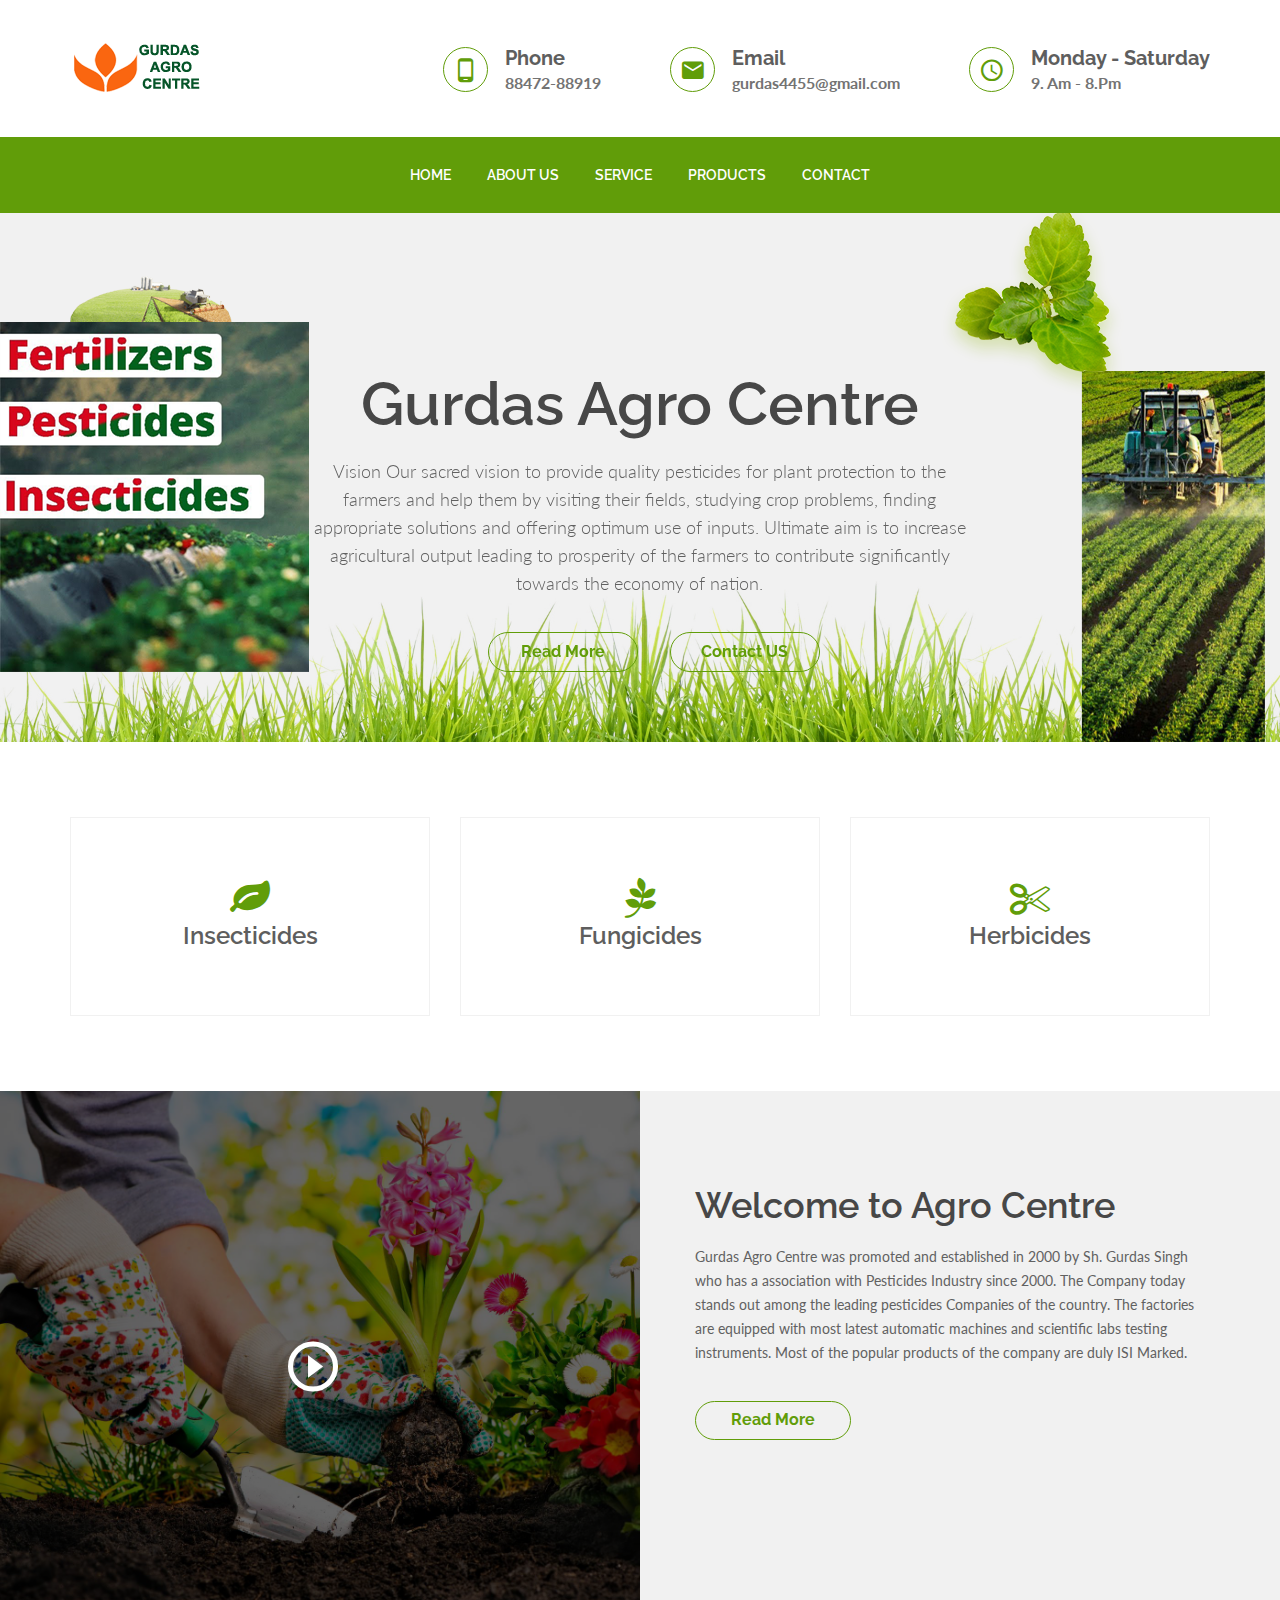
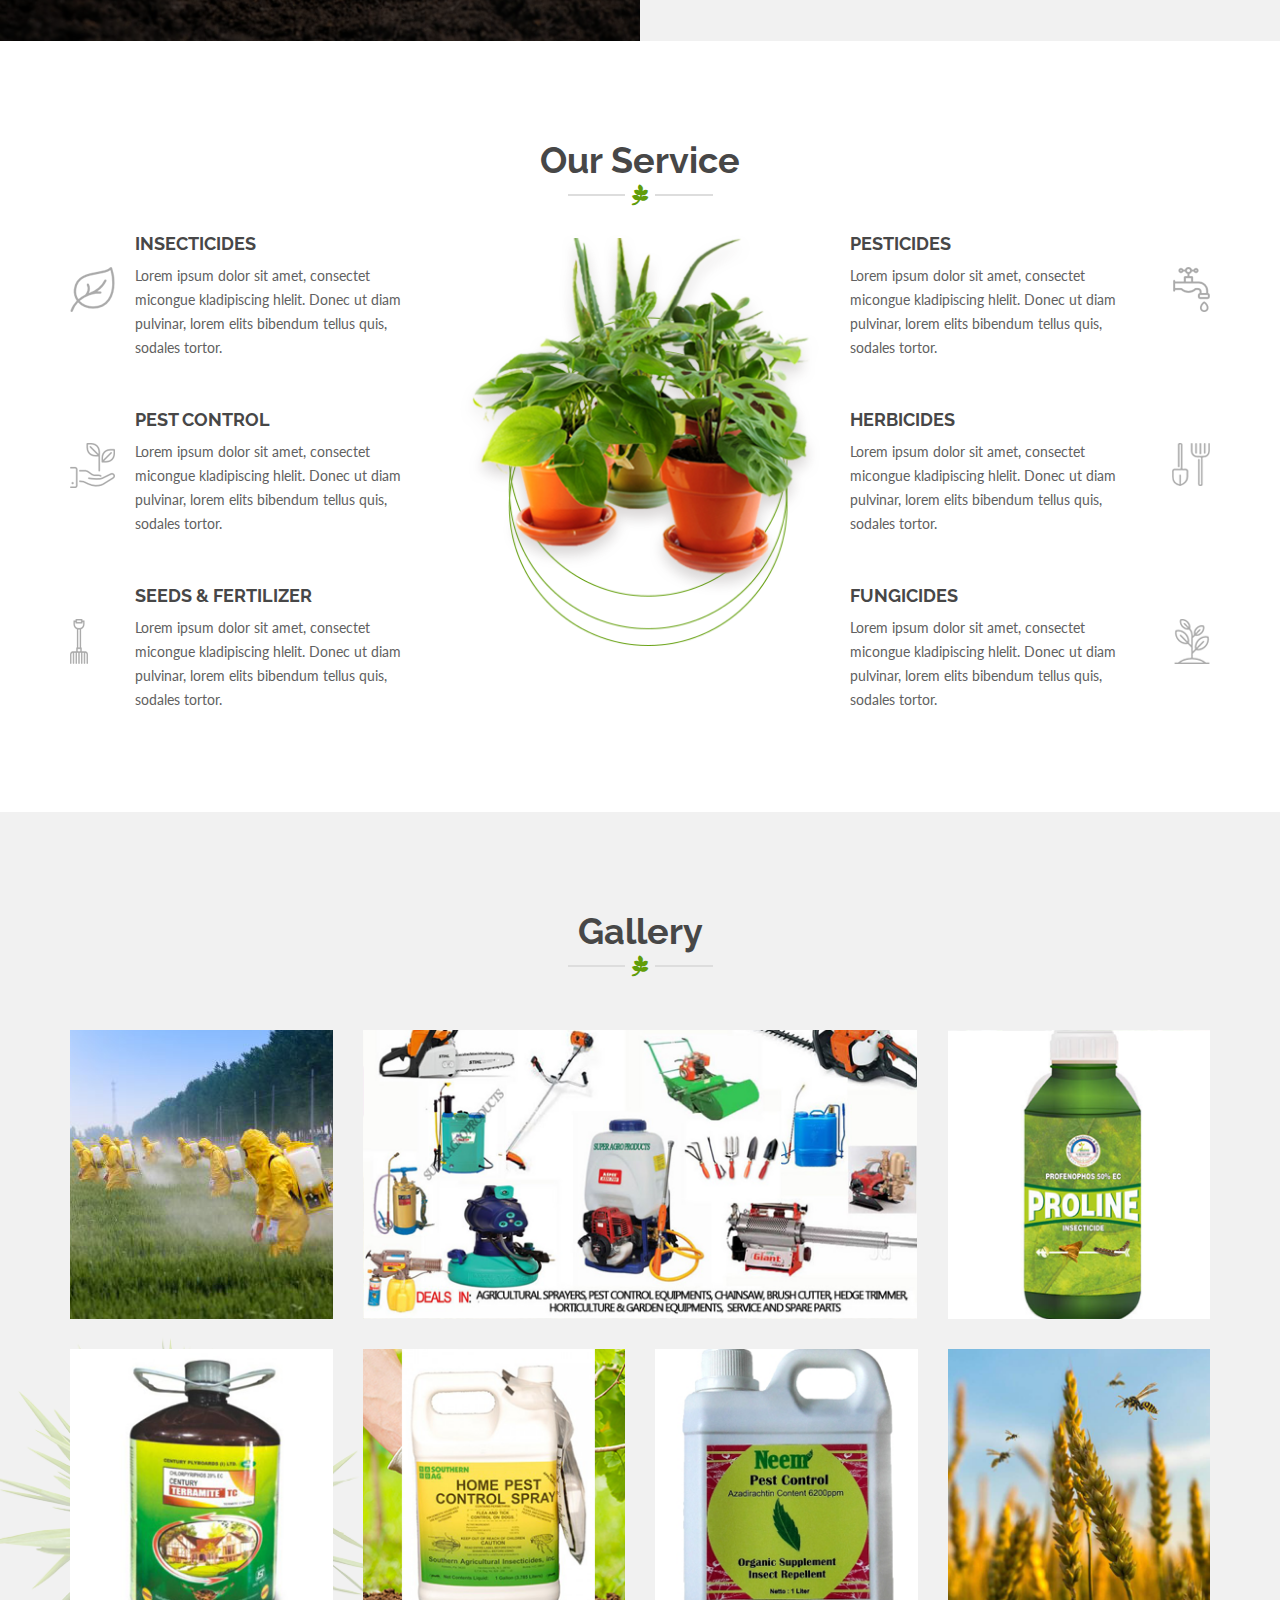
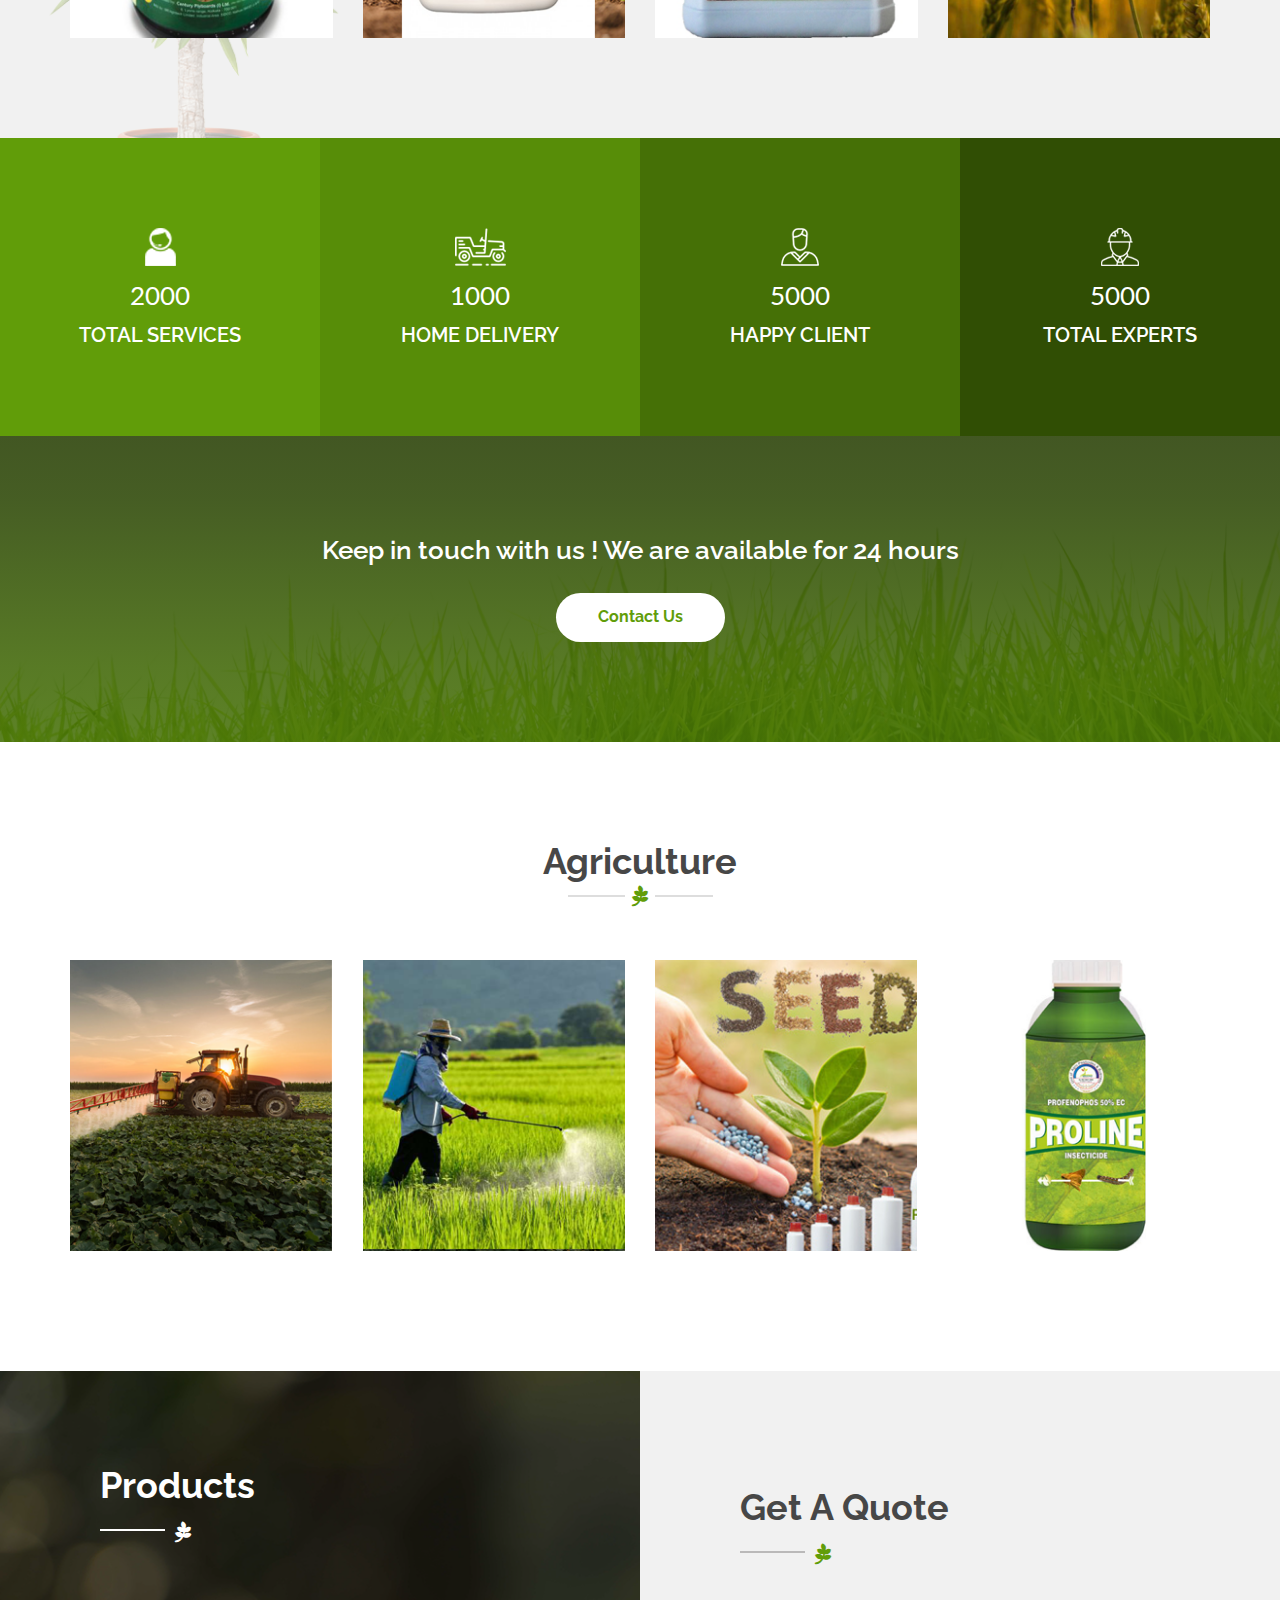
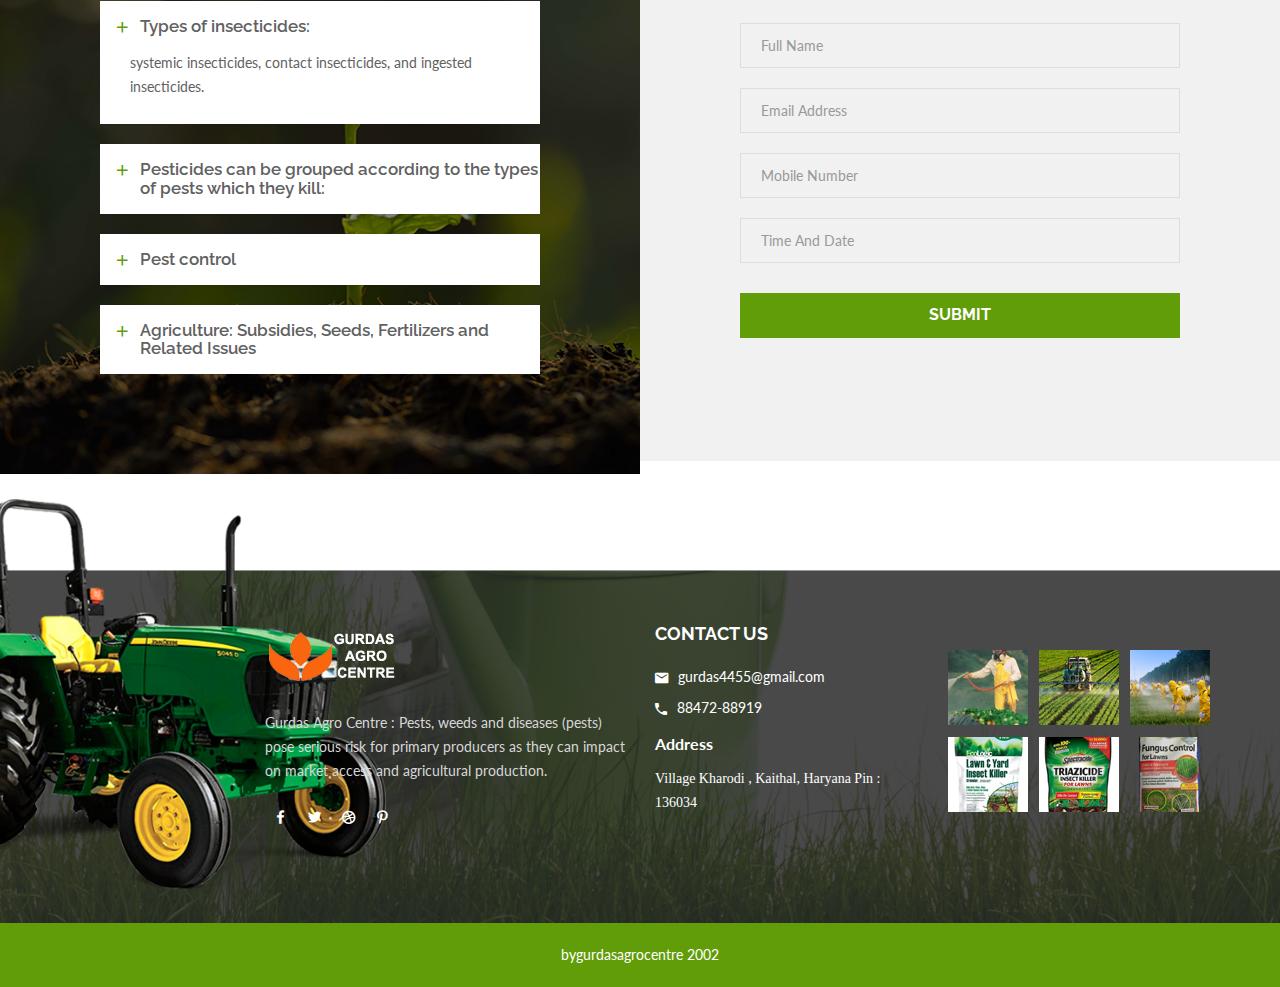
<file: index.html>
<html xmlns="http://www.w3.org/1999/xhtml" lang="en">

<head>
	<meta http-equiv="Content-Type" content="text/html; charset=utf-8" />
	<meta name="description" content="Gurdasagrocentre" />
	<meta name="keywords" content="Gurdasagrocentre" />
	<title>Gurdasagrocentre</title>
  
	<style type="text/css">
	<!--

body {
	margin: 0;  padding: 0;  margin-bottom: 15px;  margin-top: 8px;
	background: #77b;
}
body, td {
	font: 14px "Trebuchet MS", Verdana, Arial, Helvetica, sans-serif;
	}

#subTitle {
	background: #000;  color: #fff;  padding: 4px;  font-weight: bold; 
	}

#siteNavigation a, #siteNavigation .current {
	font-weight: bold;  color: #448;
	}
#siteNavigation a:link    { text-decoration: none; }
#siteNavigation a:visited { text-decoration: none; }

#siteNavigation .current { background-color: #ccd; }

#siteNavigation a:hover   { text-decoration: none;  background-color: #fff;  color: #000; }
#siteNavigation a:active  { text-decoration: none;  background-color: #ccc; }


a:link    { text-decoration: underline;  color: #00f; }
a:visited { text-decoration: underline;  color: #000; }
a:hover   { text-decoration: underline;  color: #c00; }
a:active  { text-decoration: underline; }

#pageContent {
	clear: both;
	border-bottom: 6px solid #000;
	padding: 10px;  padding-top: 20px;
	line-height: 1.65em;
	background-image: url(backblue.gif);
	background-repeat: no-repeat;
	background-position: top right;
	}

#pageContent, #siteNavigation {
	background-color: #ccd;
	}


.imgLeft  { float: left;   margin-right: 10px;  margin-bottom: 10px; }
.imgRight { float: right;  margin-left: 10px;   margin-bottom: 10px; }

hr { height: 1px;  color: #000;  background-color: #000;  margin-bottom: 15px; }

h1 { margin: 0;  font-weight: bold;  font-size: 2em; }
h2 { margin: 0;  font-weight: bold;  font-size: 1.6em; }
h3 { margin: 0;  font-weight: bold;  font-size: 1.3em; }
h4 { margin: 0;  font-weight: bold;  font-size: 1.18em; }

.blak { background-color: #000; }
.hide { display: none; }
.tableWidth { min-width: 400px; }

.tblRegular       { border-collapse: collapse; }
.tblRegular td    { padding: 6px;  background-image: url(fade.gif);  border: 2px solid #99c; }
.tblHeaderColor, .tblHeaderColor td { background: #99c; }
.tblNoBorder td   { border: 0; }


// -->
</style>

</head>

<table width="76%" border="0" align="center" cellspacing="0" cellpadding="3" class="tableWidth">
	<tr>
	<td id="subTitle">Gurdasagrocentre</td>
	</tr>
</table>
<table width="76%" border="0" align="center" cellspacing="0" cellpadding="0" class="tableWidth">
<tr class="blak">
<td>
	<table width="100%" border="0" align="center" cellspacing="1" cellpadding="0">
	<tr>
	<td colspan="6"> 
		<table width="100%" border="0" align="center" cellspacing="0" cellpadding="10">
		<tr> 
		<td id="pageContent"> 
<!-- ==================== End prologue ==================== -->

	<meta name="generator" content="HTTrack Website Copier/3.x">
	<TITLE>Gurdasagrocentre</TITLE>
</HEAD>
<BODY>
<H1 ALIGN=Center>Index of locally available sites:</H1>
	<TABLE BORDER="0" WIDTH="100%" CELLSPACING="1" CELLPADDING="0">
		<TR>
			<TD BACKGROUND="fade.gif">
				&middot;
					<A HREF="gurdasagrocentre.in/gurdas/index.html">
						Gurdasagrocentre
					</A>		
			</TD>
		</TR>
	</TABLE>
	<BR>
	<BR>
	<BR>
  	<H6 ALIGN="RIGHT">
	<I>Mirror and index made by HTTrack Website Copier [XR&amp;CO'2008]</I>
	</H6>
	
	<meta HTTP-EQUIV="Refresh" CONTENT="0; URL=gurdasagrocentre.in/gurdas/index.html">


<!-- ==================== Start epilogue ==================== -->
		</td>
		</tr>
		</table>
	</td>
	</tr>
	</table>
</td>
</tr>
</table>

<table width="76%" border="0" align="center" valign="bottom" cellspacing="0" cellpadding="0">
	<tr>
	<td id="footer"><small>byGurdasagrocentre2002</small></td>
	</tr>
</table>

</body>

</html>
</file>
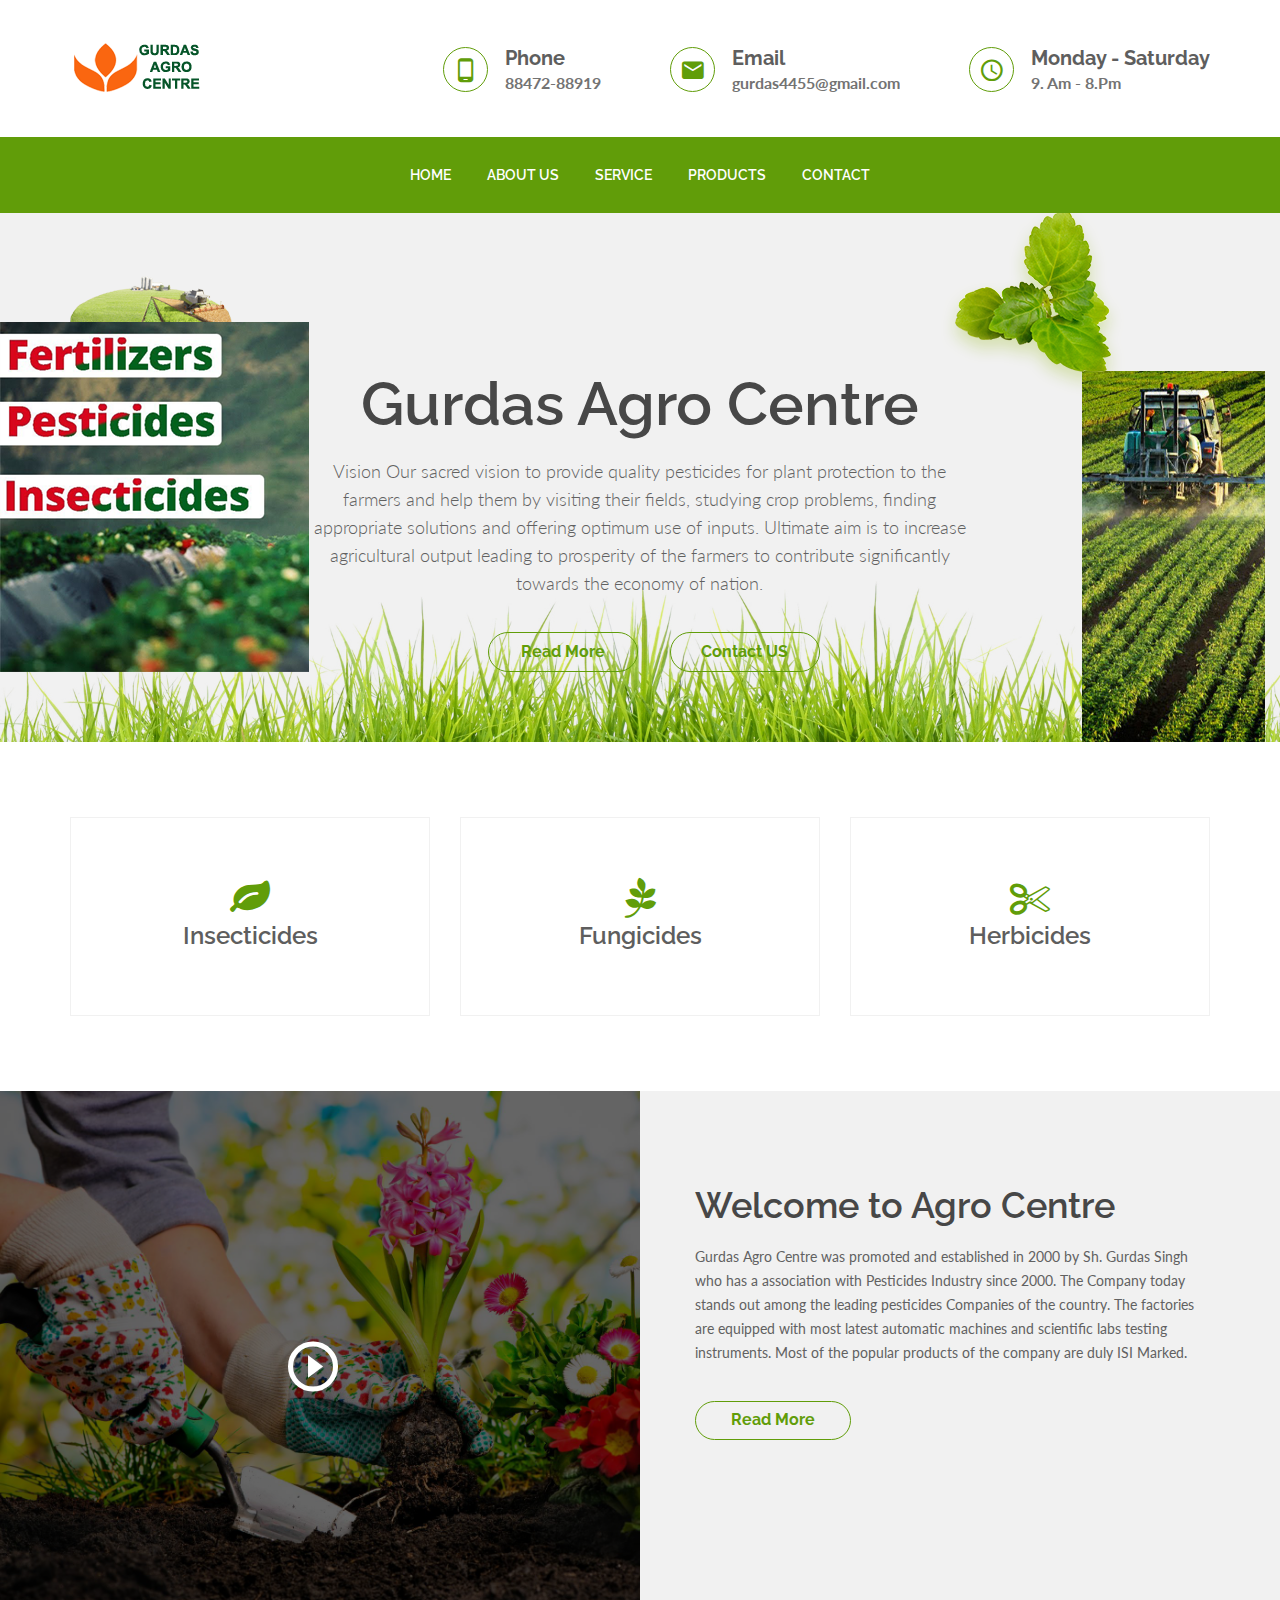
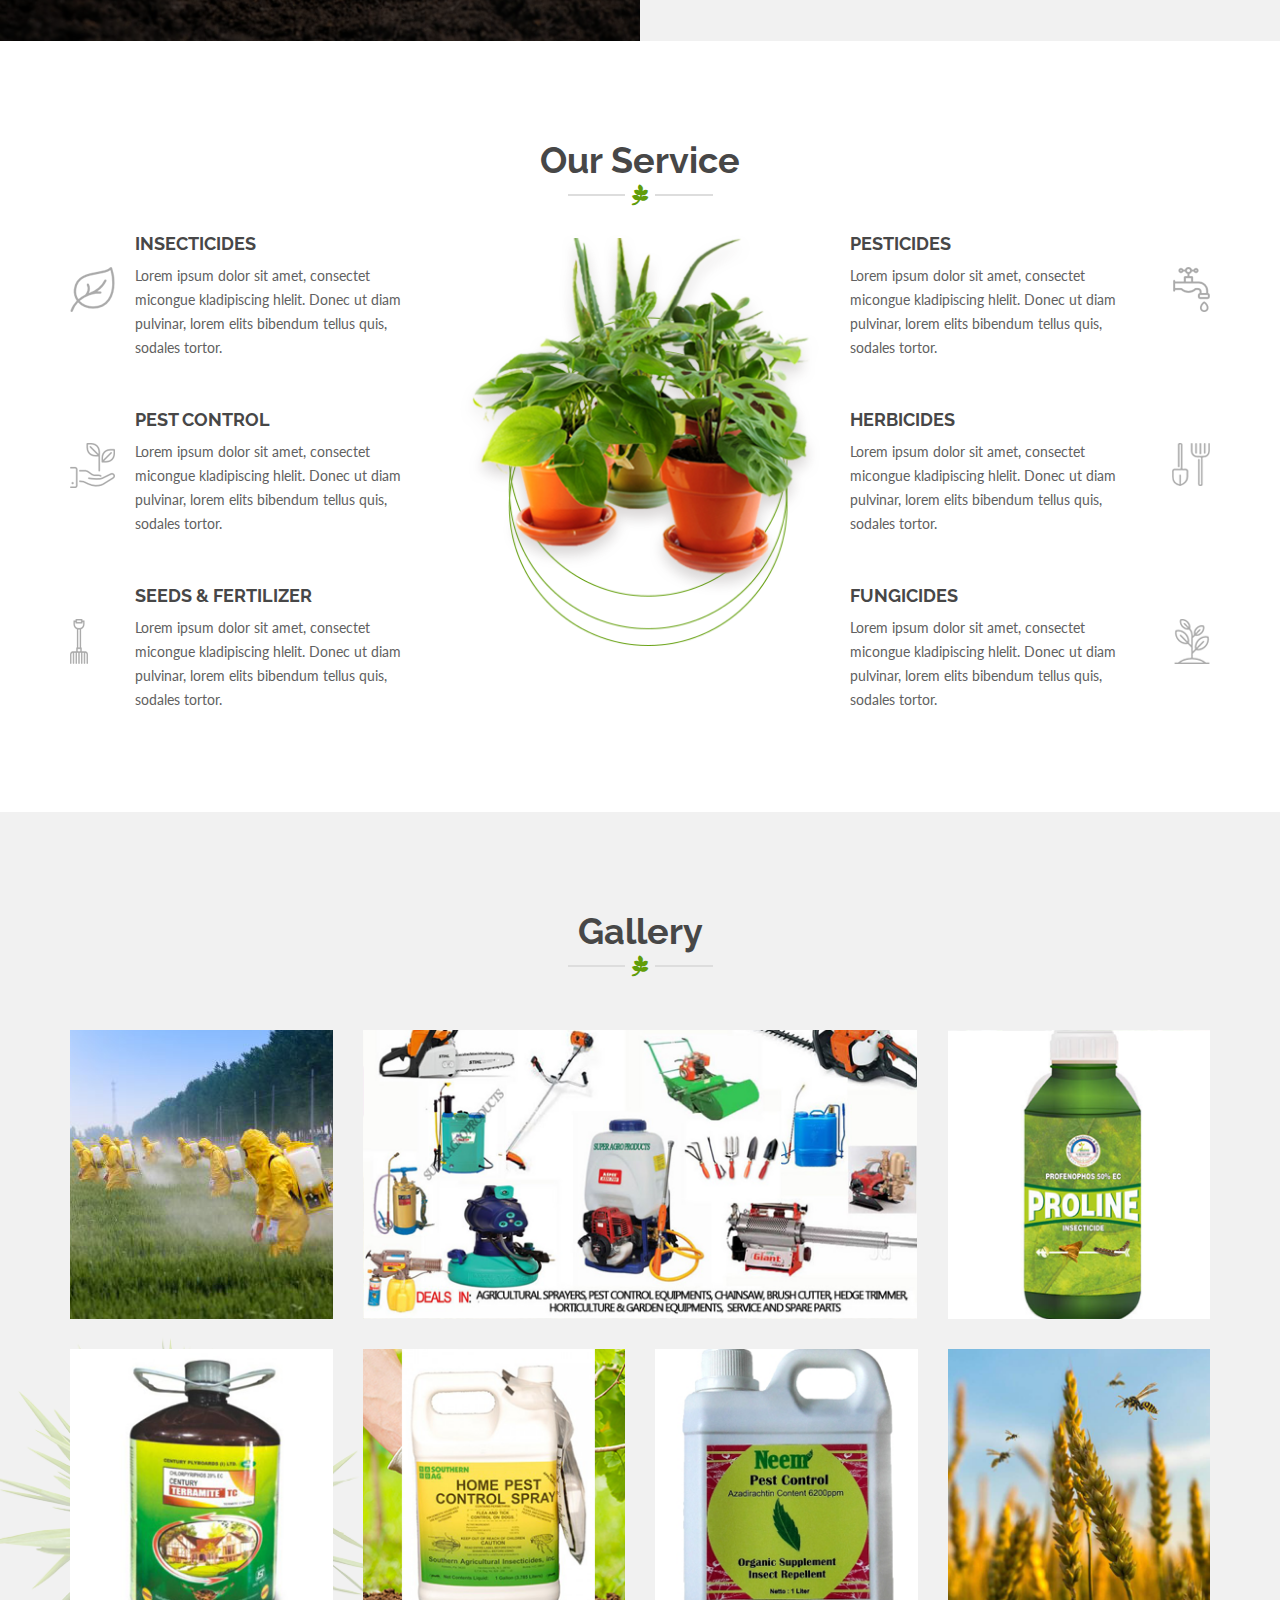
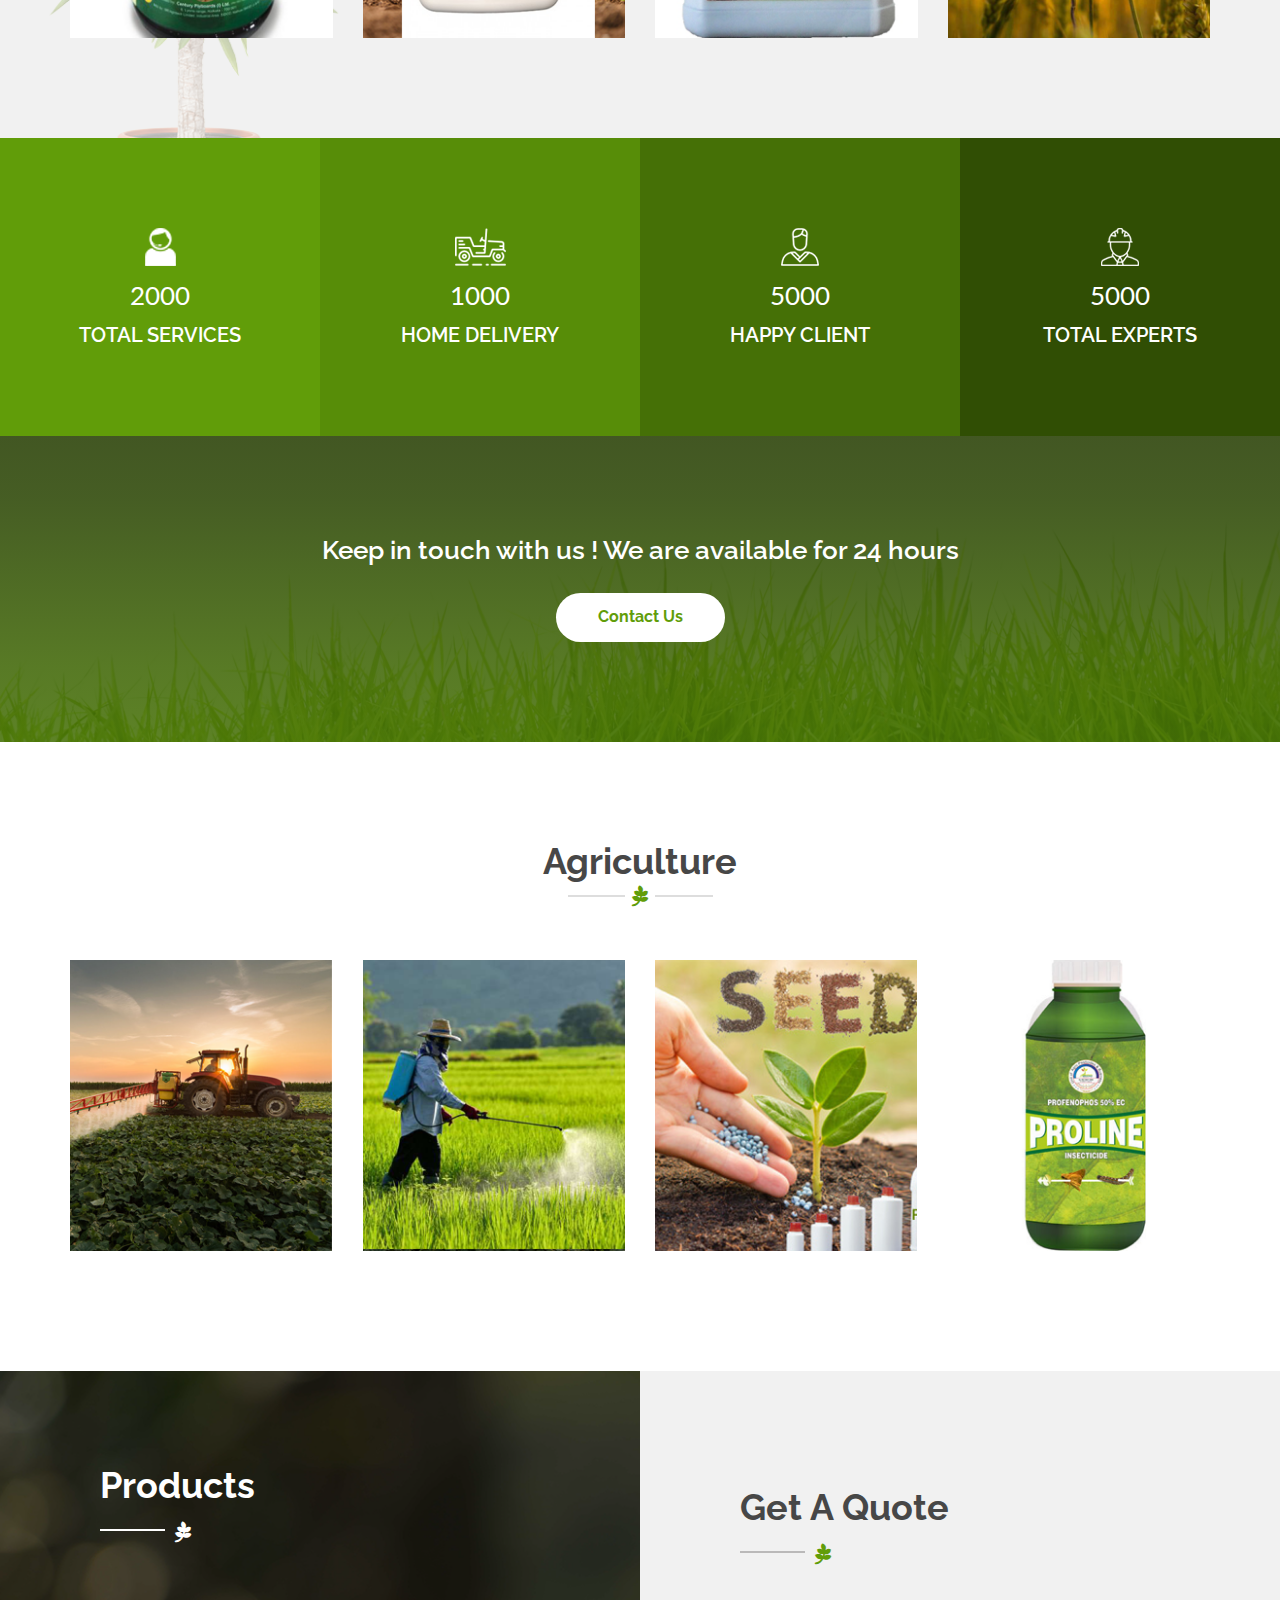
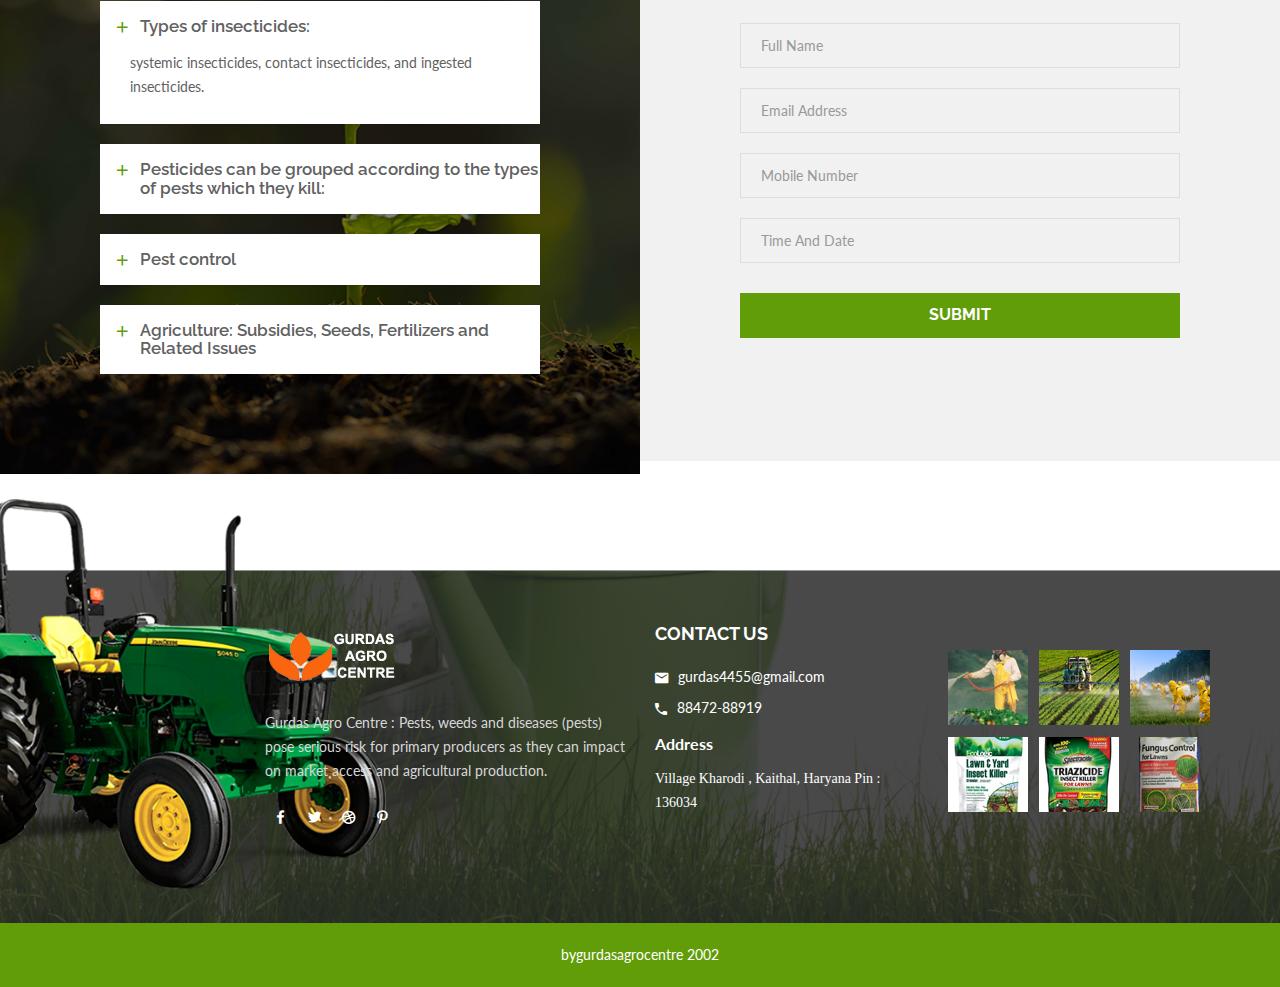
<file: gurdasagrocentre.in/gurdas/index.html>
<!doctype html>
<html class="no-js" lang="en">
    

<head>
        <meta charset="utf-8">
        <meta http-equiv="x-ua-compatible" content="ie=edge">
        <title>GURDAS AGRO CENTRE</title>
        <meta name="description" content="">
        <meta name="viewport" content="width=device-width, initial-scale=1">

        <link rel="apple-touch-icon" href="img/apple-touch-icon.png">
		<link rel="shortcut icon" type="image/x-icon" href="img/icon/favicon.ico">
        
		<!-- all css here -->
        <link rel="stylesheet" href="css/bootstrap.min.css">
        <link rel="stylesheet" href="css/font-awesome.min.css">
        <link rel="stylesheet" href="css/material-design-iconic-font.min.css">
        <link rel="stylesheet" href="css/magnific-popup.css">
        <link rel="stylesheet" href="css/venobox.css">
        <link rel="stylesheet" href="css/meanmenu.min.css">
        <link rel="stylesheet" href="css/shortcode/shortcodes.css">
		<link rel="stylesheet" href="css/plugins.css">
        <link rel="stylesheet" href="style.css">
        <link rel="stylesheet" href="css/responsive.css">
        <script src="js/vendor/modernizr-2.8.3.min.js"></script>
    </head>
    <body>
        <!--[if lt IE 8]>
            <p class="browserupgrade">You are using an <strong>outdated</strong> browser. Please <a href="http://browsehappy.com/">upgrade your browser</a> to improve your experience.</p>
        <![endif]-->

        <!-- Page Wraper Here Start -->
		<div class="page-wraper">
			<!-- Header Area Start -->
			<header>
				<!-- Header Top Area Start -->
				<div class="header-top-area ptb-35">
					<div class="container">
						<div class="row">
							<div class="col-md-3 col-sm-12 col-xs-12">
								<div class="logo-img">
									<a href="index.html"><img src="img/icon/logo.png" alt="" /></a>
								</div>
							</div>
							<div class="col-md-9 col-sm-12 col-xs-12">
								<div class="header-social f-right">
									<ul>
										<li>
											<span><i class="zmdi zmdi-smartphone-android"></i></span>
											<div class="scl-adrs">
												<h5>Phone</h5>
												<h6>88472-88919</h6>
											</div>
										</li>
										<li>
											<span><i class="zmdi zmdi-email"></i></span>
											<div class="scl-adrs">
												<h5>Email</h5>
												<h6>gurdas4455@gmail.com</h6>
											</div>
										</li>
										<li>
											<span><i class="zmdi zmdi-time"></i></span>
											<div class="scl-adrs">
												<h5>Monday - Saturday</h5>
												<h6>9. Am - 8.Pm</h6>
											</div>
										</li>
									</ul>
								</div>
							</div>
						</div>
					</div>
				</div>
				<!-- Header Top Area End -->
				<!-- Menu Area Start -->
				<div class="header-menu green-bg" id="sticky-header">
					<div class="container">
						<div class="row">
							<div class="col-md-12">
								<div class="main-menu text-center">
									<nav>
										<ul>
											<li class="active"><a href="index.html">home</a></li>
											<li><a href="about-us.html">about Us</a></li>
											<li><a href="our-service.html">service</a></li>
											<li><a href="our-project.html">products</a></li>
											
											
											
											<li><a href="contact-us.html">contact</a></li>
										</ul>
									</nav>
								</div>
							</div>
						</div>
					</div>
				</div>
				<!-- Menu Area Start -->
				<!-- MOBILE-MENU-AREA START --> 
				<div class="mobile-menu-area">
					<div class="container">
						<div class="row">
							<div class="col-md-12 col-sm-12">
								<div class="mobile-area">
									<div class="mobile-menu">
										<nav id="mobile-nav">
											<ul>
												<li class="active"><a href="index.html">home</a></li>
												<li><a href="about-us.html">about Us</a></li>
												<li><a href="our-service.html">service</a></li>
												<li><a href="our-project.html">products</a></li>
												
												<li><a href="contact-us.html">contact</a></li>
											</ul>
										</nav>
									</div>	
								</div>
							</div>
						</div>
					</div>
				</div>
				<!-- MOBILE-MENU-AREA END  -->
			</header>
			<!-- Header Area End -->
			<!-- page Content Start -->
			<div class="page-content">
				<!-- Slider Area Start -->
				<div id="hero-area" class="hero-area hero-slider section">
					<div class="hero-slider">
						<!-- Slider Single -->
						<div class="hero-item" style="background-image: url(img/hero/bg.jpg);">
							<div class="container-fluid">
								<div class="row">
									<div class="content col-md-offset-2 col-lg-8 col-md-8 col-xs-12">
										<h1>Gurdas Agro Centre</h1>
										<p>Vision
Our sacred vision to provide quality pesticides for plant protection to the farmers and help them by visiting their fields, studying crop problems, finding appropriate solutions and offering optimum use of inputs. 
Ultimate aim is to increase agricultural output leading to prosperity of the farmers to contribute significantly towards the economy of nation.

</p>
										<a href="#" class="read-more">Read More</a>
										<a href="contact-us.html" class="read-more">Contact US</a>
									</div>
									<div class="col-lg-2 col-md-2 hidden-sm hidden-xs">
										<div class="images">
											<img class="main" src="img/hero/sm-1.png" alt="">
										</div>
									</div>
									<div class="small-single">
										<div class="single">
											<img src="img/hero/sm-2.png" alt="">
										</div>
										<div class="single-two">
											<img src="img/hero/sm-3.png" alt="">
										</div>
										<div class="single-three">
											<img src="img/hero/sm-4.png" alt="">
										</div>
									</div>
								</div>
							</div>
						</div>
						<!-- Slider Single -->
						<!-- Slider Single -->
						<div class="hero-item" style="background-image: url(img/hero/bg.jpg);">
							<div class="container-fluid">
								<div class="row">
									<div class="content col-md-offset-2 col-lg-8 col-md-8 col-xs-12">
										<h1>Gurdas Agro Centre</h1>
										<p>Vision
Our sacred vision to provide quality pesticides for plant protection to the farmers and help them by visiting their fields, studying crop problems, finding appropriate solutions and offering optimum use of inputs. 
Ultimate aim is to increase agricultural output leading to prosperity of the farmers to contribute significantly towards the economy of nation.

 </p>
										<a href="#" class="read-more">Read More</a>
										<a href="#" class="read-more">Contact US</a>
									</div>
									<div class="col-lg-2 col-md-2 hidden-sm hidden-xs">
										<div class="images">
											<img class="main" src="img/hero/sm-2-4.png" alt="">
										</div>
									</div>
									<div class="small-single">
										<div class="single">
											<img src="img/hero/sm-2-1.png" alt="">
										</div>
										<div class="single-two">
											<img src="img/hero/sm-2-2.png" alt="">
										</div>
										<div class="single-three">
											<img src="img/hero/sm-2-3.png" alt="">
										</div>
									</div>
								</div>
							</div>
						</div>
						<!-- Slider Single -->
						<!-- Slider Single -->
						<div class="hero-item" style="background-image: url(img/hero/bg.jpg);">
							<div class="container-fluid">
								<div class="row">
									<div class="content col-md-offset-2 col-lg-8 col-md-8 col-xs-12">
										<h1>Gurdas Agro Centre</h1>
										<p>Vision
Our sacred vision to provide quality pesticides for plant protection to the farmers and help them by visiting their fields, studying crop problems, finding appropriate solutions and offering optimum use of inputs.
 Ultimate aim is to increase agricultural output leading to prosperity of the farmers to contribute significantly towards the economy of nation.

 </p>
										<a href="#" class="read-more">Read More</a>
										<a href="#" class="read-more">Contact US</a>
									</div>
									<div class="col-lg-2 col-md-2 hidden-sm hidden-xs">
										<div class="images">
											<img class="main" src="img/hero/sm-1.png" alt="">
										</div>
									</div>
									<div class="small-single">
										<div class="single">
											<img src="img/hero/sm-2.png" alt="">
										</div>
										<div class="single-two">
											<img src="img/hero/sm-3.png" alt="">
										</div>
										<div class="single-three">
											<img src="img/hero/sm-4.png" alt="">
										</div>
									</div>
								</div>
							</div>
						</div>
						<!-- Slider Single -->
					</div>
				</div>
				<!-- Slider Area End -->
				<!-- Features Area Start -->
				<section class="features-service ptb-75">
					<div class="container">
						<div class="row">
							<!-- Features Service Single -->
							<div class="col-md-4 col-sm-6 col-xs-12">
								<div class="features-service-single border">
									<div class="fes-ser-titel text-center">
										<span><i class="fa fa-leaf" aria-hidden="true"></i></span>
										<h4>Insecticides</h4>
									</div>
									<div class="fes-ser-hover text-center">
										<div class="hvr-icon">
											<i class="fa fa-tencent-weibo" aria-hidden="true"></i>
											<h4>Insecticides</h4>
											<p>Insecticides are substances used to kill insects. They include ovicides and larvicides used against 
											insect eggs and larvae, respectively. </p>
										</div>
									</div>
								</div>
							</div>
							<!-- Features Service Single -->
							<!-- Features Service Single -->
							<div class="col-md-4 col-sm-6 col-xs-12">
								<div class="features-service-single border">
									<div class="fes-ser-titel text-center">
										<span><i class="fa fa-pagelines" aria-hidden="true"></i></span>
										<h4>Fungicides</h4>
									</div>
									<div class="fes-ser-hover text-center">
										<div class="hvr-icon">
											<i class="fa fa-tencent-weibo" aria-hidden="true"></i>
											<h4>Fungicides</h4>
											<p>Fungicides are pesticides that kill or prevent the growth of fungi and their spores. </p>
										</div>
									</div>
								</div>
							</div>
							<!-- Features Service Single -->
							<!-- Features Service Single -->
							<div class="col-md-4 hidden-sm hidden-xs">
								<div class="features-service-single border">
									<div class="fes-ser-titel text-center">
										<span><i class="fa fa-scissors" aria-hidden="true"></i></span>
										<h4>Herbicides</h4>
									</div>
									<div class="fes-ser-hover text-center">
										<div class="hvr-icon">
											<i class="fa fa-tencent-weibo" aria-hidden="true"></i>
											<h4>Herbicides</h4>
											<p>A herbicide is a pesticide used to kill unwanted plants. Selective herbicides kill certain targets while leaving the desired crop relatively unharmed.  </p>
										</div>
									</div>
								</div>
							</div>
							<!-- Features Service Single -->
						</div>
					</div>
				</section>
				<!-- Features Area End -->
				<!-- Welcome Video Area Start -->
				<section class="welcome-video-area fix">
					<div class="container-fluid">
						<div class="row">
							<div class="welcome-video f-left bg-7 bg-overlay-2">
								<div class="video-content">
									<a href="https://www.youtube.com/watch?v=1zjEwLNbBS4" class="popup-youtube">
										<i class="zmdi zmdi-play-circle-outline"></i>
									</a>
								</div>
							</div>
							<div class="welcome-text bg-1">
								<div class="wctext-content">
									<div class="welcome-content">
										<h2>Welcome to Agro Centre</h2>
										<p>Gurdas Agro Centre  was promoted and established in 2000 by Sh. Gurdas Singh who has a association with Pesticides Industry since 2000.
										The Company today stands out among the leading pesticides Companies of the country. The factories are equipped with most latest automatic machines and scientific labs testing instruments.
										 Most of the popular products of the company are duly ISI Marked. </p>
										<a href="#">Read More</a>
									</div>
								</div>
							</div>
						</div>
					</div>
				</section>
				<!-- Welcome Video Area End -->
				<!-- Our Service Area Startt -->
				<section class="our-service pt-100 pb-80">
					<div class="container">
						<!-- Section Titel -->
						<div class="row">
							<div class="col-md-12">
								<div class="section-titel mb-50 text-center">
									<h3>Our Service</h3>
								</div>
							</div>
						</div>
						<!-- Section Titel -->
						<div class="row">
							<div class="our-srvice-left">
								<div class="col-md-4 col-sm-6 col-xs-12">
									<div class="service-single">
										<ul>
											<li>
												<div class="service-img">
													<img src="img/icon/leaf.png" alt="" />
												</div>
												<div class="servce-cntnt">
													<h5><a href="#">INSECTICIDES</a></h5>
													<p>Lorem ipsum dolor sit amet, consectet  micongue kladipiscing hlelit. Donec ut diam pulvinar, lorem elits bibendum tellus quis, sodales tortor. </p>
												</div>
											</li>
											<li>
												<div class="service-img">
													<img src="img/icon/hand.png" alt="" />
												</div>
												<div class="servce-cntnt">
													<h5><a href="#">PEST CONTROL</a></h5>
													<p>Lorem ipsum dolor sit amet, consectet  micongue kladipiscing hlelit. Donec ut diam pulvinar, lorem elits bibendum tellus quis, sodales tortor. </p>
												</div>
											</li>
											<li>
												<div class="service-img">
													<img src="img/icon/kata.png" alt="" />
												</div>
												<div class="servce-cntnt">
													<h5><a href="#">SEEDS & FERTILIZER</a></h5>
													<p>Lorem ipsum dolor sit amet, consectet  micongue kladipiscing hlelit. Donec ut diam pulvinar, lorem elits bibendum tellus quis, sodales tortor. </p>
												</div>
											</li>
										</ul>
									</div>
								</div>
								<!-- Service Middle -->
								<div class="col-md-4 hidden-sm col-xs-12">
									<div class="service-single">
										<img src="img/other/abt-mdl.png" alt="" />
									</div>
								</div>
								<!-- Service Middle -->
								<!-- Service Right -->
								<div class="our-service-right">
									<div class="col-md-4 col-sm-6 col-xs-12">
										<div class="service-single">
											<ul>
												<li>
													<div class="service-img">
														<img src="img/icon/tube.png" alt="" />
													</div>
													<div class="servce-cntnt">
														<h5><a href="#">PESTICIDES</a></h5>
														<p>Lorem ipsum dolor sit amet, consectet  micongue kladipiscing hlelit. Donec ut diam pulvinar, lorem elits bibendum tellus quis, sodales tortor. </p>
													</div>
												</li>
												<li>
													<div class="service-img">
														<img src="img/icon/chamis.png" alt="" />
													</div>
													<div class="servce-cntnt">
														<h5><a href="#">HERBICIDES</a></h5>
														<p>Lorem ipsum dolor sit amet, consectet  micongue kladipiscing hlelit. Donec ut diam pulvinar, lorem elits bibendum tellus quis, sodales tortor. </p>
													</div>
												</li>
												<li>
													<div class="service-img">
														<img src="img/icon/tree.png" alt="" />
													</div>
													<div class="servce-cntnt">
														<h5><a href="#">FUNGICIDES</a></h5>
														<p>Lorem ipsum dolor sit amet, consectet  micongue kladipiscing hlelit. Donec ut diam pulvinar, lorem elits bibendum tellus quis, sodales tortor. </p>
													</div>
												</li>
											</ul>
										</div>
									</div>
								</div>
								<!-- Service Right -->
							</div>
						</div>
					</div>
				</section>
				<!-- Our Service Area End -->
				<!-- Our Project Start -->
				<section class="our-project pt-100 pb-70 bg-2">
					<div class="container">
						<!-- Section Titel -->
						<div class="row">
							<div class="col-md-12">
								<div class="section-titel style-two mb-75 text-center">
									<h3>Gallery</h3>
								</div>
							</div>
						</div>
						<!-- Section Titel -->
						<div class="row">
							<!-- Project Single -->
							<div class="col-md-3 col-sm-3">
								<div class="single-project">
									<div class="image-box">
										<img src="img/project/1.png" alt="" />
										<div class="titel-venobox text-center">
											<a class="venobox" href="img/project/3.png"><i class="zmdi zmdi-plus"></i></a>
											<span><a href="#">INSECTICIDES</a></span>
											
											
										</div>
									</div>
								</div>
							</div>
							<!-- Project Single -->
							<!-- Project Single -->
							<div class="col-md-6 col-sm-6">
								<div class="single-project">
									<div class="image-box two">
										<img src="img/project/2.png" alt="" />
										<div class="titel-venobox text-center">
											<a class="venobox" href="img/project/4.png"><i class="zmdi zmdi-plus"></i></a>
											<span><a href="#">PEST CONTROL</a></span>
										</div>
									</div>
								</div>
							</div>
							<!-- Project Single -->
							<!-- Project Single -->
							<div class="col-md-3 col-sm-3">
								<div class="single-project">
									<div class="image-box">
										<img src="img/project/3.png" alt="" />
										<div class="titel-venobox text-center">
											<a class="venobox" href="img/project/2.png"><i class="zmdi zmdi-plus"></i></a>
<span><a href="#">HERBICIDES</a></span>
										</div>
									</div>
								</div>
							</div>
							<!-- Project Single -->
							<!-- Project Single -->
							<div class="col-md-3 col-sm-3">
								<div class="single-project">
									<div class="image-box">
										<img src="img/project/4.png" alt="" />
										<div class="titel-venobox text-center">
											<a class="venobox" href="img/project/7.png"><i class="zmdi zmdi-plus"></i></a>
											<span><a href="#">FUNGICIDES</a></span>
										</div>
									</div>
								</div>
							</div>
							<!-- Project Single -->
							<!-- Project Single -->
							<div class="col-md-3 col-sm-3">
								<div class="single-project">
									<div class="image-box">
										<img src="img/project/5.png" alt="" />
										<div class="titel-venobox text-center">
											<a class="venobox" href="img/project/5.png"><i class="zmdi zmdi-plus"></i></a>
											<span><a href="#">PRODUCTS</a></span>
										</div>
									</div>
								</div>
							</div>
							<!-- Project Single -->
							<!-- Project Single -->
							<div class="col-md-3 col-sm-3">
								<div class="single-project">
									<div class="image-box">
										<img src="img/project/6.png" alt="" />
										<div class="titel-venobox text-center">
											<a class="venobox" href="img/project/6.png"><i class="zmdi zmdi-plus"></i></a>
											<span><a href="#">PESTICIDES</a></span>
										</div>
									</div>
								</div>
							</div>
							<!-- Project Single -->
							<!-- Project Single -->
							<div class="col-md-3 col-sm-3">
								<div class="single-project">
									<div class="image-box">
										<img src="img/project/7.png" alt="" />
										<div class="titel-venobox text-center">
											<a class="venobox" href="img/project/1.png"><i class="zmdi zmdi-plus"></i></a>
										<span><a href="#">SEEDS & FERTILIZER</a></span>
										</div>
									</div>
								</div>
							</div>
							<!-- Project Single -->
						</div>
					</div>
				</section>
				<!-- Our Project End -->
				
				<!-- Our Blog Area End -->
				<!-- Funfact Area Start -->
				<section class="funfact-area">
					<div class="container-fluid">
						<!-- Funfact Single -->
						<div class="funfact-single gradient-color-1 text-center ptb-90">
							<div class="funfact-img">
								<img src="img/funfact/1.png" alt="" />
							</div>
							<div class="funfact-count text-uppercase">
								<h3><span class="counter">2000</span></h3>
								<h5>Total Services</h5>
							</div>
						</div>
						<!-- Funfact Single -->
						<!-- Funfact Single -->
						<div class="funfact-single gradient-color-2 text-center ptb-90">
							<div class="funfact-img">
								<img src="img/funfact/2.png" alt="" />
							</div>
							<div class="funfact-count text-uppercase">
								<h3><span class="counter">1000</span></h3>
								<h5>Home Delivery</h5>
							</div>
						</div>
						<!-- Funfact Single -->
						<!-- Funfact Single -->
						<div class="funfact-single gradient-color-3 text-center ptb-90">
							<div class="funfact-img">
								<img src="img/funfact/3.png" alt="" />
							</div>
							<div class="funfact-count text-uppercase">
								<h3><span class="counter">5000</span></h3>
								<h5>Happy Client</h5>
							</div>
						</div>
						<!-- Funfact Single -->
						<!-- Funfact Single -->
						<div class="funfact-single gradient-color-4 text-center ptb-90">
							<div class="funfact-img">
								<img src="img/funfact/4.png" alt="" />
							</div>
							<div class="funfact-count text-uppercase">
								<h3><span class="counter">5000</span></h3>
								<h5>Total Experts</h5>
							</div>
						</div>
						<!-- Funfact Single -->
					</div>
				</section>
				<!-- Funfact Area End -->
		
				<!-- Our Client Area End -->
				<!-- Keep it up us area start -->
				<section class="keepit-area bg-3 bg-overlay-1 ptb-100">
					<div class="container">
						<div class="row">
							<div class="col-md-12">
								<div class="keep-it-contact text-center">
									<h3>Keep in touch with us ! We are available for 24 hours</h3>
									<div class="keep-contact-btn">
										<a href="contact-us.html">Contact Us</a>
									</div>
								</div>
							</div>
						</div>
					</div>
				</section>
				<!-- Keep it up us area End -->
				<!-- Meet Team Area Start -->
				<section class="team-area ptb-100">
					<div class="container">
						<!-- Section Titel -->
						<div class="row">
							<div class="col-md-12">
								<div class="section-titel mb-75 text-center">
									<h3>Agriculture</h3>
								</div>
							</div>
						</div>
						<!-- Section Titel --> 
						<div class="row">
							<!-- Team Single --> 
							<div class="col-md-3 col-sm-6 col-xs-12">
								<div class="team-single">
									<div class="team-img">
										<img src="img/team/1.png" alt="" />
										
									</div>
									<div class="team-info text-center mt-20">
										
									</div>
								</div>
							</div>
							<!-- Team Single -->
							<!-- Team Single -->
							<div class="col-md-3 col-sm-6 col-xs-12">
								<div class="team-single">
									<div class="team-img">
										<img src="img/team/2.png" alt="" />
										
									</div>
									<div class="team-info text-center mt-20">
										
									</div>
								</div>
							</div>
							<!-- Team Single -->
							<!-- Team Single -->
							<div class="col-md-3 col-sm-6 col-xs-12">
								<div class="team-single">
									<div class="team-img">
										<img src="img/team/3.png" alt="" />
										
									</div>
									<div class="team-info text-center mt-20">
										
									</div>
								</div>
							</div>
							<!-- Team Single -->
							<!-- Team Single -->
							<div class="col-md-3 col-sm-6 col-xs-12">
								<div class="team-single">
									<div class="team-img">
										<img src="img/team/4.png" alt="" />
										
									</div>
									<div class="team-info text-center mt-20">
										
									</div>
								</div>
							</div>
							<!-- Team Single -->
						</div>
					</div>
				</section>
				<!-- Meet Team Area Start -->
				<!-- Frequently Ask Question Area Start  --> 
				<section class="frequently-area">
					<div class="container-fluid">
						<div class="row">
							<!-- Frequently Left Area Start -->
							<div class="frequently-left bg-4 bg-overlay-3">
								<div class="frequently-titel">
									<h2>Products</h2>
								</div>
								<div class="service-accordion mt-70">
									<div aria-multiselectable="true" role="tablist" id="accordion" class="panel-group">
										<div class="panel panel-default">
											<div id="headingOne" role="tab" class="panel-heading">
												<h4 class="panel-title">
													<a aria-controls="collapseOne" aria-expanded="false" href="#collapseOne" data-parent="#accordion" data-toggle="collapse" role="button" class="collapsed">
													 Types of insecticides:</a>
												</h4>
											</div>
											<div aria-labelledby="headingOne" role="tabpanel" class="panel-collapse collapse in" id="collapseOne" aria-expanded="true">
												<div class="panel-body">
													<p>systemic insecticides, contact insecticides, and ingested insecticides. 
													</p>
												</div>
											</div>
										</div>
										<div class="panel panel-default">
											<div id="headingTwo" role="tab" class="panel-heading">
												<h4 class="panel-title">
													<a aria-controls="collapseTwo" aria-expanded="false" href="#collapseTwo" data-parent="#accordion" data-toggle="collapse" role="button" class="collapsed">
													Pesticides can be grouped according to the types of pests which they kill:</a>
												</h4>
											</div>
											<div aria-labelledby="headingTwo" role="tabpanel" class="panel-collapse collapse" id="collapseTwo" aria-expanded="false" style="height: 0px;">
												<div class="panel-body">
													<p>Insecticides - insects.
Herbicides - plants.
Rodenticides - rodents (rats and mice)
Bactericides - bacteria.
Fungicides - fungi.
Larvicides - larvae.</p>
												</div>
											</div>
										</div>
									    <div class="panel panel-default">
											<div id="headingThree" role="tab" class="panel-heading">
												<h4 class="panel-title">
													<a aria-controls="collapseThree" aria-expanded="false" href="#collapseThree" data-parent="#accordion" data-toggle="collapse" role="button" class="collapsed">
													Pest control</a>
												</h4>
											</div>
											<div aria-labelledby="headingThree" role="tabpanel" class="panel-collapse collapse" id="collapseThree" aria-expanded="false" style="height: 0px;">
												<div class="panel-body">
													<p>Pest control is the regulation or management of a species defined as a pest, a member of the animal kingdom that impacts adversely on human activities</p>
												</div>
											</div>
									    </div>
									    <div class="panel panel-default">
											<div id="headingfour" role="tab" class="panel-heading">
												<h4 class="panel-title">
													<a aria-controls="collapsefour" aria-expanded="false" href="#collapsefour" data-parent="#accordion" data-toggle="collapse" role="button" class="collapsed">
													Agriculture: Subsidies, Seeds, Fertilizers and Related Issues</a>
												</h4>
											</div>
											<div aria-labelledby="headingfour" role="tabpanel" class="panel-collapse collapse" id="collapsefour" aria-expanded="false" style="height: 0px;">
												<div class="panel-body">
													<p>Inputs of Agriculture, related issues and Subsidies thereon
Seeds
Fertilizers
Power, Water and Irrigation
Credit and Insurance</p>
												</div>
											</div>
									    </div>
									</div>					
								</div>
							</div>
							<!-- Frequently Left Area End -->
							<!-- Frequently Right Area Start -->
							<div class="frequently-right bg-5">
                                <div class="frequently-titel">
									<h2>Get A Quote</h2>
								</div>
								<div class="quote-form-area mt-70">
									<div class="row">
										<form class="" id="contact-form" method="POST" action="http://preview.hasthemes.com/nursery/mail.php">
											<div class="col-md-12 col-sm-12 col-xs-12">
												<div class="form-single">
													<input name="name" required="" id="name" class="form-control" type="text" placeholder="Full Name">
												</div>
											</div>
											<div class="col-md-12 col-sm-12 col-xs-12">
												<div class="form-single">
													<input name="email" required="" id="email" class="form-control" type="text" placeholder="Email Address">
												</div>
											</div>
											<div class="col-md-12 col-sm-12 col-xs-12">
												<div class="form-single">
													<input name="phone" required="" id="phone" class="form-control" type="password" placeholder="Mobile Number">
												</div>
											</div>
											<div class="col-md-12 col-sm-12 col-xs-12">
												<div class="form-single">
													<input name="date" required="" id="date" class="form-control" type="text" placeholder="Time And Date">
												</div>
											</div>
											<div class="col-md-12 col-sm-12 col-xs-12">
												<div class="form-button">
													<button class="contact-submit" type="submit">SUBMIT</button>
												</div>
											</div>
										</form>
									</div>
								</div>
                            </div>
							<!-- Frequently Right Area End -->
						</div>
					</div>
				</section>
				<!-- Frequently Ask Question Area End  -->
				<!-- Brand Logo Area Start -->
		
				<!-- Brand Logo Area End -->
			</div>
			<!-- page Content End -->
			<!-- Footer Area Start -->
			<footer>
				<!-- Footer Top Area Start -->
				<div class="footer-top bg-6 pb-90 pt-150">
					<div class="container">
						<div class="row">
							<!-- Footer Top Left Area Start -->
							<div class="col-lg-4 col-lg-offset-2 col-md-4 col-sm-offset-0 col-sm-6 col-xs-12">
								<div class="footer-top-left">
									<div class="footer-logo">
										<a href="index.html"><img src="img/icon/footer-logo.png" alt="" /></a>
									</div>
									<div class="footer-content">
										<p>Gurdas Agro Centre : Pests, weeds and diseases (pests) pose serious risk for primary producers as they can impact on market access and agricultural production.</p>
									</div>
									<div class="footer-social">
										<ul>
											<li><a href="#"><i class="zmdi zmdi-facebook"></i></a></li>
											<li><a href="#"><i class="zmdi zmdi-twitter"></i></a></li>
											<li><a href="#"><i class="zmdi zmdi-dribbble"></i></a></li>
											<li><a href="#"><i class="zmdi zmdi-pinterest"></i></a></li>
										</ul>
									</div>
								</div>
							</div>
							<!-- Footer Top Left Area End -->
							<!-- Footer Middle Right Area Start -->
							<div class="col-lg-3 col-md-4 col-sm-6 col-xs-12">
								<div class="footer-top-middle">
									<div class="address-area">
										<h4>CONTACT US</h4>
										<div class="contact-details">
											<ul>
												<li>
													<i class="zmdi zmdi-email"></i>
													<p>gurdas4455@gmail.com</p>
												</li>
												<li>
													<i class="zmdi zmdi-phone"></i>
													<p>88472-88919</p>
												</li>
												
											</ul>
										</div>
										<div class="search-input">
											
											
												<h5>Address</h5>
												
												<p style="color:white; font-family:verdana;">Village Kharodi , Kaithal, Haryana Pin : 136034</p>
												
												
												<!-- mailchimp-alerts end -->
											
										</div>
									</div>
								</div>
							</div>
							<!-- Footer Top Middle Area End -->
							<!-- Footer Top Right Area Start -->
							<div class="col-lg-3 col-md-4 hidden-sm col-xs-12">
								<div class="footer-top-right">
									<h4></h4>
									<div class="footer-intragram">
										<ul>
											<li><a href="#"><img src="img/instragram/1.png" alt="" /></a></li>
											<li><a href="#"><img src="img/instragram/2.png" alt="" /></a></li>
											<li><a href="#"><img src="img/instragram/3.png" alt="" /></a></li>
											<li><a href="#"><img src="img/instragram/4.png" alt="" /></a></li>
											<li><a href="#"><img src="img/instragram/5.png" alt="" /></a></li>
											<li><a href="#"><img src="img/instragram/6.png" alt="" /></a></li>
										</ul>
									</div>
								</div>
							</div>
							<!-- Footer Top Right Area End -->
						</div>
					</div>
				</div>
				<!-- Footer Top Area End -->
				<!-- Footer Bottom Copyright Area Start -->
				<div class="footer-bottom text-center green-bg ptb-20">
					<p>bygurdasagro<a href="http://www.gurdasagrocentre.in/" target="_blank">centre</a> 2002</p>
				</div>
				<!-- Footer Bottom Copyright Area End -->
			</footer>
			<!-- Footer Area End -->
		</div>
        <!-- Page Wraper Here Start -->

       
		<!-- all js here -->
        <script src="js/vendor/jquery-1.12.4.min.js"></script>
        <script src="js/bootstrap.min.js"></script>
        <script src="js/jquery.ajaxchimp.min.js"></script>
        <script src="js/jquery.meanmenu.js"></script>
        <script src="js/plugins.js"></script>
        <script src="js/main.js"></script>
    </body>


</html>
</file>
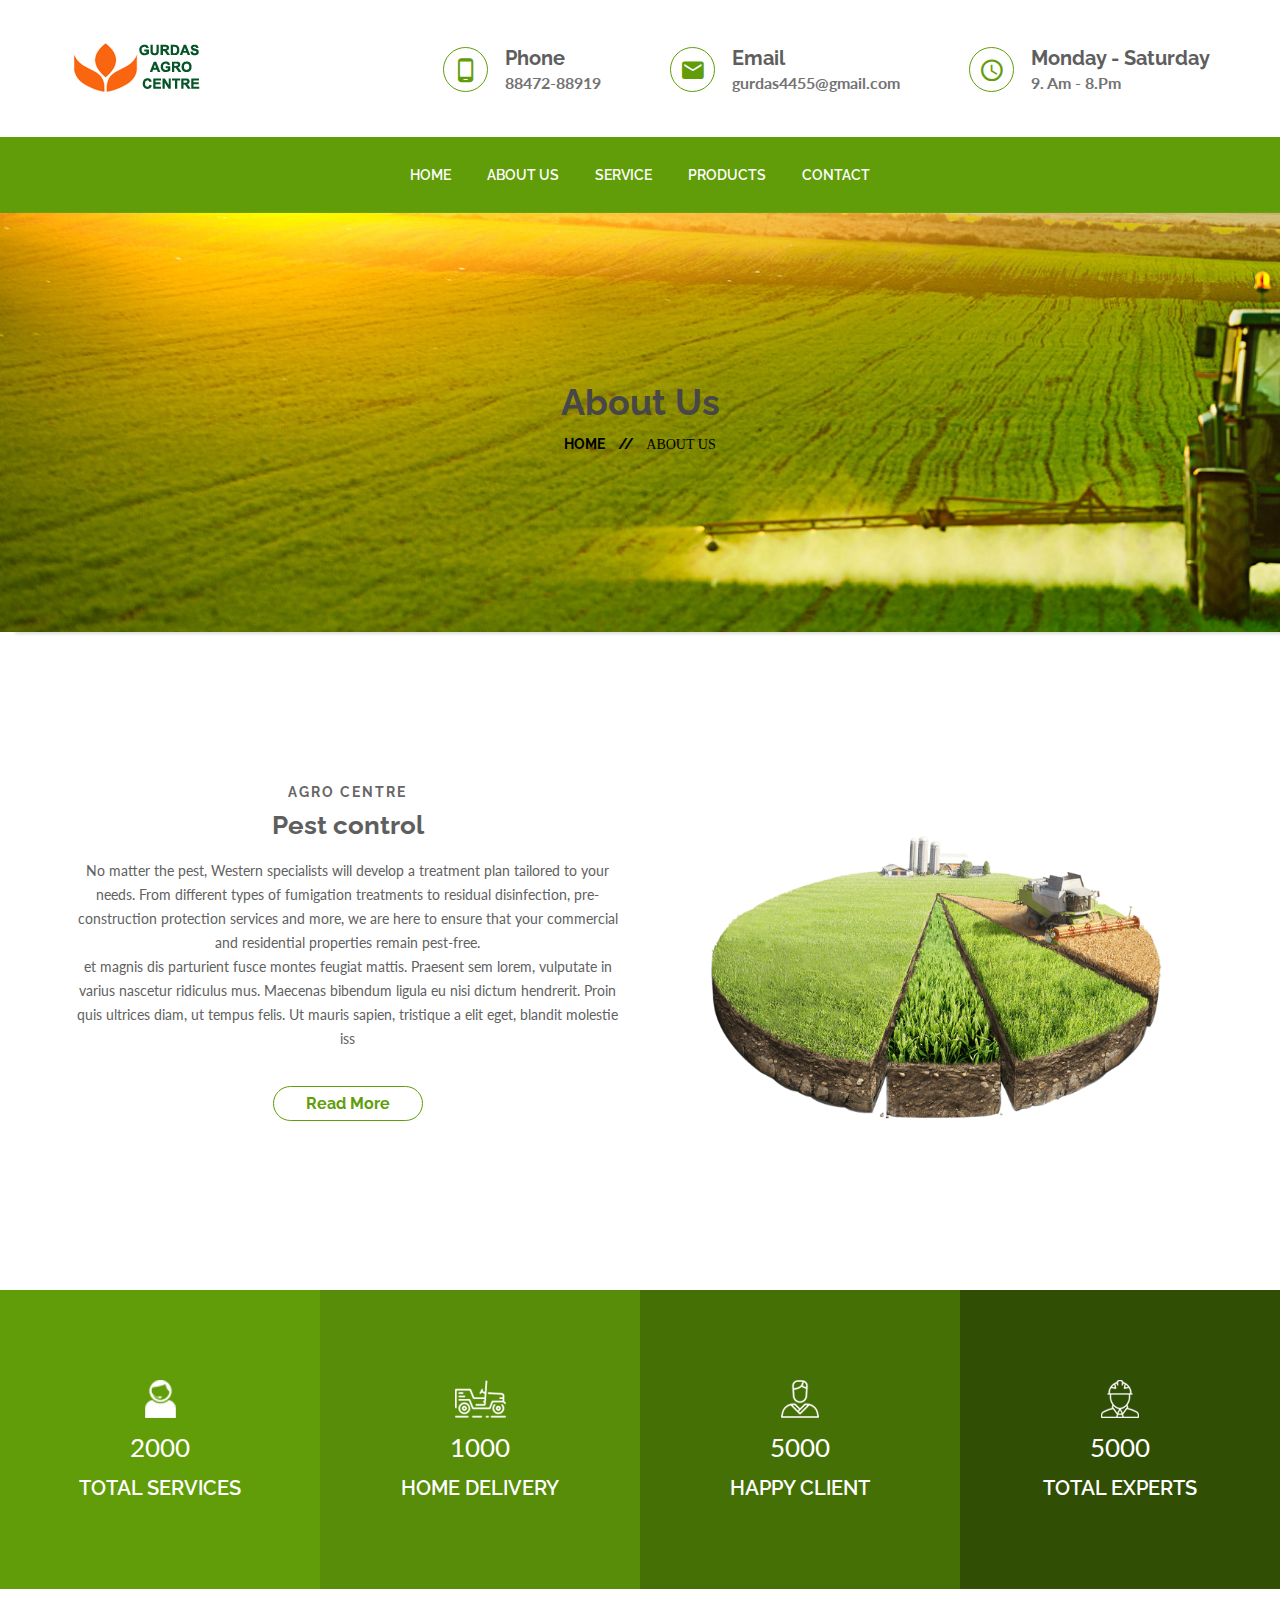
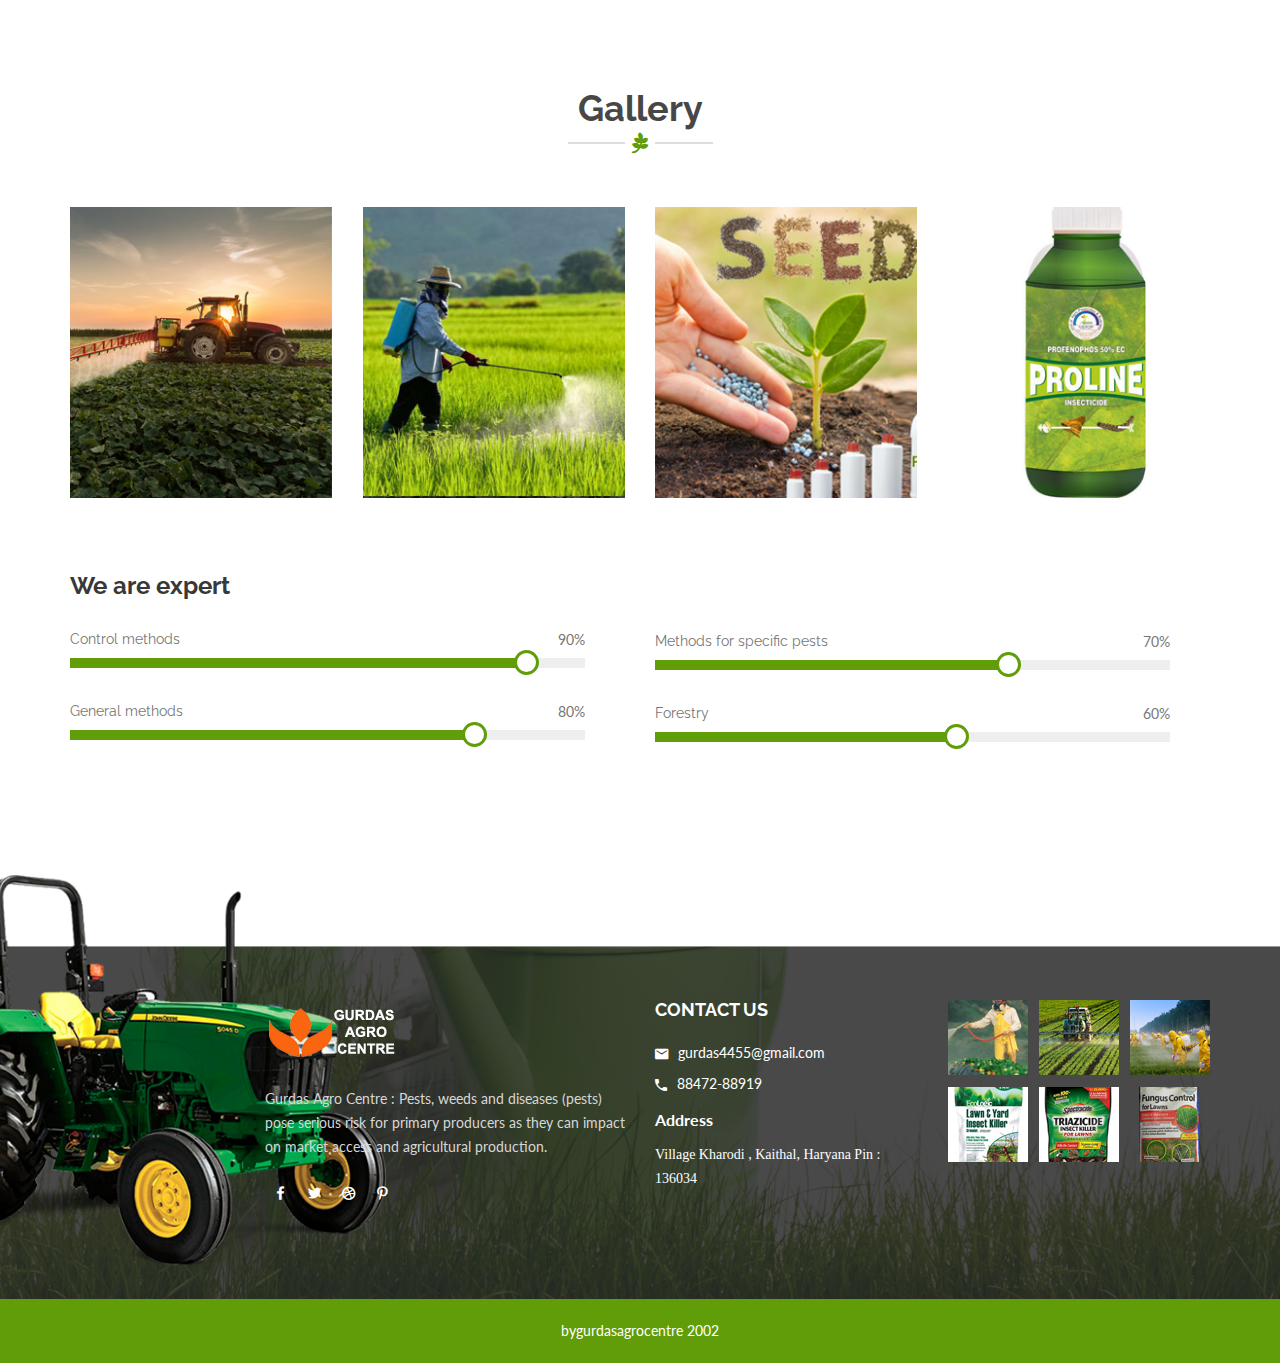
<file: gurdasagrocentre.in/gurdas/about-us.html>
<!doctype html>
<html class="no-js" lang="en">
    

<head>
        <meta charset="utf-8">
        <meta http-equiv="x-ua-compatible" content="ie=edge">
        <title>About - GURDAS AGRO CENTRE</title>
        <meta name="description" content="">
        <meta name="viewport" content="width=device-width, initial-scale=1">

        <link rel="apple-touch-icon" href="img/apple-touch-icon.png">
		<link rel="shortcut icon" type="image/x-icon" href="img/icon/favicon.ico">
        <!-- Place favicon.ico in the root directory -->
		
		
		<!-- all css here -->
        <link rel="stylesheet" href="css/bootstrap.min.css">
        <link rel="stylesheet" href="css/font-awesome.min.css">
        <link rel="stylesheet" href="css/material-design-iconic-font.min.css">
        <link rel="stylesheet" href="css/magnific-popup.css">
        <link rel="stylesheet" href="css/venobox.css">
        <link rel="stylesheet" href="css/meanmenu.min.css">
        <link rel="stylesheet" href="css/shortcode/shortcodes.css">
		<link rel="stylesheet" href="css/plugins.css">
        <link rel="stylesheet" href="style.css">
        <link rel="stylesheet" href="css/responsive.css">
        <script src="js/vendor/modernizr-2.8.3.min.js"></script>
    </head>
    <body>
        <!--[if lt IE 8]>
            <p class="browserupgrade">You are using an <strong>outdated</strong> browser. Please <a href="http://browsehappy.com/">upgrade your browser</a> to improve your experience.</p>
        <![endif]-->

        <!-- Page Wraper Here Start -->
		<div class="page-wraper">
			<!-- Header Area Start -->
			<header>
				<!-- Header Top Area Start -->
				<div class="header-top-area ptb-35">
					<div class="container">
						<div class="row">
							<div class="col-md-3 col-sm-12 col-xs-12">
								<div class="logo-img">
									<a href="index.html"><img src="img/icon/logo.png" alt="" /></a>
								</div>
							</div>
							<div class="col-md-9 col-sm-12 col-xs-12">
								<div class="header-social f-right">
									<ul>
										<li>
											<span><i class="zmdi zmdi-smartphone-android"></i></span>
											<div class="scl-adrs">
												<h5>Phone</h5>
												<h6>88472-88919</h6>
											</div>
										</li>
										<li>
											<span><i class="zmdi zmdi-email"></i></span>
											<div class="scl-adrs">
												<h5>Email</h5>
												<h6>gurdas4455@gmail.com</h6>
											</div>
										</li>
										<li>
											<span><i class="zmdi zmdi-time"></i></span>
											<div class="scl-adrs">
												<h5>Monday - Saturday</h5>
												<h6>9. Am - 8.Pm</h6>
											</div>
										</li>
									</ul>
								</div>
							</div>
						</div>
					</div>
				</div>
				<!-- Header Top Area End -->
				<!-- Menu Area Start -->
				<div class="header-menu green-bg" id="sticky-header">
					<div class="container">
						<div class="row">
							<div class="col-md-12">
								<div class="main-menu text-center">
									<nav>
										<ul>
											<li class="active"><a href="index.html">home</a></li>
											<li><a href="about-us.html">about Us</a></li>
											<li><a href="our-service.html">service</a></li>
											<li><a href="our-project.html">products</a></li>
											
											
											
											<li><a href="contact-us.html">contact</a></li>
										</ul>
									</nav>
								</div>
							</div>
						</div>
					</div>
				</div>
				<!-- Menu Area Start -->
				<!-- MOBILE-MENU-AREA START --> 
				<div class="mobile-menu-area">
					<div class="container">
						<div class="row">
							<div class="col-md-12 col-sm-12">
								<div class="mobile-area">
									<div class="mobile-menu">
											<nav id="mobile-nav">
											<ul>
												<li class="active"><a href="index.html">home</a></li>
												<li><a href="about-us.html">about Us</a></li>
												<li><a href="our-service.html">service</a></li>
												<li><a href="our-project.html">products</a></li>
												
												
												<li><a href="contact-us.html">contact</a></li>
											</ul>
										</nav>
									</div>	
								</div>
							</div>
						</div>
					</div>
				</div>
				<!-- MOBILE-MENU-AREA END  -->
			</header>
			<!-- Header Area End -->
			<!-- page Content Start -->
			<div class="page-content">
				<!-- Breadcamb Area Start -->
				<section class="breadcamb-area bg-8 ptb-170">
					<div class="container">
						<div class="row">
							<div class="col-md-12">
								<div class="bradcamb-content text-center text-white">
									<h1>About Us</h1>
									<ul>
										<li><h5><a href="index.html"style="color:Black;">home <span>//</span></h5></a></li>
										<li style="color:Black; font-family:verdana;">About Us</li>
									</ul>	
								</div>
							</div>
						</div>
					</div>
				</section>
				<!-- Breadcamb Area End -->
				<!-- About Us Area Start -->
				<section class="about-us-area ptb-100">
					<div class="container">
						<div class="row">
							<!-- About Us Left Start -->
							<div class="col-md-6">
								<div class="about-us-left text-center">
									<h6>Agro centre</h6>
									<h3>Pest control </h3>
									<div class="abt-text">
										<p>No matter the pest, Western specialists will develop a treatment plan tailored to your needs. From different types of fumigation treatments to residual disinfection, pre-construction protection services and more, 
										we are here to ensure that your commercial and residential properties remain pest-free.</p>
										<p>et magnis dis parturient fusce montes feugiat mattis. Praesent sem lorem, vulputate in varius nascetur ridiculus mus. Maecenas bibendum ligula eu nisi dictum hendrerit. 
										Proin quis ultrices diam, ut tempus felis. Ut mauris sapien, tristique a elit eget, blandit molestie iss </p>
									</div>
									<div class="abt-btn">
										<a href="our-service.html">Read More</a>
									</div>
								</div>
							</div>
							<!-- About Us Left End -->
							<!-- About Us Right Start -->
							<div class="col-md-6">
								<div class="about-us-right">
									<img src="img/other/about.png" alt="" />
								</div>
							</div>
							<!-- About Us Right End -->
						</div>
					</div>
				</section>
				<!-- About Us Area End -->
				<!-- Funfact Area Start -->
				<section class="funfact-area">
					<div class="container-fluid">
						<!-- Funfact Single -->
						<div class="funfact-single gradient-color-1 text-center ptb-90">
							<div class="funfact-img">
								<img src="img/funfact/1.png" alt="" />
							</div>
							<div class="funfact-count text-uppercase">
								<h3><span class="counter">2000</span></h3>
								<h5>Total Services</h5>
							</div>
						</div>
						<!-- Funfact Single -->
						<!-- Funfact Single -->
						<div class="funfact-single gradient-color-2 text-center ptb-90">
							<div class="funfact-img">
								<img src="img/funfact/2.png" alt="" />
							</div>
							<div class="funfact-count text-uppercase">
								<h3><span class="counter">1000</span></h3>
								<h5>Home Delivery</h5>
							</div>
						</div>
						<!-- Funfact Single -->
						<!-- Funfact Single -->
						<div class="funfact-single gradient-color-3 text-center ptb-90">
							<div class="funfact-img">
								<img src="img/funfact/3.png" alt="" />
							</div>
							<div class="funfact-count text-uppercase">
								<h3><span class="counter">5000</span></h3>
								<h5>Happy Client</h5>
							</div>
						</div>
						<!-- Funfact Single -->
						<!-- Funfact Single -->
						<div class="funfact-single gradient-color-4 text-center ptb-90">
							<div class="funfact-img">
								<img src="img/funfact/4.png" alt="" />
							</div>
							<div class="funfact-count text-uppercase">
								<h3><span class="counter">5000</span></h3>
								<h5>Total Experts</h5>
							</div>
						</div>
						<!-- Funfact Single -->
					</div>
				</section>
				<!-- Funfact Area End -->
				<!-- Meet Team Area Start -->
				<section class="team-area two ptb-100">
					<div class="container">
						<!-- Section Titel -->
						<div class="row">
							<div class="col-md-12">
								<div class="section-titel mb-75 text-center">
									<h3>Gallery</h3>
								</div>
							</div>
						</div>
						<!-- Section Titel --> 
						<div class="row">
							<!-- Team Single --> 
							<div class="col-md-3 col-sm-6 col-xs-12">
								<div class="team-single">
									<div class="team-img">
										<img src="img/team/1.png" alt="" />
										
									</div>
									<div class="team-info text-center mt-20">
										
									</div>
								</div>
							</div>
							<!-- Team Single -->
							<!-- Team Single -->
							<div class="col-md-3 col-sm-6 col-xs-12">
								<div class="team-single">
									<div class="team-img">
										<img src="img/team/2.png" alt="" />
										
									</div>
									<div class="team-info text-center mt-20">
										
									</div>
								</div>
							</div>
							<!-- Team Single -->
							<!-- Team Single -->
							<div class="col-md-3 col-sm-6 col-xs-12">
								<div class="team-single">
									<div class="team-img">
										<img src="img/team/3.png" alt="" />
										
									</div>
									<div class="team-info text-center mt-20">
										
									</div>
								</div>
							</div>
							<!-- Team Single -->
							<!-- Team Single -->
							<div class="col-md-3 col-sm-6 col-xs-12">
								<div class="team-single">
									<div class="team-img">
										<img src="img/team/4.png" alt="" />
										
									</div>
									<div class="team-info text-center mt-20">
										
									</div>
								</div>
							</div>
							<!-- Team Single -->
						</div>
						<!-- Skill Progress Bar Start -->
						<div class="skill-progress-bar mt-55">
							<div class="row">
								<div class="col-md-6 col-sm-6">
									<div class="skill-titel">
										<h4>We are expert</h4>
									</div>
									<div class="skill-area">
										<div class="skill-content">
											<div class="skill">
												<!-- PROGRESS START -->
												<div class="progress">
													<div class="lead">Control methods<span>90%</span></div>
													<div data-wow-delay="1.2s" data-wow-duration="1.5s" style="width: 90%; visibility: visible; animation-duration: 1.5s; animation-delay: 1.2s; animation-name: fadeInLeft;" data-progress="90%" class="progress-bar wow fadeInLeft animated"></div>
												</div>
												<!-- PROGRESS END -->						
												<!-- PROGRESS START -->
												<div class="progress">
													<div class="lead">General methods<span>80%</span> </div>
													<div data-wow-delay="1.2s" data-wow-duration="1.5s" style="width: 80%; visibility: visible; animation-duration: 1.5s; animation-delay: 1.2s; animation-name: fadeInLeft;" data-progress="80%" class="progress-bar wow fadeInLeft animated"></div>
												</div>
												<!-- PROGRESS END -->												
											</div>						
										</div>
										<!-- skill end -->
									</div>
								</div>
								<!-- Skill Progress Bar Start -->
								<!-- Skill Progress Bar Start -->
								<div class="col-md-6 col-sm-6">
									<div class="skill-area mt-28">
										<div class="skill-content">
											<div class="skill">
												<!-- PROGRESS START -->
												<div class="progress">
													<div class="lead">Methods for specific pests<span>70%</span></div>
													<div data-wow-delay="1.2s" data-wow-duration="1.5s" style="width: 70%; visibility: visible; animation-duration: 1.5s; animation-delay: 1.2s; animation-name: fadeInLeft;" data-progress="70%" class="progress-bar wow fadeInLeft animated"></div>
												</div>
												<!-- PROGRESS END -->						
												<!-- PROGRESS START -->
												<div class="progress">
													<div class="lead">Forestry<span>60%</span> </div>
													<div data-wow-delay="1.2s" data-wow-duration="1.5s" style="width: 60%; visibility: visible; animation-duration: 1.5s; animation-delay: 1.2s; animation-name: fadeInLeft;" data-progress="60%" class="progress-bar wow fadeInLeft animated"></div>
												</div>
												<!-- PROGRESS END -->													
											</div>						
										</div>
										<!-- skill end -->
									</div>
								</div>
							</div>
						</div>
						<!-- Skill Progress Bar Start -->
					</div>
				</section>
				<!-- Meet Team Area Start -->
			</div>
			<!-- page Content End -->
			<!-- Footer Area Start -->
			<footer>
				<!-- Footer Top Area Start -->
				<div class="footer-top bg-6 pb-90 pt-150">
					<div class="container">
						<div class="row">
							<!-- Footer Top Left Area Start -->
							<div class="col-lg-4 col-lg-offset-2 col-md-4 col-sm-offset-0 col-sm-6 col-xs-12">
								<div class="footer-top-left">
									<div class="footer-logo">
										<a href="index.html"><img src="img/icon/footer-logo.png" alt="" /></a>
									</div>
									<div class="footer-content">
										<p>Gurdas Agro Centre : Pests, weeds and diseases (pests) pose serious risk for primary producers as they can impact on market access and agricultural production.</p>
									</div>
									<div class="footer-social">
										<ul>
											<li><a href="#"><i class="zmdi zmdi-facebook"></i></a></li>
											<li><a href="#"><i class="zmdi zmdi-twitter"></i></a></li>
											<li><a href="#"><i class="zmdi zmdi-dribbble"></i></a></li>
											<li><a href="#"><i class="zmdi zmdi-pinterest"></i></a></li>
										</ul>
									</div>
								</div>
							</div>
							<!-- Footer Top Left Area End -->
							<!-- Footer Middle Right Area Start -->
							<div class="col-lg-3 col-md-4 col-sm-6 col-xs-12">
								<div class="footer-top-middle">
									<div class="address-area">
										<h4>CONTACT US</h4>
										<div class="contact-details">
											<ul>
												<li>
													<i class="zmdi zmdi-email"></i>
													<p>gurdas4455@gmail.com</p>
												</li>
												<li>
													<i class="zmdi zmdi-phone"></i>
													<p>88472-88919</p>
												</li>
											</ul>
										</div>
										<div class="search-input">
											
											
												<h5>Address</h5>
												
												<p style="color:white; font-family:verdana;">Village Kharodi , Kaithal, Haryana Pin : 136034</p>
												
												
												<!-- mailchimp-alerts end -->
											
										</div>
									</div>
								</div>
							</div>
							<!-- Footer Top Middle Area End -->
							<!-- Footer Top Right Area Start -->
							<div class="col-lg-3 col-md-4 hidden-sm col-xs-12">
								<div class="footer-top-right">
									
									<div class="footer-intragram">
										<ul>
											<li><a href="#"><img src="img/instragram/1.png" alt="" /></a></li>
											<li><a href="#"><img src="img/instragram/2.png" alt="" /></a></li>
											<li><a href="#"><img src="img/instragram/3.png" alt="" /></a></li>
											<li><a href="#"><img src="img/instragram/4.png" alt="" /></a></li>
											<li><a href="#"><img src="img/instragram/5.png" alt="" /></a></li>
											<li><a href="#"><img src="img/instragram/6.png" alt="" /></a></li>
										</ul>
									</div>
								</div>
							</div>
							<!-- Footer Top Right Area End -->
						</div>
					</div>
				</div>
				<!-- Footer Top Area End -->
				<!-- Footer Bottom Copyright Area Start -->
				<div class="footer-bottom text-center green-bg ptb-20">
					<p>bygurdasagro<a href="http://www.gurdasagrocentre.in/" target="_blank">centre</a> 2002</p>
				</div>
				<!-- Footer Bottom Copyright Area End -->
			</footer>
			<!-- Footer Area End -->
		</div>
        <!-- Page Wraper Here Start -->

       
		<!-- all js here -->
        <script src="js/vendor/jquery-1.12.4.min.js"></script>
        <script src="js/bootstrap.min.js"></script>
        <script src="js/jquery.ajaxchimp.min.js"></script>
        <script src="js/jquery.meanmenu.js"></script>
        <script src="js/plugins.js"></script>
        <script src="js/main.js"></script>
    </body>

</html>
</file>
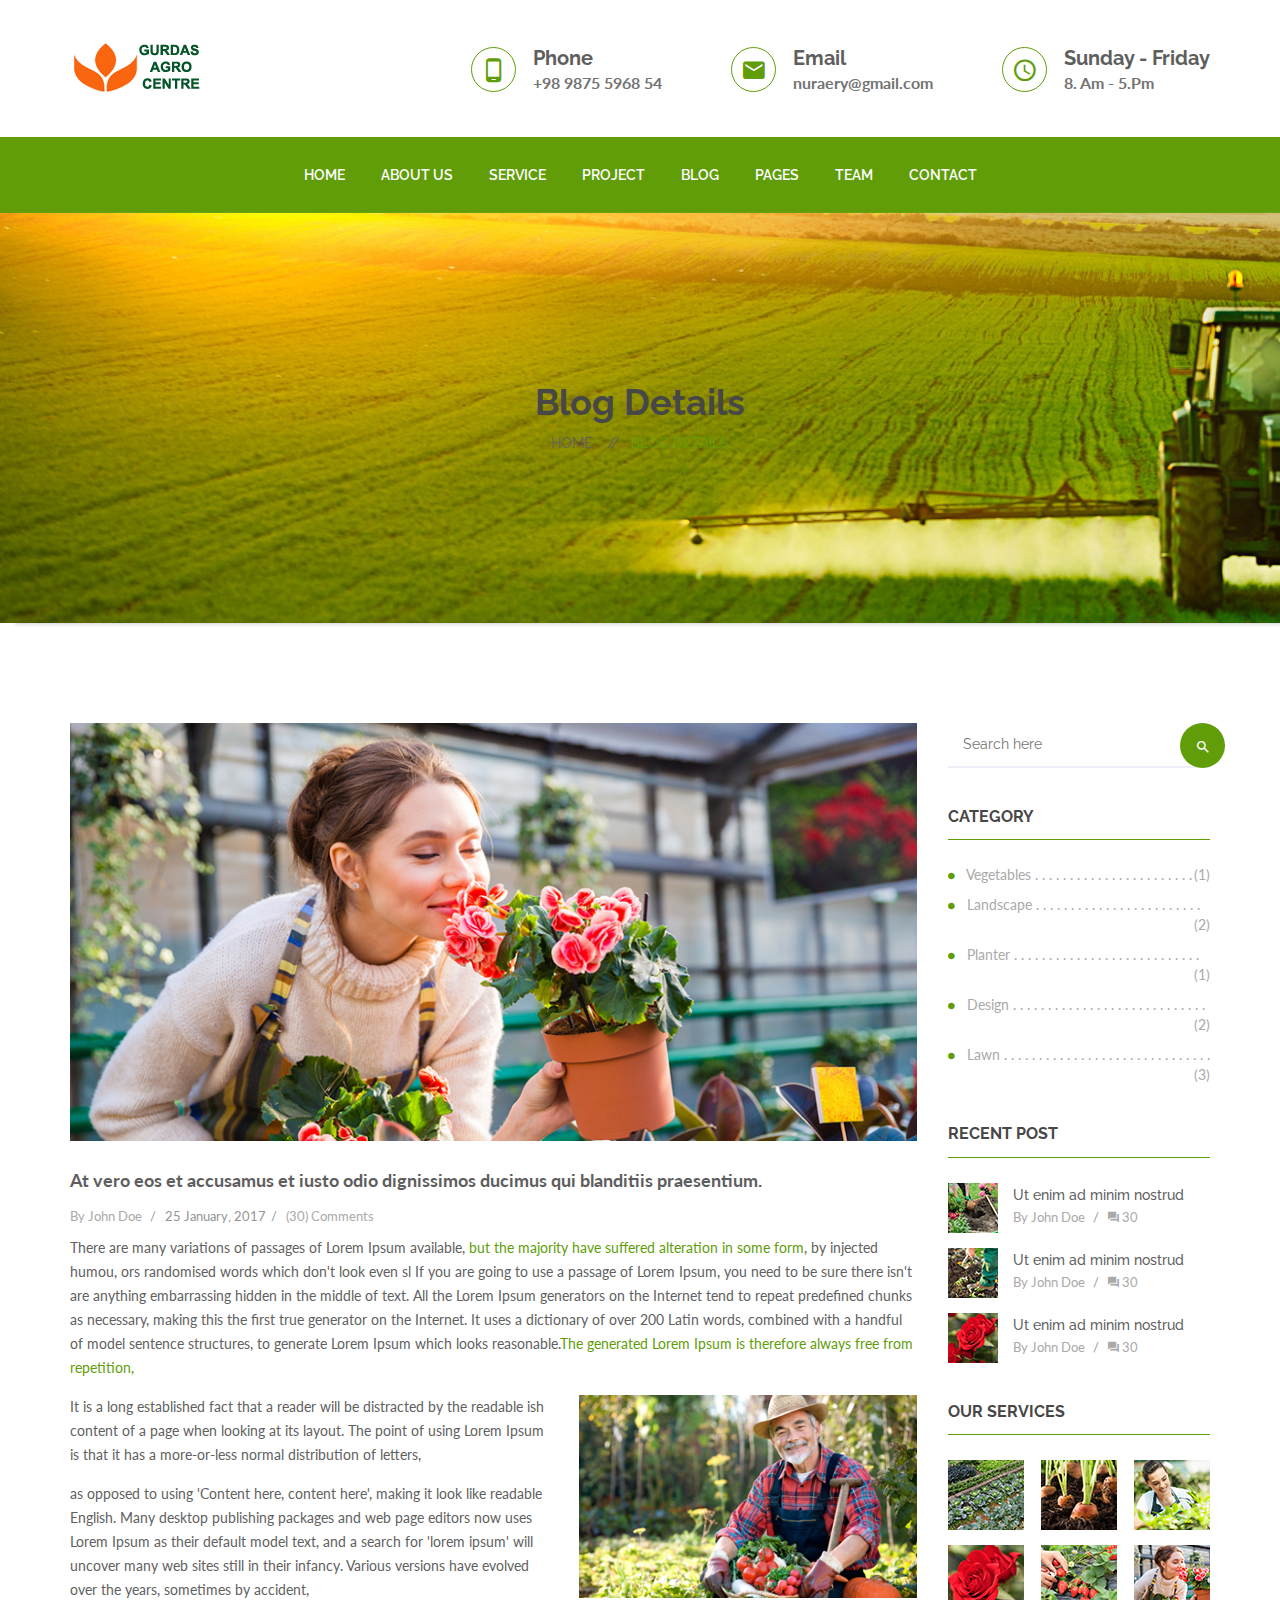
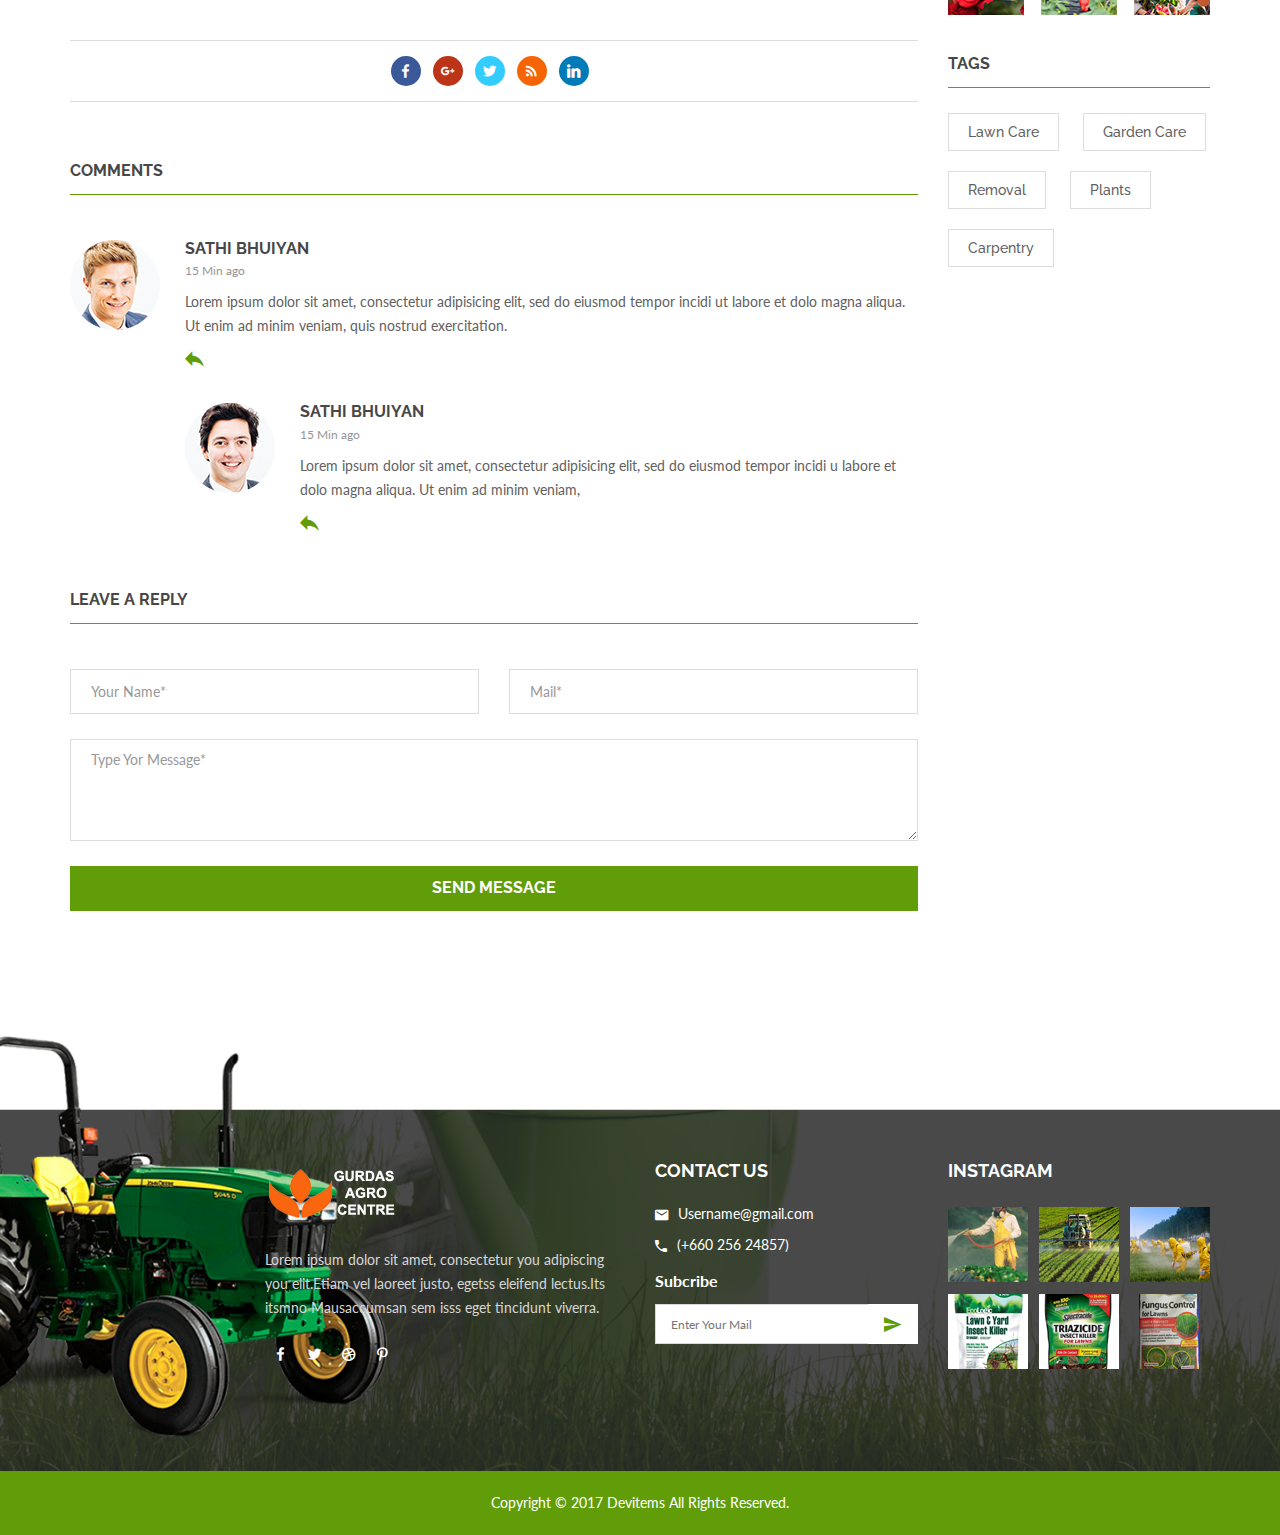
<file: gurdasagrocentre.in/gurdas/blog-details.html>
<!doctype html>
<html class="no-js" lang="en">
    
<!-- Mirrored from preview.hasthemes.com/nursery/blog-details.html by HTTrack Website Copier/3.x [XR&CO'2014], Mon, 21 Oct 2019 10:44:25 GMT -->
<head>
        <meta charset="utf-8">
        <meta http-equiv="x-ua-compatible" content="ie=edge">
        <title>Blog Details - Nursery</title>
        <meta name="description" content="">
        <meta name="viewport" content="width=device-width, initial-scale=1">

        <link rel="apple-touch-icon" href="img/apple-touch-icon.png">
		<link rel="shortcut icon" type="image/x-icon" href="img/icon/favicon.ico">
        <!-- Place favicon.ico in the root directory -->
		
		
		<!-- all css here -->
        <link rel="stylesheet" href="css/bootstrap.min.css">
        <link rel="stylesheet" href="css/font-awesome.min.css">
        <link rel="stylesheet" href="css/material-design-iconic-font.min.css">
        <link rel="stylesheet" href="css/magnific-popup.css">
        <link rel="stylesheet" href="css/venobox.css">
        <link rel="stylesheet" href="css/meanmenu.min.css">
        <link rel="stylesheet" href="css/shortcode/shortcodes.css">
		<link rel="stylesheet" href="css/plugins.css">
        <link rel="stylesheet" href="style.css">
        <link rel="stylesheet" href="css/responsive.css">
        <script src="js/vendor/modernizr-2.8.3.min.js"></script>
    </head>
    <body>
        <!--[if lt IE 8]>
            <p class="browserupgrade">You are using an <strong>outdated</strong> browser. Please <a href="http://browsehappy.com/">upgrade your browser</a> to improve your experience.</p>
        <![endif]-->

        <!-- Page Wraper Here Start -->
		<div class="page-wraper">
			<!-- Header Area Start -->
			<header>
				<!-- Header Top Area Start -->
				<div class="header-top-area ptb-35">
					<div class="container">
						<div class="row">
							<div class="col-md-3 col-sm-12 col-xs-12">
								<div class="logo-img">
									<a href="index.html"><img src="img/icon/logo.png" alt="" /></a>
								</div>
							</div>
							<div class="col-md-9 col-sm-12 col-xs-12">
								<div class="header-social f-right">
									<ul>
										<li>
											<span><i class="zmdi zmdi-smartphone-android"></i></span>
											<div class="scl-adrs">
												<h5>Phone</h5>
												<h6>+98 9875 5968 54</h6>
											</div>
										</li>
										<li>
											<span><i class="zmdi zmdi-email"></i></span>
											<div class="scl-adrs">
												<h5>Email</h5>
												<h6>nuraery@gmail.com</h6>
											</div>
										</li>
										<li>
											<span><i class="zmdi zmdi-time"></i></span>
											<div class="scl-adrs">
												<h5>Sunday - Friday</h5>
												<h6>8. Am - 5.Pm</h6>
											</div>
										</li>
									</ul>
								</div>
							</div>
						</div>
					</div>
				</div>
				<!-- Header Top Area End -->
				<!-- Menu Area Start -->
				<div class="header-menu green-bg" id="sticky-header">
					<div class="container">
						<div class="row">
							<div class="col-md-12">
								<div class="main-menu text-center">
									<nav>
										<ul>
											<li class="active"><a href="index.html">home</a></li>
											<li><a href="about-us.html">about Us</a></li>
											<li><a href="our-service.html">service</a></li>
											<li><a href="our-project.html">Project</a></li>
											<li><a href="our-blog.html">Blog</a>
												<ul>
													<li><a href="our-blog.html"><i class="zmdi zmdi-chevron-right"></i>Blog</a></li>
													<li><a href="blog-details.html"><i class="zmdi zmdi-chevron-right"></i>Blog Details</a></li>
												</ul>
											</li>
											<li><a href="blog-details.html">Pages</a>
												<ul>
													<li><a href="our-blog.html"><i class="zmdi zmdi-chevron-right"></i>Blog</a></li>
													<li><a href="blog-details.html"><i class="zmdi zmdi-chevron-right"></i> Blog Details</a></li>
													<li><a href="404.html"><i class="zmdi zmdi-chevron-right"></i> 404 Error</a></li>
													<li><a href="contact-us.html"><i class="zmdi zmdi-chevron-right"></i>Contact Us </a></li>
												</ul>
											</li>
											<li><a href="our-team.html">Team</a></li>
											<li><a href="contact-us.html">contact</a></li>
										</ul>
									</nav>
								</div>
							</div>
						</div>
					</div>
				</div>
				<!-- Menu Area Start -->
				<!-- MOBILE-MENU-AREA START --> 
				<div class="mobile-menu-area">
					<div class="container">
						<div class="row">
							<div class="col-md-12 col-sm-12">
								<div class="mobile-area">
									<div class="mobile-menu">
										<nav id="mobile-nav">
											<ul>
												<li class="active"><a href="index.html">home</a></li>
												<li><a href="about-us.html">about Us</a></li>
												<li><a href="our-service.html">service</a></li>
												<li><a href="our-project.html">Project</a></li>
												<li><a href="our-blog.html">Blog</a>
													<ul>
														<li><a href="our-blog.html">Blog</a></li>
														<li><a href="blog-details.html">Blog Details</a></li>
													</ul>
												</li>
												<li><a href="blog-details.html">Pages</a>
													<ul>
														<li><a href="our-blog.html">Blog</a></li>
														<li><a href="blog-details.html"> Blog Details</a></li>
														<li><a href="404.html">404 Error</a></li>
														<li><a href="contact-us.html">Contact Us </a></li>
													</ul>
												</li>
												<li><a href="our-team.html">Team</a></li>
												<li><a href="contact-us.html">contact</a></li>
											</ul>
										</nav>
									</div>	
								</div>
							</div>
						</div>
					</div>
				</div>
				<!-- MOBILE-MENU-AREA END  -->
			</header>
			<!-- Header Area End -->
			<!-- page Content Start -->
			<div class="page-content">
				<!-- Breadcamb Area Start -->
				<section class="breadcamb-area bg-8 ptb-170">
					<div class="container">
						<div class="row">
							<div class="col-md-12">
								<div class="bradcamb-content text-center text-white">
									<h1>Blog Details</h1>
									<ul>
										<li><a href="index.html">home <span>//</span> </a></li>
										<li>Blog Details</li>
									</ul>	
								</div>
							</div>
						</div>
					</div>
				</section>
				<!-- Breadcamb Area End -->
				<!-- Our Blog Area Start -->
				<section class="blog-details-area ptb-100">
					<div class="container">
						<div class="row">
							<!-- Blog Details Left Start -->
							<div class="col-md-9">
								<div class="blog-details-left">
									<div class="blogdetls-img">
										<img src="img/other/blog-details.png" alt="" />
									</div>
									<div class="blog-details-content">
										<div class="top-titel mt-30">
											<h6><a href="#">At vero eos et accusamus et iusto odio dignissimos ducimus qui blanditiis praesentium.</a></h6>
											<div class="blog-post-info">
											  <span><a href="#">By John Doe </a></span>
											  <span>25 January, 2017</span>
											  <span><a href="#">(30) Comments</a></span>
											</div>
										</div>
										<div class="text-content">
											<p>There are many variations of passages of Lorem Ipsum available, <a href="#">but the majority have suffered alteration in some form</a>, by injected humou, ors randomised words which don't look even sl If you are going to use a passage of Lorem Ipsum, you need to be sure there isn't are anything embarrassing hidden in the middle of text. All the Lorem Ipsum generators on the Internet tend to repeat predefined chunks as necessary, making this the first true generator on the Internet. It uses a dictionary of over 200 Latin words, combined with a handful of model sentence structures, to generate Lorem Ipsum which looks reasonable.<a href="#">The generated Lorem Ipsum is therefore always free from repetition,</a></p>
											<div class="text-content-img">
												<div class="text-single">
													<p>It is a long established fact that a reader will be distracted by the readable ish  content of a page when looking at its layout. The point of using Lorem Ipsum is that it has a more-or-less normal distribution of letters, </p>
													<p>as opposed to using 'Content here, content here', making it look like readable English. Many desktop publishing packages and web page editors now uses Lorem Ipsum as their default model text, and a search for 'lorem ipsum' will uncover many web sites still in their infancy. Various versions have evolved over the years, sometimes by accident,</p>
												</div>
												<div class="text-img-left">
													<img src="img/other/blog-details-2.png" alt="" />
												</div>
											</div>
										</div>
										<div class="social-network social-circle text-center">
											<ul>
												<li><a href="#" class="icoFacebook" title="Facebook"><i class="zmdi zmdi-facebook"></i></a></li>
												<li><a href="#" class="icoGoogle" title="Google +"><i class="zmdi zmdi-google-plus"></i></a></li>
												<li><a href="#" class="icoTwitter" title="Twitter"><i class="zmdi zmdi-twitter"></i></a></li>
												<li><a href="#" class="icoRss" title="Rss"><i class="zmdi zmdi-rss"></i></a></li>
												<li><a href="#" class="icoLinkedin" title="Linkedin"><i class="zmdi zmdi-linkedin"></i></a></li>
											</ul>
										</div>
										<!-- Comment Box Start -->
										<div class="comment-box">
											<div class="deatils-titel mt-60">
												<h5>COMMENTS</h5>
											</div>
											<!-- Comment Single Box -->
											<div class="comment-single-box">
												<div class="comment-pic">
													<img src="img/other/comment-1.png" alt="">
												</div>
												<div class="comment-content">
													<div class="comment-author">
														<h6>SATHI BHUIYAN</h6>
														<ul>
															<li>15 Min ago</li>
														</ul>
													</div>
													<div class="comment-dis">
														<p>Lorem ipsum dolor sit amet, consectetur adipisicing elit, sed do eiusmod tempor incidi ut labore et dolo magna aliqua. Ut enim ad minim veniam, quis nostrud exercitation.</p>
														<div class="mail-reply">
															<a href="#"><i class="zmdi zmdi-mail-reply"></i></a>
														</div>
													</div>
												</div>
											</div>
											<!-- Comment Single Box -->
											<!-- Comment Single Box -->
											<div class="comment-single-box two">
												<div class="comment-pic">
													<img src="img/other/comment-2.png" alt="">
												</div>
												<div class="comment-content">
													<div class="comment-author">
														<h6>SATHI BHUIYAN</h6>
														<ul>
															<li>15 Min ago</li>
														</ul>
													</div>
													<div class="comment-dis">
														<p>Lorem ipsum dolor sit amet, consectetur adipisicing elit, sed do eiusmod tempor incidi u labore et dolo magna aliqua. Ut enim ad minim veniam, </p>
														<div class="mail-reply">
															<a href="#"><i class="zmdi zmdi-mail-reply"></i></a>
														</div>
													</div>
												</div>
											</div>
											<!-- Comment Single Box -->
										</div>
										<!-- Comment Box End -->
										<!-- Leave Replay Start -->
										<div class="leave-reply-box">
											<div class="deatils-titel mt-50 mb-45">
												<h5>LEAVE A REPLY</h5>
											</div>
											<div class="contact-form-area">
												<form class="" id="contact-form" method="POST" action="http://preview.hasthemes.com/nursery/mail.php">
													<div class="row">
														<div class="col-md-6 col-sm-12 col-xs-12">
															<div class="form-single">
																<input name="name" required="" id="name" class="form-control" placeholder="Your Name*" type="text">
															</div>
														</div>
														<div class="col-md-6 col-sm-12 col-xs-12">
															<div class="form-single">
																<input name="email" required="" id="email" class="form-control" placeholder="Mail*" type="text">
															</div>
														</div>
														<div class="col-md-12 col-sm-12 col-xs-12">
															<div class="form-textarea">
																<textarea name="message" required="" id="message" rows="4" class="form-control" placeholder="Type Yor Message*"></textarea>
															</div>
															<div class="form-button">
																<button class="contact-submit" type="submit">SEND MESSAGE</button>
																<p class="form-messege"></p>
															</div>
														</div>
													</div>
												</form>
											</div>
										</div>
										<!-- Leave Replay End -->
									</div>
								</div>
							</div>
							<!-- Blog Details Left End -->
							<!-- Blog Details Right Start -->
							<div class="col-md-3">
								<!-- Search News -->
								<div class="single-widget search-news mb-40">
									<form>
										<input autocomplete="off" placeholder="Search here" type="text">
										<button value="Submit" type="submit" class="search-button"><i class="zmdi zmdi-search"></i></button>
									</form>
								</div>
								<!-- Search News -->
								<!-- Category List -->
								<div class="single-widget mb-40">
									<div class="deatils-titel">
										<h5>CATEGORY</h5>
									</div>
									<div class="category-list">
										<ul>
											<li><a href="#"><i class="zmdi zmdi-circle"></i> Vegetables . . . . . . . . . . . . . . . . . . . . . . .<span>(1)</span></a></li>
											<li><a href="#"><i class="zmdi zmdi-circle"></i> Landscape . . . . . . . . . . . . . . . . . . . . . . . . <span>(2)</span></a></li>
											<li><a href="#"><i class="zmdi zmdi-circle"></i> Planter . . . . . . . . . . . . . . . . . . . . . . . . . . .  <span>(1)</span></a></li>
											<li><a href="#"><i class="zmdi zmdi-circle"></i> Design . . . . . . . . . . . . . . . . . . . . . . . . . . . . <span>(2)</span></a></li>
											<li><a href="#"><i class="zmdi zmdi-circle"></i> Lawn . . . . . . . . . . . . . . . . . . . . . . . . . . . . . . <span>(3)</span></a></li>
										</ul>
									</div>
								</div>
								<!-- Category List -->
								<!-- Latest Post -->
								<div class="single-widget latest-post-list mb-40">
									<div class="deatils-titel">
										<h5>Recent Post</h5>
									</div>
									<div class="latest-post-box">
										<!-- Lastest Post Single -->
										<div class="latest-post-single mb-15">
											<div class="ltst-pst-img">
												<img src="img/other/1.png" alt="" />
											</div>
											<div class="ltst-pst-cntnt">
												<p><a href="news-details.html">Ut enim ad minim nostrud</a></p>
												<div class="blog-post-info">
												    <span><a href="#">By John Doe </a></span>
												    <span><a href="#"><i class="zmdi zmdi-comments"></i> 30 </a></span>
												</div>
											</div>
										</div>
										<!-- Lastest Post Single -->
										<!-- Lastest Post Single -->
										<div class="latest-post-single mb-15">
											<div class="ltst-pst-img">
												<img src="img/other/2.png" alt="" />
											</div>
											<div class="ltst-pst-cntnt">
												<p><a href="news-details.html">Ut enim ad minim nostrud</a></p>
												<div class="blog-post-info">
												    <span><a href="#">By John Doe </a></span>
												    <span><a href="#"><i class="zmdi zmdi-comments"></i> 30 </a></span>
												</div>
											</div>
										</div>
										<!-- Lastest Post Single -->
										<!-- Lastest Post Single -->
										<div class="latest-post-single">
											<div class="ltst-pst-img">
												<img src="img/other/3.png" alt="" />
											</div>
											<div class="ltst-pst-cntnt">
												<p><a href="news-details.html">Ut enim ad minim nostrud</a></p>
												<div class="blog-post-info">
												    <span><a href="#">By John Doe </a></span>
												    <span><a href="#"><i class="zmdi zmdi-comments"></i> 30 </a></span>
												</div>
											</div>
										</div>
										<!-- Lastest Post Single -->
									</div>
								</div>
								<!-- Latest Post -->
								<!-- Our Service -->
								<div class="single-widget mb-25">
									<div class="deatils-titel">
										<h5>Our services</h5>
									</div>
									<div class="service-box">
										<ul>
											<li><img src="img/other/s-1.png" alt="" /></li>
											<li><img src="img/other/s-2.png" alt="" /></li>
											<li><img src="img/other/s-3.png" alt="" /></li>
											<li><img src="img/other/s-4.png" alt="" /></li>
											<li><img src="img/other/s-5.png" alt="" /></li>
											<li><img src="img/other/s-6.png" alt="" /></li>
										</ul>
									</div>
								</div>
								<!-- Our Service -->
								<!-- Tag List -->
								<div class="single-widget tag-list">
									<div class="deatils-titel">
										<h5>TAGS</h5>
									</div>
									<ul>
										<li><a href="#">Lawn Care</a></li>
										<li><a href="#">Garden Care</a></li>
										<li><a href="#">Removal</a></li>
										<li><a href="#">Plants</a></li>
										<li><a href="#">Carpentry</a></li>
									</ul>
								</div>
								<!-- Tag List -->
							</div>
							<!-- Blog Details Right End -->
						</div>
					</div>
				</section>
				<!-- Our Blog Area End -->
			</div>
			<!-- page Content End -->
			<!-- Footer Area Start -->
			<footer>
				<!-- Footer Top Area Start -->
				<div class="footer-top bg-6 pb-90 pt-150">
					<div class="container">
						<div class="row">
							<!-- Footer Top Left Area Start -->
							<div class="col-lg-4 col-lg-offset-2 col-md-4 col-sm-offset-0 col-sm-6 col-xs-12">
								<div class="footer-top-left">
									<div class="footer-logo">
										<a href="index.html"><img src="img/icon/footer-logo.png" alt="" /></a>
									</div>
									<div class="footer-content">
										<p>Lorem ipsum dolor sit amet, consectetur you adipiscing  you elit.Etiam vel laoreet justo, egetss eleifend lectus.Its itsmno Mausaccumsan sem isss eget tincidunt viverra.</p>
									</div>
									<div class="footer-social">
										<ul>
											<li><a href="#"><i class="zmdi zmdi-facebook"></i></a></li>
											<li><a href="#"><i class="zmdi zmdi-twitter"></i></a></li>
											<li><a href="#"><i class="zmdi zmdi-dribbble"></i></a></li>
											<li><a href="#"><i class="zmdi zmdi-pinterest"></i></a></li>
										</ul>
									</div>
								</div>
							</div>
							<!-- Footer Top Left Area End -->
							<!-- Footer Middle Right Area Start -->
							<div class="col-lg-3 col-md-4 col-sm-6 col-xs-12">
								<div class="footer-top-middle">
									<div class="address-area">
										<h4>CONTACT US</h4>
										<div class="contact-details">
											<ul>
												<li>
													<i class="zmdi zmdi-email"></i>
													<p>Username@gmail.com</p>
												</li>
												<li>
													<i class="zmdi zmdi-phone"></i>
													<p>(+660 256 24857)</p>
												</li>
											</ul>
										</div>
										<div class="search-input">
											<form id="mc-form">
												<h5>Subcribe</h5>
												<input autocomplete="off" placeholder="Enter Your Mail" type="text">
												<button value="Submit" type="submit" class="search-button"><i class="zmdi zmdi-mail-send"></i></button>
												<!-- mailchimp-alerts Start -->
												<div class="mailchimp-alerts text-centre">
													<div class="mailchimp-submitting"></div><!-- mailchimp-submitting end -->
													<div class="mailchimp-success"></div><!-- mailchimp-success end -->
													<div class="mailchimp-error"></div><!-- mailchimp-error end -->
												</div>
												<!-- mailchimp-alerts end -->
											</form>
										</div>
									</div>
								</div>
							</div>
							<!-- Footer Top Middle Area End -->
							<!-- Footer Top Right Area Start -->
							<div class="col-lg-3 col-md-4 hidden-sm col-xs-12">
								<div class="footer-top-right">
									<h4>INSTAGRAM</h4>
									<div class="footer-intragram">
										<ul>
											<li><a href="#"><img src="img/instragram/1.png" alt="" /></a></li>
											<li><a href="#"><img src="img/instragram/2.png" alt="" /></a></li>
											<li><a href="#"><img src="img/instragram/3.png" alt="" /></a></li>
											<li><a href="#"><img src="img/instragram/4.png" alt="" /></a></li>
											<li><a href="#"><img src="img/instragram/5.png" alt="" /></a></li>
											<li><a href="#"><img src="img/instragram/6.png" alt="" /></a></li>
										</ul>
									</div>
								</div>
							</div>
							<!-- Footer Top Right Area End -->
						</div>
					</div>
				</div>
				<!-- Footer Top Area End -->
				<!-- Footer Bottom Copyright Area Start -->
				<div class="footer-bottom text-center green-bg ptb-20">
					<p>Copyright &copy; 2017 <a href="http://www.devitems.com/" target="_blank">Devitems</a> All Rights Reserved.</p>
				</div>
				<!-- Footer Bottom Copyright Area End -->
			</footer>
			<!-- Footer Area End -->
		</div>
        <!-- Page Wraper Here Start -->

       
		<!-- all js here -->
        <script src="js/vendor/jquery-1.12.4.min.js"></script>
        <script src="js/bootstrap.min.js"></script>
        <script src="js/jquery.ajaxchimp.min.js"></script>
        <script src="js/jquery.meanmenu.js"></script>
        <script src="js/plugins.js"></script>
        <script src="js/main.js"></script>
    </body>

<!-- Mirrored from preview.hasthemes.com/nursery/blog-details.html by HTTrack Website Copier/3.x [XR&CO'2014], Mon, 21 Oct 2019 10:45:12 GMT -->
</html>
</file>
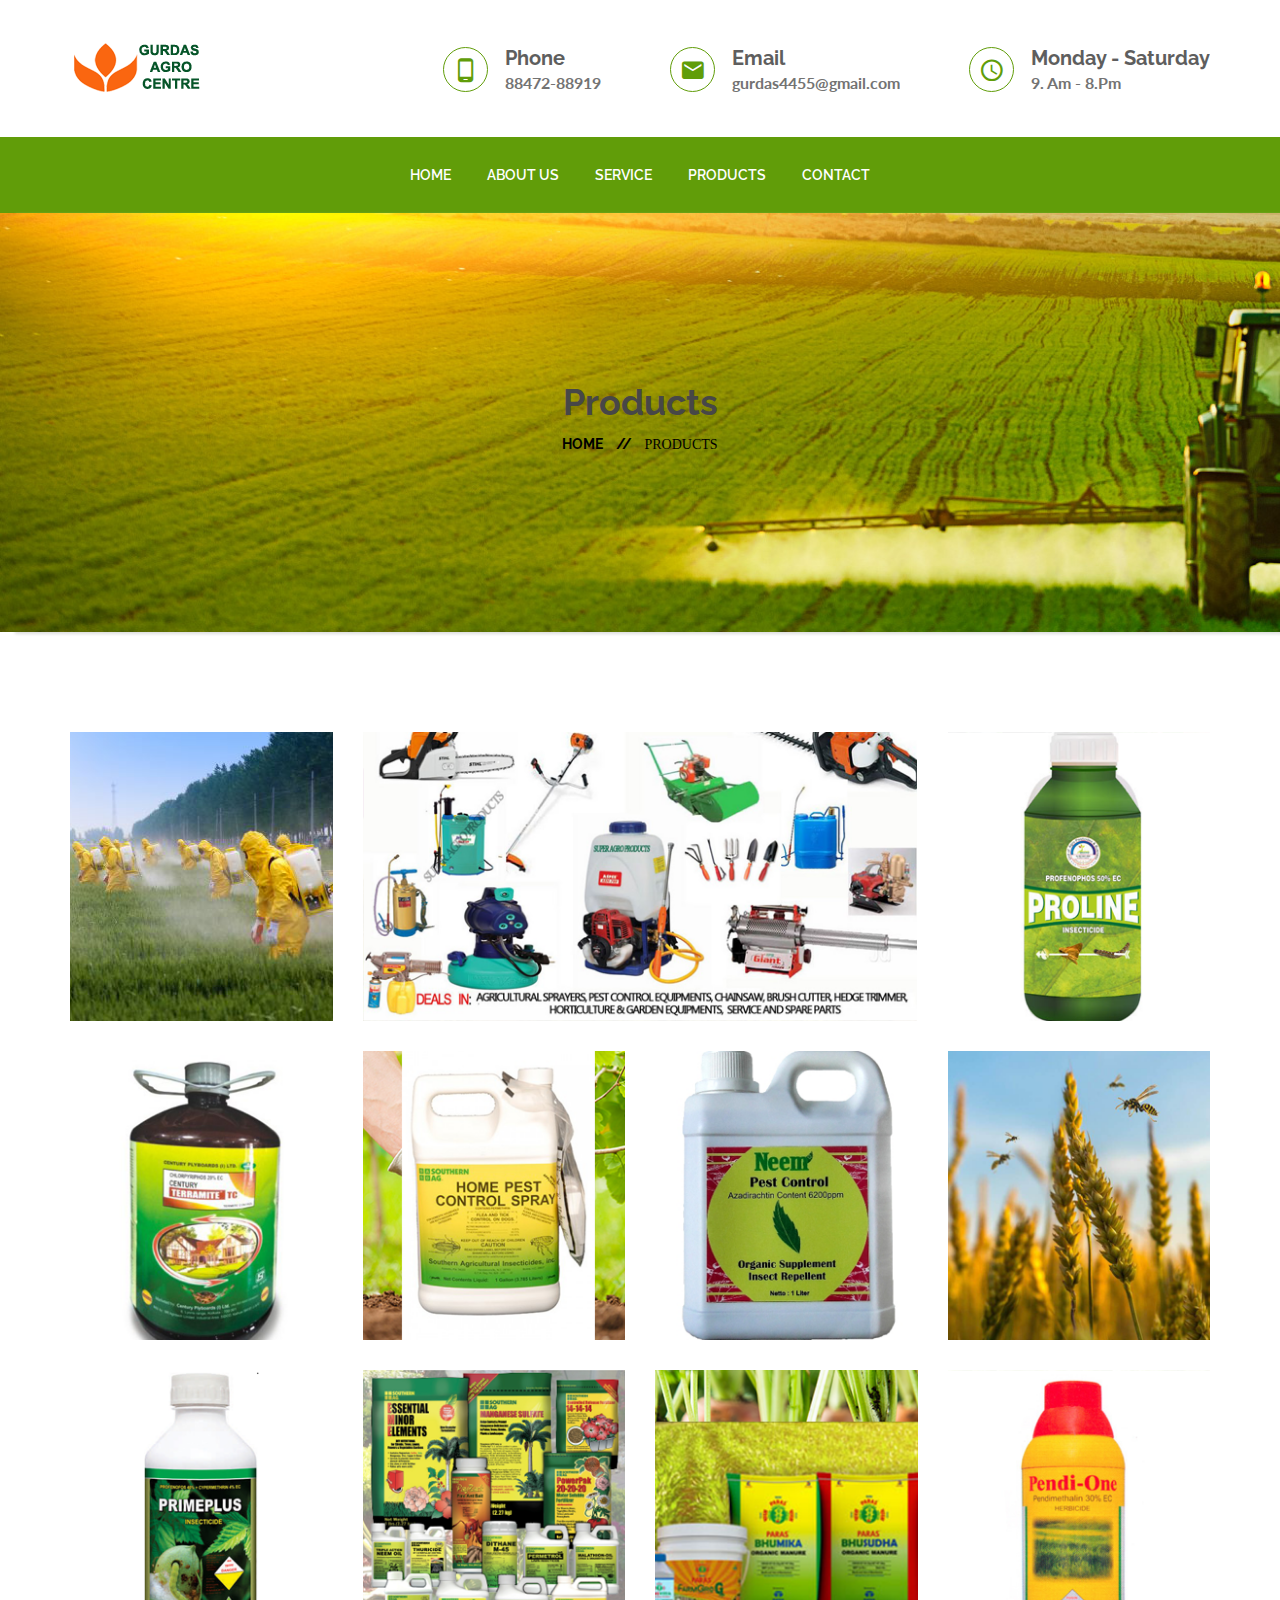
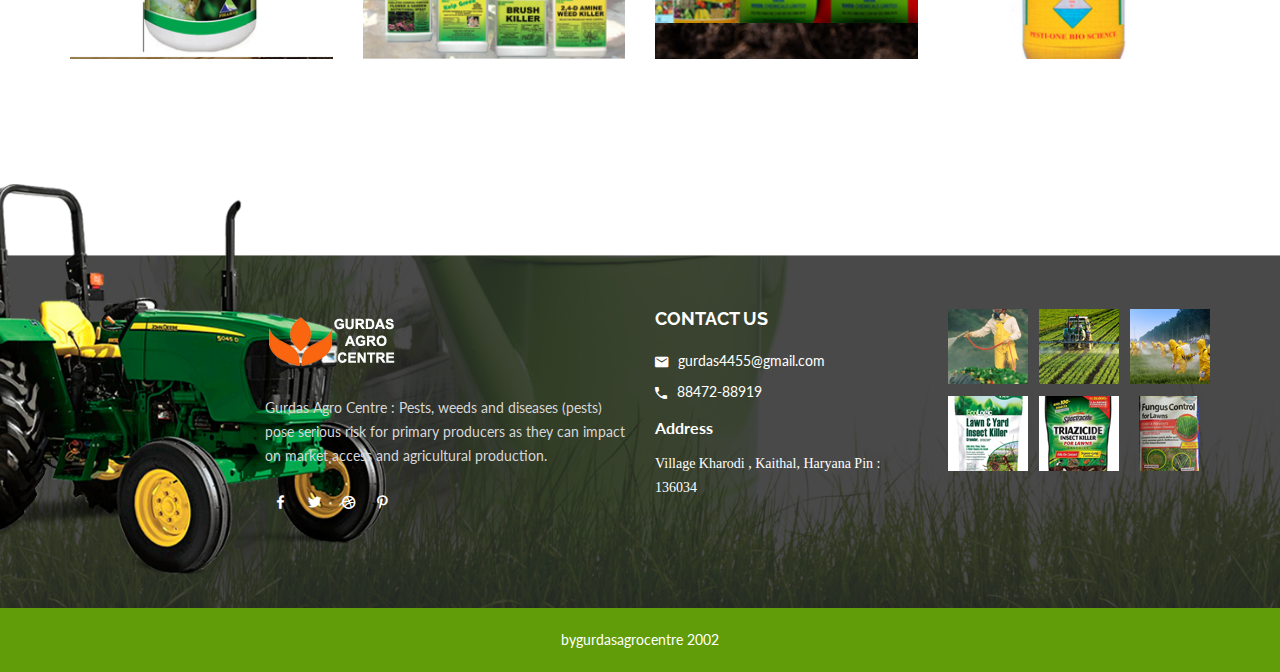
<file: gurdasagrocentre.in/gurdas/our-project.html>
<!doctype html>
<html class="no-js" lang="en">
    

<head>
        <meta charset="utf-8">
        <meta http-equiv="x-ua-compatible" content="ie=edge">
        <title>Farm Production - GURDAS AGRO CENTRE</title>
        <meta name="description" content="">
        <meta name="viewport" content="width=device-width, initial-scale=1">

        <link rel="apple-touch-icon" href="img/apple-touch-icon.png">
		<link rel="shortcut icon" type="image/x-icon" href="img/icon/favicon.ico">
        <!-- Place favicon.ico in the root directory -->
		
		
		<!-- all css here -->
        <link rel="stylesheet" href="css/bootstrap.min.css">
        <link rel="stylesheet" href="css/font-awesome.min.css">
        <link rel="stylesheet" href="css/material-design-iconic-font.min.css">
        <link rel="stylesheet" href="css/magnific-popup.css">
        <link rel="stylesheet" href="css/venobox.css">
        <link rel="stylesheet" href="css/meanmenu.min.css">
        <link rel="stylesheet" href="css/shortcode/shortcodes.css">
		<link rel="stylesheet" href="css/plugins.css">
        <link rel="stylesheet" href="style.css">
        <link rel="stylesheet" href="css/responsive.css">
        <script src="js/vendor/modernizr-2.8.3.min.js"></script>
    </head>
    <body>
        <!--[if lt IE 8]>
            <p class="browserupgrade">You are using an <strong>outdated</strong> browser. Please <a href="http://browsehappy.com/">upgrade your browser</a> to improve your experience.</p>
        <![endif]-->

        <!-- Page Wraper Here Start -->
		<div class="page-wraper">
			<!-- Header Area Start -->
			<header>
				<!-- Header Top Area Start -->
				<div class="header-top-area ptb-35">
					<div class="container">
						<div class="row">
							<div class="col-md-3 col-sm-12 col-xs-12">
								<div class="logo-img">
									<a href="index.html"><img src="img/icon/logo.png" alt="" /></a>
								</div>
							</div>
							<div class="col-md-9 col-sm-12 col-xs-12">
								<div class="header-social f-right">
									<ul>
										<li>
											<span><i class="zmdi zmdi-smartphone-android"></i></span>
											<div class="scl-adrs">
												<h5>Phone</h5>
												<h6>88472-88919</h6>
											</div>
										</li>
										<li>
											<span><i class="zmdi zmdi-email"></i></span>
											<div class="scl-adrs">
												<h5>Email</h5>
												<h6>gurdas4455@gmail.com</h6>
											</div>
										</li>
										<li>
											<span><i class="zmdi zmdi-time"></i></span>
											<div class="scl-adrs">
												<h5>Monday - Saturday</h5>
												<h6>9. Am - 8.Pm</h6>
											</div>
										</li>
									</ul>
								</div>
							</div>
						</div>
					</div>
				</div>
				<!-- Header Top Area End -->
				<!-- Menu Area Start -->
				<div class="header-menu green-bg" id="sticky-header">
					<div class="container">
						<div class="row">
							<div class="col-md-12">
								<div class="main-menu text-center">
									<nav>
										<ul>
											<li class="active"><a href="index.html">home</a></li>
											<li><a href="about-us.html">about Us</a></li>
											<li><a href="our-service.html">service</a></li>
											<li><a href="our-project.html">products</a></li>
											
											
											
											<li><a href="contact-us.html">contact</a></li>
										</ul>
									</nav>
								</div>
							</div>
						</div>
					</div>
				</div>
				<!-- Menu Area Start -->
				<!-- MOBILE-MENU-AREA START --> 
				<div class="mobile-menu-area">
					<div class="container">
						<div class="row">
							<div class="col-md-12 col-sm-12">
								<div class="mobile-area">
									<div class="mobile-menu">
										<nav id="mobile-nav">
											<ul>
												<li class="active"><a href="index.html">home</a></li>
												<li><a href="about-us.html">about Us</a></li>
												<li><a href="our-service.html">service</a></li>
												<li><a href="our-project.html">products</a></li>
												
												
												<li><a href="contact-us.html">contact</a></li>
											</ul>
										</nav>
									</div>	
								</div>
							</div>
						</div>
					</div>
				</div>
				<!-- MOBILE-MENU-AREA END  -->
			</header>
			<!-- Header Area End -->
			<!-- page Content Start -->
			<div class="page-content">
				<!-- Breadcamb Area Start -->
				<section class="breadcamb-area bg-8 ptb-170">
					<div class="container">
						<div class="row">
							<div class="col-md-12">
								<div class="bradcamb-content text-center text-white">
									<h1>Products</h1>
									<ul>
										<li><h5><a href="index.html"style="color:Black;">home <span>//</span></h5></a></li>
										<li style="color:Black; font-family:verdana;">Products</li>
									</ul>	
								</div>
							</div>
						</div>
					</div>
				</section>
				<!-- Breadcamb Area End -->
				<!-- Our Project Start -->
				<div class="our-project-area pt-100 pb-70">
					<div class="container">
						<div class="row">
							<!-- Project Single -->
							<div class="col-md-3 col-sm-3">
								<div class="single-project">
									<div class="image-box">
										<img src="img/project/1.png" alt="" />
										<div class="titel-venobox text-center">
											<a class="venobox" href="img/project/3.png"><i class="zmdi zmdi-plus"></i></a>
											<span><a href="#">Biological pest control- </a></span>
										</div>
									</div>
								</div>
							</div>
							<!-- Project Single -->
							<!-- Project Single -->
							<div class="col-md-6 col-sm-6">
								<div class="single-project">
									<div class="image-box two">
										<img src="img/project/2.png" alt="" />
										<div class="titel-venobox text-center">
											<a class="venobox" href="img/project/4.png"><i class="zmdi zmdi-plus"></i></a>
											<span><a href="#">Cultural practices</a></span>
										</div>
									</div>
								</div>
							</div>
							<!-- Project Single -->
							<!-- Project Single -->
							<div class="col-md-3 col-sm-3">
								<div class="single-project">
									<div class="image-box">
										<img src="img/project/3.png" alt="" />
										<div class="titel-venobox text-center">
											<a class="venobox" href="img/project/2.png"><i class="zmdi zmdi-plus"></i></a>
											<span><a href="#">Mechanical and physical control </a></span>
										</div>
									</div>
								</div>
							</div>
							<!-- Project Single -->
							<!-- Project Single -->
							<div class="col-md-3 col-sm-3">
								<div class="single-project">
									<div class="image-box">
										<img src="img/project/4.png" alt="" />
										<div class="titel-venobox text-center">
											<a class="venobox" href="img/project/7.png"><i class="zmdi zmdi-plus"></i></a>
											<span><a href="#">Biological control</a></span>
										</div>
									</div>
								</div>
							</div>
							<!-- Project Single -->
							<!-- Project Single -->
							<div class="col-md-3 col-sm-3">
								<div class="single-project">
									<div class="image-box">
										<img src="img/project/5.png" alt="" />
										<div class="titel-venobox text-center">
											<a class="venobox" href="img/project/5.png"><i class="zmdi zmdi-plus"></i></a>
											<span><a href="#">Chemical control</a></span>
										</div>
									</div>
								</div>
							</div>
							<!-- Project Single -->
							<!-- Project Single -->
							<div class="col-md-3 col-sm-3">
								<div class="single-project">
									<div class="image-box">
										<img src="img/project/6.png" alt="" />
										<div class="titel-venobox text-center">
											<a class="venobox" href="img/project/6.png"><i class="zmdi zmdi-plus"></i></a>
											<span><a href="#">Delivering sustainable solutions</a></span>
										</div>
									</div>
								</div>
							</div>
							<!-- Project Single -->
							<!-- Project Single -->
							<div class="col-md-3 col-sm-3">
								<div class="single-project">
									<div class="image-box">
										<img src="img/project/7.png" alt="" />
										<div class="titel-venobox text-center">
											<a class="venobox" href="img/project/7.png"><i class="zmdi zmdi-plus"></i></a>
											<span><a href="#">Integrated Pest Management (IPM)</a></span>
										</div>
									</div>
								</div>
							</div>
							<!-- Project Single -->
							<!-- Project Single -->
							<div class="col-md-3 col-sm-3">
								<div class="single-project">
									<div class="image-box">
										<img src="img/project/8.png" alt="" />
										<div class="titel-venobox text-center">
											<a class="venobox" href="img/project/8.png"><i class="zmdi zmdi-plus"></i></a>
											<span><a href="#">Reduced Risk Pesticides</a></span>
										</div>
									</div>
								</div>
							</div>
							<!-- Project Single -->
							<!-- Project Single -->
							<div class="col-md-3 col-sm-3">
								<div class="single-project">
									<div class="image-box">
										<img src="img/project/9.png" alt="" />
										<div class="titel-venobox text-center">
											<a class="venobox" href="img/project/9.png"><i class="zmdi zmdi-plus"></i></a>
											<span><a href="#">Invasive Species</a></span>
										</div>
									</div>
								</div>
							</div>
							<!-- Project Single -->
							<!-- Project Single -->
							<div class="col-md-3 col-sm-3">
								<div class="single-project">
									<div class="image-box">
										<img src="img/project/10.png" alt="" />
										<div class="titel-venobox text-center">
											<a class="venobox" href="img/project/10.png"><i class="zmdi zmdi-plus"></i></a>
											<span><a href="#">Efficacy Trials</a></span>
										</div>
									</div>
								</div>
							</div>
							<!-- Project Single -->
							<!-- Project Single -->
							<div class="col-md-3 col-sm-3">
								<div class="single-project res">
									<div class="image-box">
										<img src="img/project/11.png" alt="" />
										<div class="titel-venobox text-center">
											<a class="venobox" href="img/project/11.png"><i class="zmdi zmdi-plus"></i></a>
											<span><a href="#">Modern agriculture</a></span>
										</div>
									</div>
								</div>
							</div>
							<!-- Project Single -->
						</div>
					</div>
				</div>
				<!-- Our Project End -->
			</div>
			<!-- page Content End -->
			<!-- Footer Area Start -->
			<footer>
				<!-- Footer Top Area Start -->
				<div class="footer-top bg-6 pb-90 pt-150">
					<div class="container">
						<div class="row">
							<!-- Footer Top Left Area Start -->
							<div class="col-lg-4 col-lg-offset-2 col-md-4 col-sm-offset-0 col-sm-6 col-xs-12">
								<div class="footer-top-left">
									<div class="footer-logo">
										<a href="index.html"><img src="img/icon/footer-logo.png" alt="" /></a>
									</div>
									<div class="footer-content">
										<p>Gurdas Agro Centre : Pests, weeds and diseases (pests) pose serious risk for primary producers as they can impact on market access and agricultural production.</p>
									</div>
									<div class="footer-social">
										<ul>
											<li><a href="#"><i class="zmdi zmdi-facebook"></i></a></li>
											<li><a href="#"><i class="zmdi zmdi-twitter"></i></a></li>
											<li><a href="#"><i class="zmdi zmdi-dribbble"></i></a></li>
											<li><a href="#"><i class="zmdi zmdi-pinterest"></i></a></li>
										</ul>
									</div>
								</div>
							</div>
							<!-- Footer Top Left Area End -->
							<!-- Footer Middle Right Area Start -->
							<div class="col-lg-3 col-md-4 col-sm-6 col-xs-12">
								<div class="footer-top-middle">
									<div class="address-area">
										<h4>CONTACT US</h4>
										<div class="contact-details">
											<ul>
												<li>
													<i class="zmdi zmdi-email"></i>
													<p>gurdas4455@gmail.com</p>
												</li>
												<li>
													<i class="zmdi zmdi-phone"></i>
													<p>88472-88919</p>
												</li>
											</ul>
										</div>
										<div class="search-input">
											
											
												<h5>Address</h5>
												
												<p style="color:white; font-family:verdana;">Village Kharodi , Kaithal, Haryana Pin : 136034</p>
												
												
												<!-- mailchimp-alerts end -->
											
										</div>
									</div>
								</div>
							</div>
							<!-- Footer Top Middle Area End -->
							<!-- Footer Top Right Area Start -->
							<div class="col-lg-3 col-md-4 hidden-sm col-xs-12">
								<div class="footer-top-right">
									
									<div class="footer-intragram">
										<ul>
											<li><a href="#"><img src="img/instragram/1.png" alt="" /></a></li>
											<li><a href="#"><img src="img/instragram/2.png" alt="" /></a></li>
											<li><a href="#"><img src="img/instragram/3.png" alt="" /></a></li>
											<li><a href="#"><img src="img/instragram/4.png" alt="" /></a></li>
											<li><a href="#"><img src="img/instragram/5.png" alt="" /></a></li>
											<li><a href="#"><img src="img/instragram/6.png" alt="" /></a></li>
										</ul>
									</div>
								</div>
							</div>
							<!-- Footer Top Right Area End -->
						</div>
					</div>
				</div>
				<!-- Footer Top Area End -->
				<!-- Footer Bottom Copyright Area Start -->
				<div class="footer-bottom text-center green-bg ptb-20">
					<p>bygurdasagro<a href="http://www.gurdasagrocentre.in/" target="_blank">centre</a> 2002</p>
				</div>
				<!-- Footer Bottom Copyright Area End -->
			</footer>
			<!-- Footer Area End -->
		</div>
        <!-- Page Wraper Here Start -->

       
		<!-- all js here -->
        <script src="js/vendor/jquery-1.12.4.min.js"></script>
        <script src="js/bootstrap.min.js"></script>
        <script src="js/jquery.ajaxchimp.min.js"></script>
        <script src="js/jquery.meanmenu.js"></script>
        <script src="js/plugins.js"></script>
        <script src="js/main.js"></script>
    </body>


</html>
</file>
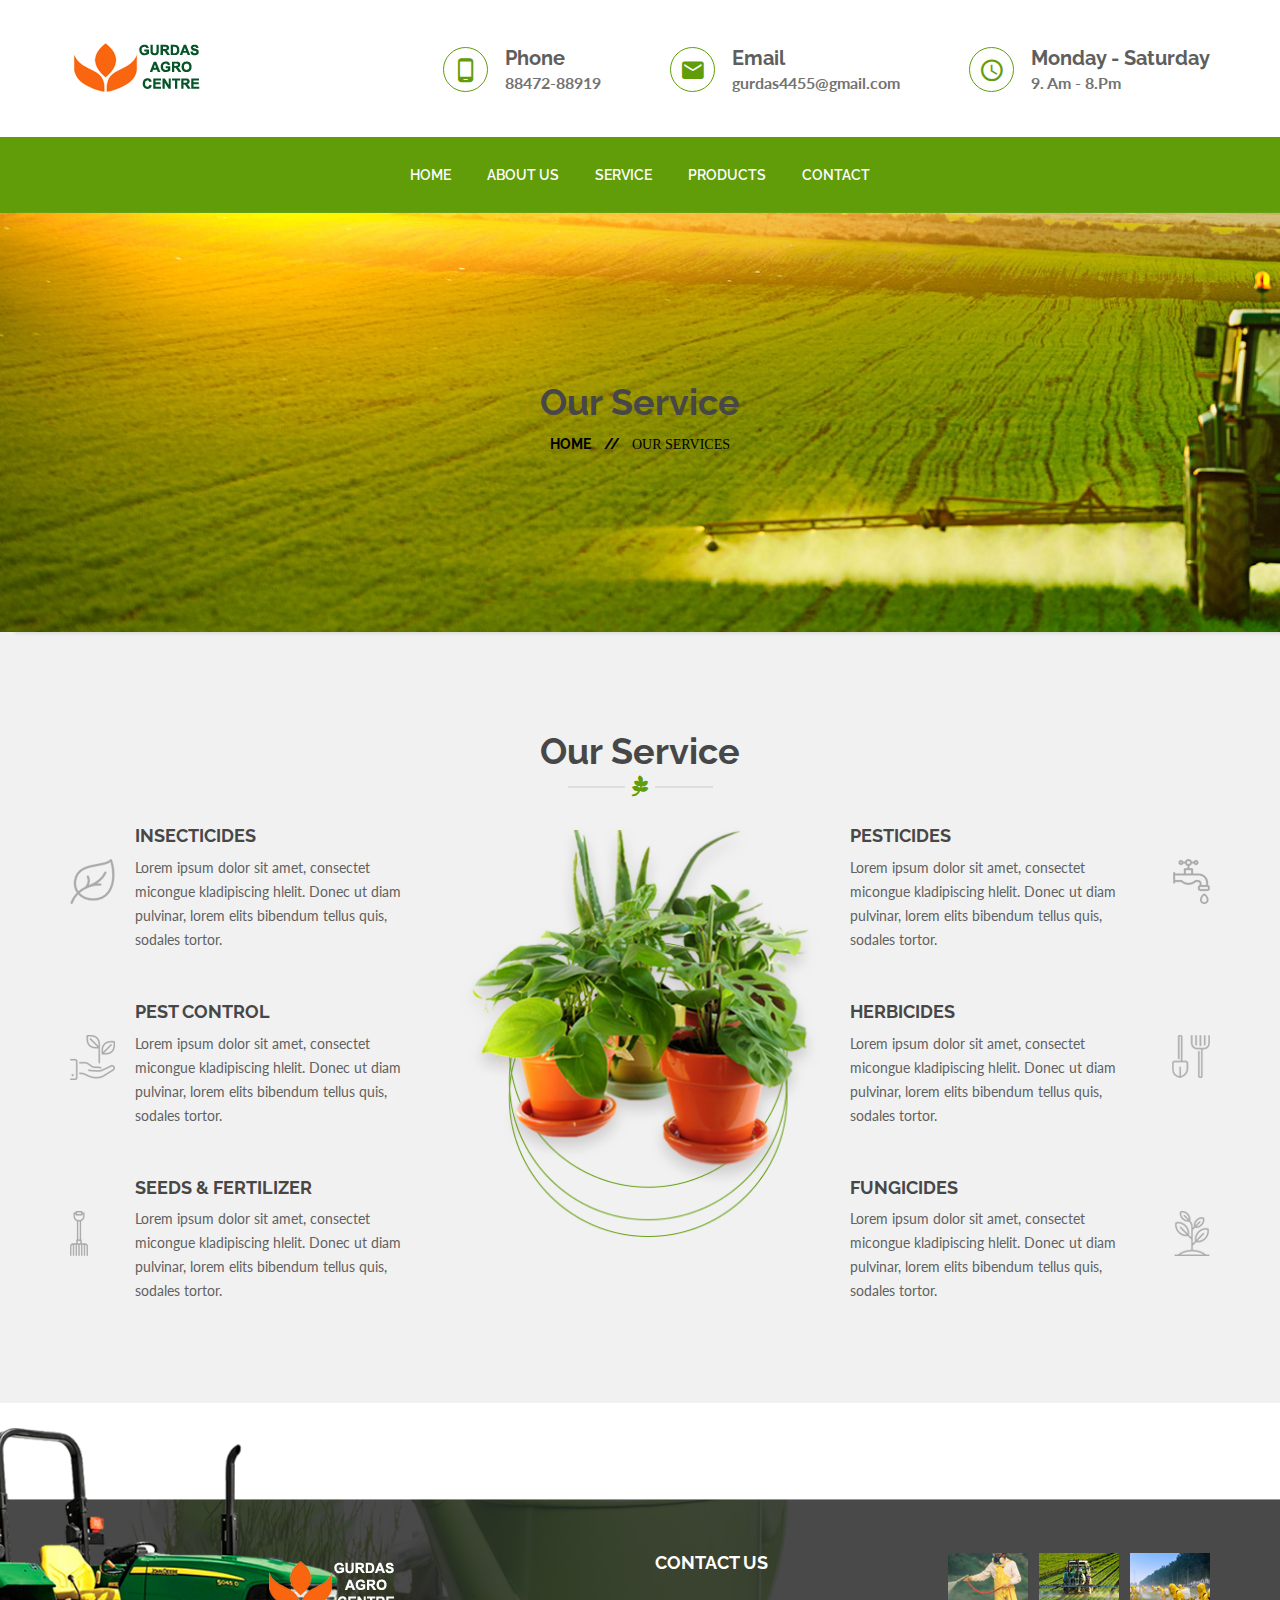
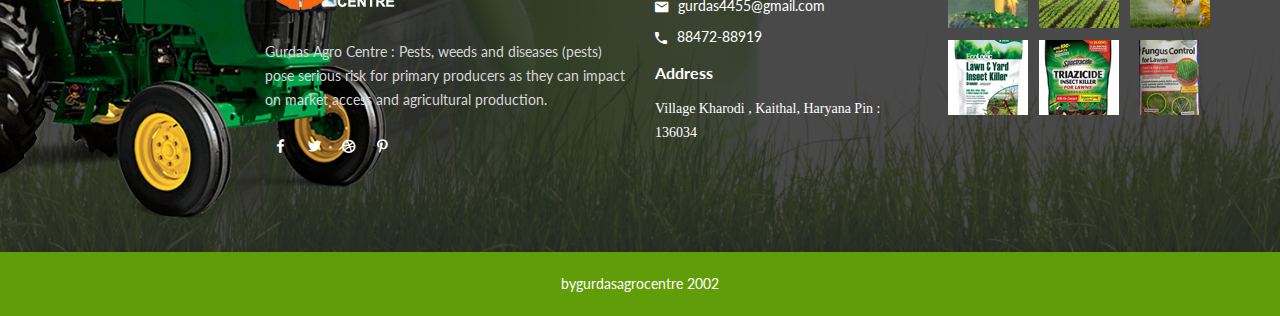
<file: gurdasagrocentre.in/gurdas/our-service.html>
<!doctype html>
<html class="no-js" lang="en">
    

<head>
        <meta charset="utf-8">
        <meta http-equiv="x-ua-compatible" content="ie=edge">
        <title>Our Service - GURDAS AGRO CENTRE</title>
        <meta name="description" content="">
        <meta name="viewport" content="width=device-width, initial-scale=1">

        <link rel="apple-touch-icon" href="img/apple-touch-icon.png">
		<link rel="shortcut icon" type="image/x-icon" href="img/icon/favicon.ico">
        <!-- Place favicon.ico in the root directory -->
		
		
		<!-- all css here -->
        <link rel="stylesheet" href="css/bootstrap.min.css">
        <link rel="stylesheet" href="css/font-awesome.min.css">
        <link rel="stylesheet" href="css/material-design-iconic-font.min.css">
        <link rel="stylesheet" href="css/magnific-popup.css">
        <link rel="stylesheet" href="css/venobox.css">
        <link rel="stylesheet" href="css/meanmenu.min.css">
        <link rel="stylesheet" href="css/shortcode/shortcodes.css">
		<link rel="stylesheet" href="css/plugins.css">
        <link rel="stylesheet" href="style.css">
        <link rel="stylesheet" href="css/responsive.css">
        <script src="js/vendor/modernizr-2.8.3.min.js"></script>
    </head>
    <body>
        <!--[if lt IE 8]>
            <p class="browserupgrade">You are using an <strong>outdated</strong> browser. Please <a href="http://browsehappy.com/">upgrade your browser</a> to improve your experience.</p>
        <![endif]-->

        <!-- Page Wraper Here Start -->
		<div class="page-wraper">
			<!-- Header Area Start -->
			<header>
				<!-- Header Top Area Start -->
				<div class="header-top-area ptb-35">
					<div class="container">
						<div class="row">
							<div class="col-md-3 col-sm-12 col-xs-12">
								<div class="logo-img">
									<a href="index.html"><img src="img/icon/logo.png" alt="" /></a>
								</div>
							</div>
							<div class="col-md-9 col-sm-12 col-xs-12">
								<div class="header-social f-right">
									<ul>
										<li>
											<span><i class="zmdi zmdi-smartphone-android"></i></span>
											<div class="scl-adrs">
												<h5>Phone</h5>
												<h6>88472-88919</h6>
											</div>
										</li>
										<li>
											<span><i class="zmdi zmdi-email"></i></span>
											<div class="scl-adrs">
												<h5>Email</h5>
												<h6>gurdas4455@gmail.com</h6>
											</div>
										</li>
										<li>
											<span><i class="zmdi zmdi-time"></i></span>
											<div class="scl-adrs">
												<h5>Monday - Saturday</h5>
												<h6>9. Am - 8.Pm</h6>
											</div>
										</li>
									</ul>
								</div>
							</div>
						</div>
					</div>
				</div>
				<!-- Header Top Area End -->
				<!-- Menu Area Start -->
				<div class="header-menu green-bg" id="sticky-header">
					<div class="container">
						<div class="row">
							<div class="col-md-12">
								<div class="main-menu text-center">
									<nav>
										<ul>
											<li class="active"><a href="index.html">home</a></li>
											<li><a href="about-us.html">about Us</a></li>
											<li><a href="our-service.html">service</a></li>
											<li><a href="our-project.html">products</a></li>
											
											
											
											<li><a href="contact-us.html">contact</a></li>
										</ul>
									</nav>
								</div>
							</div>
						</div>
					</div>
				</div>
				<!-- Menu Area Start -->
				<!-- MOBILE-MENU-AREA START --> 
				<div class="mobile-menu-area">
					<div class="container">
						<div class="row">
							<div class="col-md-12 col-sm-12">
								<div class="mobile-area">
									<div class="mobile-menu">
										<nav id="mobile-nav">
											<ul>
												<li class="active"><a href="index.html">home</a></li>
												<li><a href="about-us.html">about Us</a></li>
												<li><a href="our-service.html">service</a></li>
												<li><a href="our-project.html">products</a></li>
												
												
												<li><a href="contact-us.html">contact</a></li>
											</ul>
										</nav>
									</div>	
								</div>
							</div>
						</div>
					</div>
				</div>
				<!-- MOBILE-MENU-AREA END  -->
			</header>
			<!-- Header Area End -->
			<!-- page Content Start -->
			<div class="page-content">
				<!-- Breadcamb Area Start -->
				<section class="breadcamb-area bg-8 ptb-170">
					<div class="container">
						<div class="row">
							<div class="col-md-12">
								<div class="bradcamb-content text-center text-white">
									<h1>Our Service</h1>
									<ul>
										<li><h5><a href="index.html"style="color:Black;">home <span>//</span></h5></a></li>
										<li style="color:Black; font-family:verdana;">Our Services</li>
									</ul>	
								</div>
							</div>
						</div>
					</div>
				</section>
				<!-- Breadcamb Area End -->
				<!-- Our Service Area Startt -->
				<section class="our-service gray-bg pt-100 pb-80">
					<div class="container">
						<!-- Section Titel -->
						<div class="row">
							<div class="col-md-12">
								<div class="section-titel style-two mb-50 text-center">
									<h3>Our Service</h3>
								</div>
							</div>
						</div>
						<!-- Section Titel -->
						<div class="row">
							<div class="our-srvice-left">
								<div class="col-md-4 col-sm-6 col-xs-12">
									<div class="service-single">
										<ul>
											<li>
												<div class="service-img">
													<img src="img/icon/leaf.png" alt="" />
												</div>
												<div class="servce-cntnt">
													<h5><a href="#">INSECTICIDES</a></h5>
													<p>Lorem ipsum dolor sit amet, consectet  micongue kladipiscing hlelit. Donec ut diam pulvinar, lorem elits bibendum tellus quis, sodales tortor. </p>
												</div>
											</li>
											<li>
												<div class="service-img">
													<img src="img/icon/hand.png" alt="" />
												</div>
												<div class="servce-cntnt">
													<h5><a href="#">PEST CONTROL</a></h5>
													<p>Lorem ipsum dolor sit amet, consectet  micongue kladipiscing hlelit. Donec ut diam pulvinar, lorem elits bibendum tellus quis, sodales tortor. </p>
												</div>
											</li>
											<li>
												<div class="service-img">
													<img src="img/icon/kata.png" alt="" />
												</div>
												<div class="servce-cntnt">
													<h5><a href="#">SEEDS & FERTILIZER</a></h5>
													<p>Lorem ipsum dolor sit amet, consectet  micongue kladipiscing hlelit. Donec ut diam pulvinar, lorem elits bibendum tellus quis, sodales tortor. </p>
												</div>
											</li>
										</ul>
									</div>
								</div>
								<!-- Service Middle -->
								<div class="col-md-4 hidden-sm col-xs-12">
									<div class="service-single">
										<img src="img/other/abt-mdl.png" alt="" />
									</div>
								</div>
								<!-- Service Middle -->
								<!-- Service Right -->
								<div class="our-service-right">
									<div class="col-md-4 col-sm-6 col-xs-12">
										<div class="service-single">
											<ul>
												<li>
													<div class="service-img">
														<img src="img/icon/tube.png" alt="" />
													</div>
													<div class="servce-cntnt">
														<h5><a href="#">PESTICIDES</a></h5>
														<p>Lorem ipsum dolor sit amet, consectet  micongue kladipiscing hlelit. Donec ut diam pulvinar, lorem elits bibendum tellus quis, sodales tortor. </p>
													</div>
												</li>
												<li>
													<div class="service-img">
														<img src="img/icon/chamis.png" alt="" />
													</div>
													<div class="servce-cntnt">
														<h5><a href="#">HERBICIDES</a></h5>
														<p>Lorem ipsum dolor sit amet, consectet  micongue kladipiscing hlelit. Donec ut diam pulvinar, lorem elits bibendum tellus quis, sodales tortor. </p>
													</div>
												</li>
												<li>
													<div class="service-img">
														<img src="img/icon/tree.png" alt="" />
													</div>
													<div class="servce-cntnt">
														<h5><a href="#">FUNGICIDES</a></h5>
														<p>Lorem ipsum dolor sit amet, consectet  micongue kladipiscing hlelit. Donec ut diam pulvinar, lorem elits bibendum tellus quis, sodales tortor. </p>
													</div>
												</li>
											</ul>
										</div>
									</div>
								</div>
								<!-- Service Right -->
							</div>
						</div>
					</div>
				</section>
				<!-- Our Service Area End -->
				<!-- Brand Logo Area Start -->
				
				<!-- Brand Logo Area End -->
			</div>
			<!-- page Content End -->
			<!-- Footer Area Start -->
			<footer>
				<!-- Footer Top Area Start -->
				<div class="footer-top bg-6 pb-90 pt-150">
					<div class="container">
						<div class="row">
							<!-- Footer Top Left Area Start -->
							<div class="col-lg-4 col-lg-offset-2 col-md-4 col-sm-offset-0 col-sm-6 col-xs-12">
								<div class="footer-top-left">
									<div class="footer-logo">
										<a href="index.html"><img src="img/icon/footer-logo.png" alt="" /></a>
									</div>
									<div class="footer-content">
										<p>Gurdas Agro Centre : Pests, weeds and diseases (pests) pose serious risk for primary producers as they can impact on market access and agricultural production.</p>
									</div>
									<div class="footer-social">
										<ul>
											<li><a href="#"><i class="zmdi zmdi-facebook"></i></a></li>
											<li><a href="#"><i class="zmdi zmdi-twitter"></i></a></li>
											<li><a href="#"><i class="zmdi zmdi-dribbble"></i></a></li>
											<li><a href="#"><i class="zmdi zmdi-pinterest"></i></a></li>
										</ul>
									</div>
								</div>
							</div>
							<!-- Footer Top Left Area End -->
							<!-- Footer Middle Right Area Start -->
							<div class="col-lg-3 col-md-4 col-sm-6 col-xs-12">
								<div class="footer-top-middle">
									<div class="address-area">
										<h4>CONTACT US</h4>
										<div class="contact-details">
											<ul>
												<li>
													<i class="zmdi zmdi-email"></i>
													<p>gurdas4455@gmail.com</p>
												</li>
												<li>
													<i class="zmdi zmdi-phone"></i>
													<p>88472-88919</p>
												</li>
											</ul>
										</div>
										<div class="search-input">
											
											
												<h5>Address</h5>
												
												<p style="color:white; font-family:verdana;">Village Kharodi , Kaithal, Haryana Pin : 136034</p>
												
												
												<!-- mailchimp-alerts end -->
											
										</div>
									</div>
								</div>
							</div>
							<!-- Footer Top Middle Area End -->
							<!-- Footer Top Right Area Start -->
							<div class="col-lg-3 col-md-4 hidden-sm col-xs-12">
								<div class="footer-top-right">
									
									<div class="footer-intragram">
										<ul>
											<li><a href="#"><img src="img/instragram/1.png" alt="" /></a></li>
											<li><a href="#"><img src="img/instragram/2.png" alt="" /></a></li>
											<li><a href="#"><img src="img/instragram/3.png" alt="" /></a></li>
											<li><a href="#"><img src="img/instragram/4.png" alt="" /></a></li>
											<li><a href="#"><img src="img/instragram/5.png" alt="" /></a></li>
											<li><a href="#"><img src="img/instragram/6.png" alt="" /></a></li>
										</ul>
									</div>
								</div>
							</div>
							<!-- Footer Top Right Area End -->
						</div>
					</div>
				</div>
				<!-- Footer Top Area End -->
				<!-- Footer Bottom Copyright Area Start -->
				<div class="footer-bottom text-center green-bg ptb-20">
					<p>bygurdasagro<a href="http://www.gurdasagrocentre.in/" target="_blank">centre</a> 2002</p>
				</div>
				<!-- Footer Bottom Copyright Area End -->
			</footer>
			<!-- Footer Area End -->
		</div>
        <!-- Page Wraper Here Start -->

       
		<!-- all js here -->
        <script src="js/vendor/jquery-1.12.4.min.js"></script>
        <script src="js/bootstrap.min.js"></script>
        <script src="js/jquery.ajaxchimp.min.js"></script>
        <script src="js/jquery.meanmenu.js"></script>
        <script src="js/plugins.js"></script>
        <script src="js/main.js"></script>
    </body>


</html>
</file>
<file: gurdasagrocentre.in/gurdas/css/venobox.css>
/* ------ venobox.css --------*/
.vbox-overlay *, .vbox-overlay *:before, .vbox-overlay *:after{
    -webkit-backface-visibility: hidden;
    -webkit-box-sizing:border-box;
    -moz-box-sizing:border-box;
    box-sizing:border-box;
}
/* ------- overlay: change here background color and opacity ----- */
.vbox-overlay{
    background: #fdfdfd;
    background: rgba(0,0,0,0.85); 
    width: 100%;
    height: auto;
    position: fixed;
    top: 0;
    left: 0;
    bottom: 0;
    z-index: 999999999;
    opacity: 0;
    overflow-x: hidden;
    overflow-y: auto;

}

/* ----- preloader - choose between CIRCLE, IOS, DOTS, QUADS ----- */

/* circle preloader */
.vbox-preloader{
    position:fixed; 
    width:32px; 
    height:32px;
    left:50%; 
    top:50%; 
    margin-left:-16px; 
    margin-top:-16px;
    background-image: url(../images/venubox/preload-circle.png);
    text-indent: -100px;
    overflow: hidden;
    -webkit-animation: playload 1.4s steps(18) infinite;
       -moz-animation: playload 1.4s steps(18) infinite;
        -ms-animation: playload 1.4s steps(18) infinite;
         -o-animation: playload 1.4s steps(18) infinite;
            animation: playload 1.4s steps(18) infinite;
}
@-webkit-keyframes playload {
   from { background-position:    0px; }
     to { background-position: -576px; }
}
@-moz-keyframes playload {
   from { background-position:    0px; }
     to { background-position: -576px; }
}
@-ms-keyframes playload {
   from { background-position:    0px; }
     to { background-position: -576px; }
}
@-o-keyframes playload {
   from { background-position:    0px; }
     to { background-position: -576px; }
}
@keyframes playload {
   from { background-position:    0px; }
     to { background-position: -576px; }
}

/* ----- navigation ----- */
.vbox-close{
    cursor: pointer;
    position: fixed;
    top: -1px;
    right: 0;
    width: 46px;
    height: 40px;
    padding: 10px 20px 10px 0;
    display: block;
    background: url(../images/venubox/close.gif) no-repeat #161617;
    background-position:10px center;
    color: #fff;
    text-indent: -100px;
    overflow: hidden;
}
.vbox-next, .vbox-prev{
    box-sizing: content-box;
    cursor: pointer;
    position: fixed;
    top: 50%;
    color: #fff;
    width: 30px;
    height: 170px;
    margin-top: -85px;
    text-indent: -100px;
    border: solid transparent; /* Using border instead of padding to keep bg image in place */
    overflow: hidden;
}
.vbox-prev{
    left: 0;
    border-width: 0 30px 0 10px;
    background: url(../images/venubox/prev.gif) center center no-repeat;
}
.vbox-next{
    right: 0;
    border-width: 0 10px 0 30px;
    background: url(../images/venubox/next.gif) center center no-repeat;
}

.vbox-title{
    width: 100%;
    height: 40px;
    float: left;
    text-align: center;
    line-height: 28px;
    font-size: 12px;
    color: #fff;
    padding: 6px 40px;
    overflow: hidden;
    background: #161617;
    position: fixed;
    display: none;
    top: -1px;
    left: 0;

}
.vbox-num{
    cursor: pointer;
    position: fixed;
    top: -1px;
    left: 0;
    height: 40px;
    display: block;
    color: #fff;
    overflow: hidden;
    line-height: 28px;
    font-size: 12px;
    padding: 6px 10px;
    background: #161617;
    display: none;
}
/* ------- inline window ------ */
.vbox-inline{
    width: 420px;
    height: 315px;
    padding: 10px;
    background: #fff;
    text-align: left;
    margin: 0 auto;
    overflow: auto;
}

/* ------- Video & iFrames window ------ */
.venoframe{
    border: none;
    width: 960px;
    height: 720px;
}
@media (max-width: 992px) {
    .venoframe{
        width: 640px;
        height: 480px;
    }
}
@media (max-width: 767px) {
    .venoframe{
        width: 420px;
        height: 315px;
    }
}
@media (max-width: 460px) {
    .vbox-inline{
        width: 100%;
    }

    .venoframe{
        width: 100%;
        height: 260px;
    }
}

/* ------- PLease do NOT edit this! (or do it at your own risk) ------ */
.vbox-open{
    overflow: hidden;
}
.vbox-container{
    position: relative;
    background: #000;
    width: 100%;
    max-width: 1200px;
    margin: 0 auto;
    padding: 0 15px;
}
.vbox-content{
    text-align: center;
    float: left;
    width: 100%;
    position: relative;
    overflow: hidden;
}
.vbox-container img{
    max-width: 100%;
    height: auto;
}
</file>
<file: gurdasagrocentre.in/gurdas/css/shortcode/shortcodes.css>
/*

Template:  
Author: 
Version: 1
Design and Developed by: 

Note: This is Short code style file. All Short code related style included in this file. 

*/

@import url("default.css");
@import url("header.css");
@import url("menu.css");
@import url("slider.css");
@import url("footer.css");
</file>
<file: gurdasagrocentre.in/gurdas/style.css>
/*-----------------------------------------------------------------------------------

    Template Name: Nursery 
    Description: This is html5 template
    Author: devitems
    Version: 1.0

-----------------------------------------------------------------------------------
    
    CSS INDEX
    ===================
	
    1. Google Font
	2. Features Service
	3. Welcome Video Our Nursery
	4. Section Titel Css
	5. Our Services
	6. Our Projects
	7. Our Blog
	8. Funfact
	9. Our client say
	10. Keep In touch with us
	11. Meet Our Team
	12. Frequently Ask Question
	13. Breadcamp Area
	14. About Us Page
	15. Contact Us Page
	16. Blog Details Page
	17. Error 404 Page	
	
-----------------------------------------------------------------------------------*/

/*==========================
	1. Google Font
============================*/
@import url('https://fonts.googleapis.com/css?family=Lato:100,300,400,700,900|Raleway:100,200,300,400,500,600,700,800,900');

/*==========================
	2. Features Service
============================*/
.features-service-single {
  display: block;
  padding: 60px 0 65px;
}
.fes-ser-titel span i {
  color: #619d09;
  font-size: 40px;
  margin-bottom: 5px;
}
.fes-ser-titel h4 {
  color: #5e5e5e;
  font-weight: 600;
  margin: 0;
}
.fes-ser-hover {
  background: #619d09 none repeat scroll 0 0;
  display: block;
  height: 234px;
  left: 0;
  opacity: 0;
  overflow: hidden;
  padding: 45px 30px;
  position: absolute;
  top: -18px;
  transform: scale(0);
  transition: all 0.3s ease 0s;
  visibility: hidden;
  width: 389px;
  z-index: 999;
}
.features-service-single:hover .fes-ser-hover {
  opacity: 1;
  transform: scale(1);
  visibility: visible;
}
.hvr-icon h4 {
  color: #fff;
  margin-bottom: 15px;
  font-weight:600;
}
.hvr-icon i {
  color: #fff;
  font-size: 36px;
  margin-bottom: 20px;
}
.hvr-icon p {
  color: #fff;
  margin:0;
}
/*================================
	3. Welcome Video Our Nursery 
==================================*/
.welcome-video {
  display: block;
  position: relative;
}
.popup-youtube {
  color: #fff;
  font-size: 60px;
  height: 70px;
  left: 0;
  line-height: 70px;
  margin: 0 auto;
  position: absolute;
  right: 0;
  text-align: center;
  top: 44%;
  width: 70px;
  transition:.3s;
}
.welcome-video-area .container-fluid,.funfact-area .container-fluid/* ,.frequently-area .container-fluid */{padding:0;}
.welcome-video, .welcome-text  {
  box-sizing: border-box;
  display: inline-block;
  float: left;
  height: 550px;
  overflow: hidden;
  width: 50%;
}
.welcome-text {
  display: block;
  overflow: hidden;
  padding: 95px 350px 100px 55px;
}
.welcome-content h2 {
  color: #474747;
  font-weight: 600;
  margin: 0 0 20px;
}
.welcome-content > p {
  margin: 0;
}
.welcome-content > a {
  border: 1px solid #619d09;
  border-radius: 20px;
  color: #619d09;
  display: inline-block;
  font-size: 16px;
  font-weight: 700;
  margin-top: 36px;
  padding: 7px 35px;
  transition: all 0.4s ease 0s;
}
.welcome-content > a:hover {
  color:#616161;
  border-color:#616161;
}
/*================================
	4. Section Titel Css
==================================*/
.section-titel {
  display: block;
  padding-bottom: 4px;
  position: relative;
}
.section-titel > h3 {
  font-size: 36px;
  font-weight: 700;
  margin: 0;
}
.section-titel::after {
  background: #ddd none repeat scroll 0 0;
  bottom: -12px;
  content: "";
  height: 2px;
  left: 0;
  margin: 0 auto;
  position: absolute;
  right: 0;
  width: 145px;
}
.section-titel::before {
  background-color: #fff;
  bottom: -36px;
  color: #619d09;
  content: "";
  font-family: fontawesome;
  font-size: 20px;
  font-weight: 700;
  height: 30px;
  left: 0;
  margin: 0 auto;
  position: absolute;
  right: 0;
  top: 40px;
  width: 30px;
  z-index: 999;
}
.section-titel.style-two::after {
  background: #ddd none repeat scroll 0 0;
}
.section-titel.style-two::before {
  background-color: #f1f1f1;
}
/*================================
	5. Our Services
==================================*/
.service-img {
  float: left;
  margin-top: 33px;
}
.servce-cntnt {
  display: block;
  margin-left: 65px;
  overflow: hidden;
}

.service-single ul li {
  margin-bottom: 35px;
}
.service-single ul li:last-child{margin:0}
.our-service-right .service-img {
  float: right;
  margin-top: 33px;
}
.our-service-right .servce-cntnt {
  display: block;
  margin-left: 0;
  margin-right: 65px;
  overflow: hidden;
}
.single-project {
  margin-bottom: 30px;
}
/*================================
	6. Our Projects
==================================*/
.image-box {
  display: block;
  position: relative;
}
.titel-venobox {
  background: #619d09 none repeat scroll 0 0;
  bottom: 0;
  color: #fff;
  height: 0px;
  opacity: 0;
  position: absolute;
  transition: all 0.4s ease 0s;
  visibility: hidden;
  width: 100%;
}
.image-box:hover .titel-venobox{opacity:1;visibility:visible;height: 80px;}
.titel-venobox .venobox {
  left: 0;
  position: absolute;
  right: 0;
  top: -20px;
}
.titel-venobox a i {
  background: #619d09 none repeat scroll 0 0;
  border-radius: 100px;
  box-shadow: 0 1px 4px -1px #111;
  color: #fff;
  display: block;
  font-size: 30px;
  height: 40px;
  line-height: 40px;
  margin-bottom: 0;
  margin-left: auto;
  margin-right: auto;
  overflow: hidden;
  text-align: center;
  width: 40px;
}
.titel-venobox > span {
  color: #fff;
  display: block;
  font-size: 18px;
  font-weight: 500;
  padding: 35px 0 0;
}
.titel-venobox > span a{color:#fff;transition:.3s;}
.titel-venobox > span a:hover{color:#474747;}
/*================================
	7. Our Blog
==================================*/
.blog-content {
  margin-top: 28px;
}
.blog-content > h6 {
  color: #5e5e5e;
  font-weight: 600;
  margin: 0;
}
.blog-post-info span::after {
  content: "/";
  margin-left: 5px;
  margin-right: 5px;
}
.blog-post-info span:last-child::after {
  content: "";
  margin-left: 0;
}
.blog-post-info > span {
  color: #969696;
  font-family: lato;
  font-size: 13px;
  transition: all 0.4s ease 0s;
}
.blog-post-info a:hover,.blog-content > a:hover {
  color: #619d09;
}
.blog-content > a {
  color: #616161;
  font-family: lato;
  font-size: 12px;
  font-weight: 700;
  transition:.3s;
}
.blog-post-info {
  padding: 15px 0 10px;
}
/*================================
	8. Funfact
==================================*/
.funfact-single {
  float: left;
  width: 25%;
}
.funfact-count h3 {
  color: #fff;
  font-family: lato;
  font-weight: 400;
  margin: 15px 0;
}
.funfact-count h5 {
  color: #fff;
  font-size: 20px;
  font-weight: 600;
  margin: 0;
}
/*================================
	9. Our client say
==================================*/
.client-single-box {
  margin-top: 58px;
}
.client-say-text {
  padding: 80px 70px 40px;
}
.client-img {
  height: auto;
  left: 0;
  margin: 0 auto;
  position: absolute;
  right: 0;
  text-align: center;
  top: 0;
  width: 105px;
}
.client-rating-box i {
  color: #666666;
  cursor: pointer;
  font-size: 18px;
  margin-right: 4px;
}
.client-say-text > p {
  color: #616161;
  font-family: lato;
  font-size: 16px;
  font-weight: 400;
  margin: 0 0 10px;
}
/*Owl Css*/
.client-area .owl-theme .owl-dots .owl-dot span {
  backface-visibility: visible;
  background: #fff none repeat scroll 0 0;
  border: 2px solid #619d09;
  border-radius: 30px;
  display: block;
  height: 12px;
  margin: 0 5px;
  transition: opacity 0.2s ease 0s;
  width: 12px;
}
.client-area .owl-theme .owl-dots .owl-dot.active span, .owl-theme .owl-dots .owl-dot:hover span {
  background: #619d09 none repeat scroll 0 0;
  border: medium none;
  height: 13px;
  width: 13px;
}
.client-area .owl-theme .owl-nav.disabled + .owl-dots {
  margin-top: 60px;
}

.client-area .owl-item {
  opacity: 0.4;
}
.client-area .owl-item.active {
  opacity: 1;
}
/*================================
	10. Keep In touch with us
==================================*/
.keep-it-contact h3 {
  color: #fff;
  font-weight: 600;
  margin: 0 0 28px;
}
.keep-contact-btn  a {
  background: #fff none repeat scroll 0 0;
  border-radius: 100px;
  color: #619d09;
  display: inline-block;
  font-size: 16px;
  font-weight: 700;
  padding: 13px 42px;
  transition:.3s;
}
.keep-contact-btn  a:hover{background:#619d09;color:#fff;}
/*================================
	11. Meet Our Team
==================================*/
.team-img {
  display: block;
  position: relative;
}
.team-hover {
  background: rgba(255, 255, 255, 0.7) none repeat scroll 0 0;
  box-shadow: 0 0 4px 0 rgba(0, 0, 0, 0.3);
  height: 100%;
  left: 0;
  margin: 0 auto;
  opacity: 0;
  position: absolute;
  right: 150px;
  text-align: center;
  top: 0;
  transition: all 0.4s ease 0s;
  visibility: hidden;
}
.team-single:hover .team-hover{opacity:1;visibility:visible;right:0px;}
.team-hover ul {
  left: 0;
  position: absolute;
  right: 0;
  top: 50%;
  opacity:0;
  visibility:hidden;
  transition:.4s;
}
.team-single:hover .team-hover ul{opacity:1;visibility:visible;}
.team-hover ul li a {
  border: 1px solid #619d09;
  border-radius: 100px;
  color: #619d09;
  display: block;
  font-size: 16px;
  height: 30px;
  line-height: 30px;
  margin-right: 12px;
  text-align: center;
  width: 30px;
  transition:.3s;
}
.team-hover ul li a:hover{color:#fff;background:#619d09}
.team-info h5 {
  color: #535353;
  font-weight: 500;
  margin: 0 0 4px;
}
.team-info span {
  color: #616161;
  font-family: lato;
  font-size: 14px;
}
.team-area-page .team-single {
  margin-bottom: 40px;
}
/*================================
	12. Frequently Ask Question
==================================*/
/* frequently right */
.frequently-left {
  padding: 95px 235px 80px;
}
.frequently-right {
  padding: 117px 235px 123px;
}
.frequently-left, .frequently-right {
  box-sizing: border-box;
  display: inline-block;
  float: left;
  overflow: hidden;
  width: 50%;
}
.frequently-titel > h2 {
  color: #fff;
  display: block;
  padding-bottom: 25px;
  position: relative;
  width: 500px;
}
.frequently-titel > h2::after {
  background: #fff none repeat scroll 0 0;
  bottom: 0;
  content: "";
  height: 2px;
  left: 0;
  position: absolute;
  width: 65px;
}
.frequently-titel > h2::before {
  bottom: -12px;
  content: "";
  font-family: fontawesome;
  font-size: 20px;
  left: 75px;
  position: absolute;
}
.service-accordion .panel-default > .panel-heading {
  background: none;
}
.service-accordion .panel-heading {
  border-radius: 0;
  padding: 0;
}
.service-accordion .panel-group  {
  margin:0;
}
.service-accordion .panel-group .panel {
  border: medium none;
  border-radius: 0;
  margin-bottom: 20px;
  margin-top: 0;
}
.service-accordion .panel-title > a {
  color: #616161;
  display: block;
  font-size: 17px;
  font-weight: 600;
  padding-bottom: 16px;
  padding-left: 40px;
  padding-top: 16px;
  position: relative;
  text-decoration: none;
  transition: all 0.3s ease 0s;
}
.service-accordion .panel-body {
  border:none !important;
  padding: 0 30px 10px;
}
.service-accordion .panel-title > a:hover{color:#619d09;}
.service-accordion .panel-title a.collapsed::before, .service-accordion .panel-title a::before {
  content: "";
  font-family: material-design-iconic-font;
  font-size: 18px;
  font-weight: 400;
  left: 0;
  padding: 17px;
  position: absolute;
  top: 0;
  transition: all 0.3s ease 0s;
  color: #619d09;
}
.service-accordion .panel-title a:before {
  content: "\f273";
}
.service-accordion .panel-title > a:hover:before {
  color: #619d09;
}
.service-accordion .panel-title > a:hover:after {
  color: #619d09;
}
/* frequently right */
.frequently-right .frequently-titel > h2{color:#474747;}
.frequently-right .frequently-titel > h2::before{color:#619d09;}
.frequently-right .frequently-titel > h2::after {background: #bab9b9 none repeat scroll 0 0;}
.form-group,.form-single {
  margin-bottom: 25px;
}
.form-control {
  background: transparent none repeat scroll 0 0;
  border: 1px solid #ddd;
  border-radius: 0;
  box-shadow: none;
  color: #555555;
  font-family: lato;
  font-size: 14px;
  height: 45px;
  padding: 10px 20px;
  transition: all 0.3s ease 0s;
}
.form-control:focus {
  border:1px solid #619d09;
}
.form-button .contact-submit {
  background: #619d09 none repeat scroll 0 0;
  border: medium none;
  border-radius: 0;
  color: #fff;
  display: inline-block;
  font-family: raleway;
  font-size: 16px;
  font-weight: 700;
  height: 45px;
  overflow: hidden;
  width: 100%;
  margin-top:10px;
  transition:.3s;
}
.form-button .contact-submit:hover{background:#fff;color:#619d09;}

/*================================
	13. Breadcamp Area
==================================*/
.breadcamb-area {
  box-shadow: 15px 2px 3px 0 #ddd;
}
.bradcamb-content h1 {
  color: #474747;
  font-size: 36px;
  font-weight: 700;
}
.bradcamb-content ul li {
  color: #619d09;
  font-size: 14px;
  font-weight: 400;
  text-transform: uppercase;
}
.bradcamb-content ul li a {
  color: #616161;
  font-size: 14px;
}
.bradcamb-content ul li i, .top-titel ul li span {
  display: inline-block;
  padding: 0 6px 0 8px;
}
.bradcamb-content a span {
  padding: 0 8px 0 10px;
}

/*================================
	14. About Us Page
==================================*/
.about-us-left.text-center > h6 {
  color: #666666;
  font-size: 14px;
  letter-spacing: 2px;
  text-transform: uppercase;
}
.about-us-left h3 {
  color: #5e5e5e;
  font-size: 26px;
  margin: 0 0 20px;
}
.abt-text > p {
  margin: 0;
}
.abt-btn > a {
  border: 1px solid #619d09;
  border-radius: 100px;
  color: #619d09;
  display: block;
  font-size: 16px;
  font-weight: 700;
  height: 35px;
  line-height: 33px;
  margin: 35px auto 0;
  overflow: hidden;
  width: 150px;
}
.about-us-left {
  margin-top:53px;
}
/* Skill Progress */
.skill {
  padding-right: 40px;
  padding-top: 16px;
}
.skill-titel > h4 {
  color: #383838;
  font-weight: 700;
  margin: 0;
}
.skill-content {
  overflow: hidden;
  padding-top: 43px;
}
.skill .progress-bar {
  background-color: #619d09;
  box-shadow: none;
  position: relative;
}
.skill .progress .lead {
  color: #767676;
  font-size: 14px;
  font-weight: 400;
  left: 0;
  position: absolute;
  top: -28px;
  width: 100%;
  z-index: 99;
}
.skill .progress .lead span {
  color: #767676;
  float: right;
  font-family: lato;
  font-size: 14px;
  text-align: right;
}
.skill .progress {
  background-color: #eeeeee;
  border-radius: 0;
  box-shadow: none;
  height: 10px;
  margin-bottom: 62px;
  overflow: visible;
  position: relative;
}
.skill .progress-bar::after {
  background: #fff none repeat scroll 0 0;
  border: 3px solid #619d09;
  border-radius: 30px;
  content: "";
  height: 25px;
  position: absolute;
  right: -5px;
  top: -8px;
  width: 25px;
}
.skill .progress-bar > span {
  color: #767676;
  float: right;
  font-family: lato;
  font-size: 14px;
  margin-top: -25px;
  position: relative;
}
.skill .progress:last-child {
  margin-bottom: 8px;
}
.single-skill {
  float: left;
  width: 50%;
}
.skill-titel p {
  margin-bottom: 0;
  margin-top: -29%;
}

/*================================
	15. Contact Us Page
==================================*/
#map {
	width: 100%;
	height: 565px;
}
.contact-address-from {
  padding: 100px 200px 100px 100px;
}
.contact-address-from .form-control::-moz-placeholder {
  color: #fff;
  opacity: 1;
}
.contact-address-from .form-control {
  border: 1px solid #fff;
  color:#fff;
}
.contact-address-from .form-group, .form-single {
  margin-bottom: 20px;
}
.contact-address-from .form-button .contact-submit {
  background: #fff none repeat scroll 0 0;
  color: #619d09;
  margin-top: 40px;
  transition:.4s;
}
.contact-address-from .form-button .contact-submit:hover{background:#619d09;color:#fff;}
/* Adress left */
.address-info ul li {
  font-weight: 300;
  margin-bottom: 20px;
  width: 100%;
}
.address-info ul li i {
  border: 1px solid #619d09;
  border-radius: 100px;
  color: #619d09;
  float: left;
  font-size: 24px;
  height: 40px;
  line-height: 40px;
  margin-right: 20px;
  text-align: center;
  width: 40px;
  margin-top: 5px;
  transition:.3s;
}
.address-info ul li:hover i{color:#fff;background:#619d09;}
.address-info p {
  color: #616161;
  display: block;
  font-size: 14px;
  overflow: hidden;
  padding-bottom: 0;
  padding-top: 0;
}
.contact-address {
  background: #fff none repeat scroll 0 0;
  box-shadow: 2px 3px 2px 2px #ddd;
  padding: 90px 80px;
}
/* social icons */
ul.social-network {
  list-style: none;
  display: inline;
  margin-left:0 !important;
  padding: 0;
}
ul.social-network li {
  display: inline;
  margin: 0 5px;
}
.social-network a.icoRss {
  background-color: #F56505;
}
.social-network a.icoFacebook {
  background-color:#3B5998;
}
.social-network a.icoTwitter {
  background-color:#33ccff;
}
.social-network a.icoGoogle {
  background-color:#BD3518;
}
.social-network a.icoVimeo {
  background-color:#0590B8;
}
.social-network a.icoLinkedin {
  background-color:#007bb7;
}
.social-network a.icoRss:hover i, .social-network a.icoFacebook:hover i, .social-network a.icoTwitter:hover i,
.social-network a.icoGoogle:hover i, .social-network a.icoVimeo:hover i, .social-network a.icoLinkedin:hover i {
  color:#fff;
}
a.socialIcon:hover, .socialHoverClass {
  color:#44BCDD;
}
.social-circle li a {
  border-radius: 50%;
  display: inline-block;
  font-size: 16px;
  height: 30px;
  margin: 0 8px 0 auto;
  position: relative;
  text-align: center;
  width: 30px;
}
.social-circle li i {
  margin:0;
  line-height:30px;
  text-align: center;
}
.social-circle li a:hover i, .triggeredHover {
  -moz-transform: rotate(360deg);
  -webkit-transform: rotate(360deg);
  -ms--transform: rotate(360deg);
  transform: rotate(360deg);
  -webkit-transition: all 0.2s;
  -moz-transition: all 0.2s;
  -o-transition: all 0.2s;
  -ms-transition: all 0.2s;
  transition: all 0.2s;
}
.social-circle i {
  color: #fff;
  -webkit-transition: all 0.8s;
  -moz-transition: all 0.8s;
  -o-transition: all 0.8s;
  -ms-transition: all 0.8s;
  transition: all 0.8s;
}
.social-network.social-circle > h4 {
  color: #4d4d4d;
  margin: 0 0 15px;
  text-align: center;
}
.main-contact-address {
  display: block;
  position: relative;
}
.contact-address-from {
  float: left;
  padding: 100px 200px 100px 100px;
  position: relative;
  width: 67%;
}
.contact-address {
  background: #fff none repeat scroll 0 0;
  box-shadow: 0 0 3px 0 #ddd;
  float: right;
  padding: 100px 90px;
  position: absolute;
  right: 100px;
  top: 90px;
  width: 33%;
}

/*================================
	16. Blog Details Page
==================================*/
.blog-details-content .top-titel > h6 {
  color: #5e5e5e;
  font-family: lato;
  font-size: 18px;
  font-weight: 700;
  margin:0;
}
.text-content a {
  color: #619d09;
}
.text-content-img {
  display: block;
  overflow: hidden;
}
.text-single {
  float: left;
  padding-right: 28px;
  width: 60%;
}
.text-img-left {
  float: right;
  width: 40%;
}
.blog-details-left .social-network {
  border-bottom: 1px solid #ddd;
  border-top: 1px solid #ddd;
  margin-top: 23px;
  padding-bottom: 15px;
  padding-top: 15px;
}
.deatils-titel h5 {
  font-size: 20px;
  text-transform: uppercase;
}
.comment-content {
  display: block;
  overflow: hidden;
}
.comment-single-box {
   margin-top: 45px;
}
.comment-single-box.two {
  margin-left: 115px;
  margin-top: 25px;
}
.comment-author {
  margin-bottom: 10px;
}
.comment-pic {
  display: inline-block;
  float: left;
  margin-right: 25px;
  overflow: hidden;
}
.comment-author > h6 {
  margin: 0 0 3px;
}
.comment-author ul li {
  color: #969696;
  font-family: lato;
  font-size: 12px;
}
.mail-reply > a {
  color: #619d09;
  font-size: 25px;
}
.comment-dis > p {
  margin: 0 0 4px;
}
.blog-details-left .contact-form-area .form-single {
  margin-bottom: 25px;
}
.blog-details-left .form-button .contact-submit {
  margin-top: 25px;
}
.blog-details-left .form-button .contact-submit:hover{background:#000;color:#fff;}
.form-messege {
  margin: 0;
}
/* Blog Detials Left */
.single-widget.search-news input {
  -moz-border-bottom-colors: none;
  -moz-border-left-colors: none;
  -moz-border-right-colors: none;
  -moz-border-top-colors: none;
  background: transparent none repeat scroll 0 0;
  border-color: -moz-use-text-color -moz-use-text-color #f1f1f1;
  border-image: none;
  border-style: none none solid;
  border-width: medium medium 2px;
  box-shadow: none;
  color: #555555;
  font-size: 14px;
  height: 45px;
  padding: 0 0 0 15px;
  position: relative;
  width: 100%;
}
.single-widget .search-button {
  background: #619d09 none repeat scroll 0 0;
  border: medium none;
  border-radius: 100%;
  color: #fff;
  font-size: 16px;
  height: 45px;
  line-height: 48px;
  position: absolute;
  right: 0;
  top: 0;
  width: 45px;
}
.deatils-titel h5 {
  display: block;
  font-size: 16px;
  font-weight: 700;
  margin-bottom: 25px;
  overflow: hidden;
  padding-bottom: 15px;
  position: relative;
  text-transform: uppercase;
}
.deatils-titel h5::after {
  background: #619d09 none repeat scroll 0 0;
  bottom: 0;
  content: "";
  height: 1px;
  left: 0;
  position: absolute;
  width: 100%;
}
.category-list  ul  li {
  color: #616161;
  font-family: lato;
  padding-bottom: 10px;
  width: 100%;
}
.category-list ul li:last-child {
  padding: 0;
}
.category-list ul li i {
  color: #619d09;
  font-size: 8px;
  margin-right: 8px;
  overflow: hidden;
}
.category-list ul li span {
  float: right;
}
.ltst-pst-img {
  float: left;
  margin-right: 15px;
}
.ltst-pst-cntnt,.latest-post-single {
  display: block;
  overflow: hidden;
}
.ltst-pst-cntnt > p {
  margin: 0;
}
.ltst-pst-cntnt > p a {
  color: #616161;
  font-family: raleway;
  font-weight: 500;
}
.ltst-pst-cntnt > p a:hover{color:#619d09;}
.latest-post-list .blog-post-info {
  padding: 0;
}
.service-box ul li {
  margin-bottom: 15px;
  margin-right: 13px;
}
.service-box ul li:nth-child(3), .service-box ul li:nth-child(6) {
  margin-right: 0;
}
.tag-list ul li a {
  border: 1px solid #ddd;
  color: #616161;
  display: block;
  font-weight: 500;
  margin-bottom: 20px;
  margin-right: 20px;
  padding: 8px 19px;
}
.tag-list ul li a:hover{color:#619d09;}
.tag-list ul li:nth-child(2) a, .tag-list ul li:nth-child(4) a {
  margin-right: 0;
}

/*================================
	17. Error 404 Page
==================================*/
.notfound-content h1 {
  font-size: 180px;
  font-weight: 600;
}
.notfound-content h2 {
  font-size: 40px;
  font-weight: 600;
  margin-bottom: 25px;
  margin-top: 50px;
}
.notfound-content h4 {
  font-size: 30px;
  margin: 0 0 10px;
}
.notfound-content p {
  font-size: 18px;
  line-height: 30px;
  margin-bottom: 48px;
  padding: 0 30%;
}
.notfound-content a.back-to {
  background: #619d09 none repeat scroll 0 0;
  border-radius: 100px;
  color: #fff;
  display: inline-block;
  font-size: 14px;
  font-weight: 600;
  padding: 12px 35px;
  text-transform: uppercase;
  transition: all 0.5s ease 0s;
}
.notfound-content a.back-to:hover {
  background: #555555 none repeat scroll 0 0;
}

/*================================
	18. ScrollUp
==================================*/
#scrollUp {
  background: #619d09 none repeat scroll 0 0;
  border-radius: 0px;
  bottom: 15px;
  box-shadow: 0 0 10px rgba(0, 0, 0, 0.05);
  color: #fff;
  font-size: 28px;
  height: 40px;
  line-height: 40px;
  position: fixed;
  right: 15px;
  text-align: center;
  transition: all 0.3s ease 0s;
  width: 40px;
  z-index: 200;
}
#scrollUp:hover{background:#555555;}

.mfp-wrap {
  z-index: 99999999;
}
.mfp-bg {
  z-index: 9999999;
}
</file>
<file: gurdasagrocentre.in/gurdas/css/responsive.css>
/* Laptop Scrren :1170px. */
@media (min-width: 1170px) and (max-width: 1400px) {
.container{width:1170px}
.hero-item .content {
  margin-top: 0;
  text-align: center;
}
.hero-item .content p {
  padding: 0 10%;
}
.welcome-text {
  display: block;
  overflow: hidden;
  padding: 95px 100px 100px 55px;
}
.frequently-left {
  padding: 95px 100px 80px;
}
.frequently-right {
  padding: 117px 100px 123px;
}
.single {
  left: 60px;
}
.single-two {
  right: 155px;
}
.single-three {
  bottom: 70px;
}
.bg-6 {
  background: rgba(0, 0, 0, 0) url("../img/bg/3.png") repeat scroll 27% center / cover ;
}
    
    
    
}


/* Normal desktop :992px. */
@media (min-width: 992px) and (max-width: 1200px) {
.header-social ul li {
  margin-left: 15px;
  margin-top: 15px;
}
.hero-item .content {
  margin-top: -42px;
  text-align: center;
}
.hero-item .content h1 {
  font-size: 44px;
}
.hero-item .content p {
  padding: 0 9%;
}
.fes-ser-hover {
  padding: 35px 30px;
  width: 310px;
  left:10px;
}
.welcome-text {
  padding: 95px 60px 0px 55px;
}
.image-box.two img {
  height: 233px;
  width: 100%;
}
.frequently-left {
  padding: 95px 50px 80px;
}
.frequently-right {
  padding: 126px 50px 132px;
}

.contact-address {
  padding: 80px 55px;
}
.notfound-content p {
  padding: 0 25%;
}
.single {
  left: 50px;
}
.single-two {
  right: 110px;
}
.single-three {
  bottom: 50px;
}
    
    
    
    
    
}
 
/* Tablet desktop :768px. */
@media (min-width: 768px) and (max-width: 991px) {
.logo-img {
  text-align: center;
}
.header-social {
  float: none;
}
.header-social ul li {
  margin-left: 20px;
  margin-top: 25px;
}
.main-menu nav ul li a {
  padding: 28px 12px;
}
.hero-item {
  padding: 100px 0;
}
.hero-item .content {
  margin-top: 0px;
}
.hero-item .content h1 {
  font-size: 36px;
}
.hero-item .content p {
  padding: 0 20%;
}
.welcome-text {
  padding: 42px 35px 0 30px;
}
.our-service-right .service-img {
  float: left;
}
.our-service-right .servce-cntnt {
  margin-left: 65px;
  margin-right: 0;
}
.image-box.two > img {
  height: 173px;
  width: 100%;
}
.image-box:hover .titel-venobox {
  height: 60px;
}
.titel-venobox > span {
  padding: 25px 0 0;
  font-size: 16px;
}
.team-img > img {
  width: 100%;
}
.team-area {
  padding-bottom: 60px;
  padding-top: 100px;
}
.team-single {
  margin-bottom: 40px;
}
.frequently-left, .frequently-right {
  float: none;
  width: 100%;
}
.about-us-left {
  margin-bottom: 50px;
  margin-top: 0;
}
.about-us-right {
  text-align: center;
}
.contact-address-from {
  width: 100%;
}
.contact-address {
  bottom: 0;
  padding: 100px 90px;
  position: inherit;
  right: 0;
  width: 100%;
  top:0;
}
.contact-address-from {
  padding: 100px;
}
.search-news {
  margin-top: 55px;
}
.tag-list ul li:nth-child(2) a, .tag-list ul li:nth-child(4) a {
  margin-right: 20px;
}
.tag-list ul li a {
  margin-bottom: 0;
}
.notfound-content p {
  padding: 0 20%;
}
.single {
  left: 0;
}
.single-two {
  right: 0;
}
.single-three {
  bottom: 20px;
}
.fes-ser-hover {
  width: 370px;
}    
.welcome-content h2 {
  font-size: 28px;
}    
.frequently-left {
  padding: 95px 60px 80px;
}    
.frequently-right {
  padding: 117px 60px 123px;
}    
.breadcamb-area.ptb-170 {
  padding: 80px 0;
}     
.hero-item {
  padding: 100px 0;
}    
    
    
    
}
 
/* small mobile :320px. */
@media (max-width: 767px) {
.container {width:300px}
.header-menu {
  display: none;
}
.mobile-menu-area {
  display: block;
}
.logo-img {
  text-align: center;
}
.header-social {
  float: none;
}
.header-social ul li {
  margin-left: 0;
  margin-top: 25px;
}
.hero-item {
  padding: 100px 0;
}
.hero-item .content {
  margin-top: 0px;
}
.hero-item .content h1 {
  font-size: 30px;
}
.hero-item .content p {
  display:none;
}
.hero-item .content a {
  margin-left: 15px;
  width: 125px;
  font-size:14px;
}
.fes-ser-hover {
  left: 0px;
  padding: 32px 30px;
  top: -18px;
  width: 300px;
}
.features-service {
  padding-bottom: 45px;
  padding-top: 75px;
}
.features-service-single {
  margin-bottom: 30px;
}
.welcome-video, .welcome-text {
  float: none;
  width: 100%;
}
.welcome-text {
  height: inherit;
  padding: 31px 41px 40px 40px;
}
.welcome-video {
  height: 400px;
}
.welcome-content h2 {
  font-size: 24px;
}
.welcome-content > a {
  margin-top: 20px;
}
.service-single img {
  margin-bottom: 30px;
}
.our-service-right .service-img {
  float: left;
}
.our-service-right .servce-cntnt {
  margin-left: 65px;
  margin-right: 0;
}
.image-box:hover .titel-venobox {
  height: 60px;
}
.titel-venobox > span {
  padding: 28px 0 0;
}
.our-blog-area {
  padding-bottom: 70px;
  padding-top: 100px;
}
.our-blog-single {
  margin-bottom: 30px;
}
.funfact-single {
  float: left;
  width: 100%;
}
.client-say-text {
  padding: 80px 19px 40px;
}
.team-area {
  padding-bottom: 60px;
  padding-top: 100px;
}
.team-single {
  margin-bottom: 40px;
}
.frequently-titel > h2 {
  width: 100%;
}
.frequently-left {
  float: none;
  height: inherit;
  padding: 70px 28px 57px 25px;
  width: 100%;
}
.frequently-right {
  float: none;
  height: inherit;
  padding: 57px 28px 63px 25px;
  width: 100%;
}

.footer-top-left,.address-area {
  margin-bottom: 30px;
}
.brand-logo {
  padding-bottom: 0;
}
.footer-top {
  margin-top: 84px;
  padding-top: 265px;
}
.footer-intragram li {
  margin-bottom: 8px;
}
.about-us-left {
  margin-bottom: 50px;
  margin-top: 0;
}
.skill-area {
  margin-top: 0;
}
.skill {
  padding-right: 0;
}
.team-area.two {
  padding-bottom: 0;
}
.our-blog-area.two {
  padding-bottom: 0;
  padding-top: 100px;
}
.res-mr-0{margin:0;}
.contact-address-from {
  width: 100%;
  padding: 50px 30px;
}
.contact-address {
  bottom: 0;
  padding: 80px 40px;
  position: inherit;
  right: 0;
  top: 0;
  width: 100%;
}
.contact-address-area {
  padding-bottom: 0;
}
.search-news {
  margin-top: 55px;
}
.tag-list ul li:nth-child(2) a, .tag-list ul li:nth-child(4) a {
  margin-right: 15px;
}
.tag-list ul li:nth-child(5) a{margin-bottom:0;}
.text-single {
  padding-right: 0;
  width: 100%;
}
.text-img-left {
  width: 100%;
}
.comment-single-box.two {
  margin-left: 0;
}
.tag-list ul li a {
  margin-right: 12px;
}
.blog-details-area {
  padding-bottom: 0;
}
.our-project-area {
  padding-bottom: 0;
}
.single-project.res {
  margin: 0;
}
.notfound-content p {
  padding: 0;
}
.single,.single-two,.single-three {
  display:none;
}
.search-input .search-button {
  bottom: 30px;
}
.breadcamb-area.ptb-170 {
  padding: 80px 0;
}   
.hero-item {
  padding: 70px 0;
}    
.bg-6 {
  background: rgba(0, 0, 0, 0) url("../img/bg/3.png") repeat scroll 11% center / cover ;
}     
    
    
    
    
    
}
 
/* Large Mobile :480px. */
@media only screen and (min-width: 480px) and (max-width: 767px) {
.container {width:450px}
.header-social ul li {
  margin-left: 0;
  margin-right: 10px;
  margin-top: 25px;
}
.header-social ul li:last-child {
  display: none;
}
.fes-ser-hover {
  top: -23px;
  width: 465px;
}
.welcome-text {
  padding: 100px 50px 0 74px;
}
.blog-img > img,.image-box > img,.team-img > img {
  width: 100%;
}
.frequently-left, .frequently-right {
  height: auto;
}
.footer-intragram li:nth-child(3), .footer-intragram li:nth-child(6) {
  margin-bottom: 16px;
  margin-right: 1px;
}
.footer-intragram li {
  margin-bottom: 16px;
  margin-right: 1px;
}
.footer-intragram li:last-child{display:none;}
}
</file>
<file: gurdasagrocentre.in/gurdas/css/material-design-iconic-font.min.css>
@font-face{font-family:Material-Design-Iconic-Font;src:url(../fonts/Material-Design-Iconic-Fontd1f1.woff2?v=2.2.0) format('woff2'),url(../fonts/Material-Design-Iconic-Fontd1f1.woff?v=2.2.0) format('woff'),url(../fonts/Material-Design-Iconic-Fontd1f1.ttf?v=2.2.0) format('truetype')}.zmdi{display:inline-block;font:normal normal normal 14px/1 'Material-Design-Iconic-Font';font-size:inherit;text-rendering:auto;-webkit-font-smoothing:antialiased;-moz-osx-font-smoothing:grayscale}.zmdi-hc-lg{font-size:1.33333333em;line-height:.75em;vertical-align:-15%}.zmdi-hc-2x{font-size:2em}.zmdi-hc-3x{font-size:3em}.zmdi-hc-4x{font-size:4em}.zmdi-hc-5x{font-size:5em}.zmdi-hc-fw{width:1.28571429em;text-align:center}.zmdi-hc-ul{padding-left:0;margin-left:2.14285714em;list-style-type:none}.zmdi-hc-ul>li{position:relative}.zmdi-hc-li{position:absolute;left:-2.14285714em;width:2.14285714em;top:.14285714em;text-align:center}.zmdi-hc-li.zmdi-hc-lg{left:-1.85714286em}.zmdi-hc-border{padding:.1em .25em;border:solid .1em #9e9e9e;border-radius:2px}.zmdi-hc-border-circle{padding:.1em .25em;border:solid .1em #9e9e9e;border-radius:50%}.zmdi.pull-left{float:left;margin-right:.15em}.zmdi.pull-right{float:right;margin-left:.15em}.zmdi-hc-spin{-webkit-animation:zmdi-spin 1.5s infinite linear;animation:zmdi-spin 1.5s infinite linear}.zmdi-hc-spin-reverse{-webkit-animation:zmdi-spin-reverse 1.5s infinite linear;animation:zmdi-spin-reverse 1.5s infinite linear}@-webkit-keyframes zmdi-spin{0%{-webkit-transform:rotate(0deg);transform:rotate(0deg)}100%{-webkit-transform:rotate(359deg);transform:rotate(359deg)}}@keyframes zmdi-spin{0%{-webkit-transform:rotate(0deg);transform:rotate(0deg)}100%{-webkit-transform:rotate(359deg);transform:rotate(359deg)}}@-webkit-keyframes zmdi-spin-reverse{0%{-webkit-transform:rotate(0deg);transform:rotate(0deg)}100%{-webkit-transform:rotate(-359deg);transform:rotate(-359deg)}}@keyframes zmdi-spin-reverse{0%{-webkit-transform:rotate(0deg);transform:rotate(0deg)}100%{-webkit-transform:rotate(-359deg);transform:rotate(-359deg)}}.zmdi-hc-rotate-90{-webkit-transform:rotate(90deg);-ms-transform:rotate(90deg);transform:rotate(90deg)}.zmdi-hc-rotate-180{-webkit-transform:rotate(180deg);-ms-transform:rotate(180deg);transform:rotate(180deg)}.zmdi-hc-rotate-270{-webkit-transform:rotate(270deg);-ms-transform:rotate(270deg);transform:rotate(270deg)}.zmdi-hc-flip-horizontal{-webkit-transform:scale(-1,1);-ms-transform:scale(-1,1);transform:scale(-1,1)}.zmdi-hc-flip-vertical{-webkit-transform:scale(1,-1);-ms-transform:scale(1,-1);transform:scale(1,-1)}.zmdi-hc-stack{position:relative;display:inline-block;width:2em;height:2em;line-height:2em;vertical-align:middle}.zmdi-hc-stack-1x,.zmdi-hc-stack-2x{position:absolute;left:0;width:100%;text-align:center}.zmdi-hc-stack-1x{line-height:inherit}.zmdi-hc-stack-2x{font-size:2em}.zmdi-hc-inverse{color:#fff}.zmdi-3d-rotation:before{content:'\f101'}.zmdi-airplane-off:before{content:'\f102'}.zmdi-airplane:before{content:'\f103'}.zmdi-album:before{content:'\f104'}.zmdi-archive:before{content:'\f105'}.zmdi-assignment-account:before{content:'\f106'}.zmdi-assignment-alert:before{content:'\f107'}.zmdi-assignment-check:before{content:'\f108'}.zmdi-assignment-o:before{content:'\f109'}.zmdi-assignment-return:before{content:'\f10a'}.zmdi-assignment-returned:before{content:'\f10b'}.zmdi-assignment:before{content:'\f10c'}.zmdi-attachment-alt:before{content:'\f10d'}.zmdi-attachment:before{content:'\f10e'}.zmdi-audio:before{content:'\f10f'}.zmdi-badge-check:before{content:'\f110'}.zmdi-balance-wallet:before{content:'\f111'}.zmdi-balance:before{content:'\f112'}.zmdi-battery-alert:before{content:'\f113'}.zmdi-battery-flash:before{content:'\f114'}.zmdi-battery-unknown:before{content:'\f115'}.zmdi-battery:before{content:'\f116'}.zmdi-bike:before{content:'\f117'}.zmdi-block-alt:before{content:'\f118'}.zmdi-block:before{content:'\f119'}.zmdi-boat:before{content:'\f11a'}.zmdi-book-image:before{content:'\f11b'}.zmdi-book:before{content:'\f11c'}.zmdi-bookmark-outline:before{content:'\f11d'}.zmdi-bookmark:before{content:'\f11e'}.zmdi-brush:before{content:'\f11f'}.zmdi-bug:before{content:'\f120'}.zmdi-bus:before{content:'\f121'}.zmdi-cake:before{content:'\f122'}.zmdi-car-taxi:before{content:'\f123'}.zmdi-car-wash:before{content:'\f124'}.zmdi-car:before{content:'\f125'}.zmdi-card-giftcard:before{content:'\f126'}.zmdi-card-membership:before{content:'\f127'}.zmdi-card-travel:before{content:'\f128'}.zmdi-card:before{content:'\f129'}.zmdi-case-check:before{content:'\f12a'}.zmdi-case-download:before{content:'\f12b'}.zmdi-case-play:before{content:'\f12c'}.zmdi-case:before{content:'\f12d'}.zmdi-cast-connected:before{content:'\f12e'}.zmdi-cast:before{content:'\f12f'}.zmdi-chart-donut:before{content:'\f130'}.zmdi-chart:before{content:'\f131'}.zmdi-city-alt:before{content:'\f132'}.zmdi-city:before{content:'\f133'}.zmdi-close-circle-o:before{content:'\f134'}.zmdi-close-circle:before{content:'\f135'}.zmdi-close:before{content:'\f136'}.zmdi-cocktail:before{content:'\f137'}.zmdi-code-setting:before{content:'\f138'}.zmdi-code-smartphone:before{content:'\f139'}.zmdi-code:before{content:'\f13a'}.zmdi-coffee:before{content:'\f13b'}.zmdi-collection-bookmark:before{content:'\f13c'}.zmdi-collection-case-play:before{content:'\f13d'}.zmdi-collection-folder-image:before{content:'\f13e'}.zmdi-collection-image-o:before{content:'\f13f'}.zmdi-collection-image:before{content:'\f140'}.zmdi-collection-item-1:before{content:'\f141'}.zmdi-collection-item-2:before{content:'\f142'}.zmdi-collection-item-3:before{content:'\f143'}.zmdi-collection-item-4:before{content:'\f144'}.zmdi-collection-item-5:before{content:'\f145'}.zmdi-collection-item-6:before{content:'\f146'}.zmdi-collection-item-7:before{content:'\f147'}.zmdi-collection-item-8:before{content:'\f148'}.zmdi-collection-item-9-plus:before{content:'\f149'}.zmdi-collection-item-9:before{content:'\f14a'}.zmdi-collection-item:before{content:'\f14b'}.zmdi-collection-music:before{content:'\f14c'}.zmdi-collection-pdf:before{content:'\f14d'}.zmdi-collection-plus:before{content:'\f14e'}.zmdi-collection-speaker:before{content:'\f14f'}.zmdi-collection-text:before{content:'\f150'}.zmdi-collection-video:before{content:'\f151'}.zmdi-compass:before{content:'\f152'}.zmdi-cutlery:before{content:'\f153'}.zmdi-delete:before{content:'\f154'}.zmdi-dialpad:before{content:'\f155'}.zmdi-dns:before{content:'\f156'}.zmdi-drink:before{content:'\f157'}.zmdi-edit:before{content:'\f158'}.zmdi-email-open:before{content:'\f159'}.zmdi-email:before{content:'\f15a'}.zmdi-eye-off:before{content:'\f15b'}.zmdi-eye:before{content:'\f15c'}.zmdi-eyedropper:before{content:'\f15d'}.zmdi-favorite-outline:before{content:'\f15e'}.zmdi-favorite:before{content:'\f15f'}.zmdi-filter-list:before{content:'\f160'}.zmdi-fire:before{content:'\f161'}.zmdi-flag:before{content:'\f162'}.zmdi-flare:before{content:'\f163'}.zmdi-flash-auto:before{content:'\f164'}.zmdi-flash-off:before{content:'\f165'}.zmdi-flash:before{content:'\f166'}.zmdi-flip:before{content:'\f167'}.zmdi-flower-alt:before{content:'\f168'}.zmdi-flower:before{content:'\f169'}.zmdi-font:before{content:'\f16a'}.zmdi-fullscreen-alt:before{content:'\f16b'}.zmdi-fullscreen-exit:before{content:'\f16c'}.zmdi-fullscreen:before{content:'\f16d'}.zmdi-functions:before{content:'\f16e'}.zmdi-gas-station:before{content:'\f16f'}.zmdi-gesture:before{content:'\f170'}.zmdi-globe-alt:before{content:'\f171'}.zmdi-globe-lock:before{content:'\f172'}.zmdi-globe:before{content:'\f173'}.zmdi-graduation-cap:before{content:'\f174'}.zmdi-home:before{content:'\f175'}.zmdi-hospital-alt:before{content:'\f176'}.zmdi-hospital:before{content:'\f177'}.zmdi-hotel:before{content:'\f178'}.zmdi-hourglass-alt:before{content:'\f179'}.zmdi-hourglass-outline:before{content:'\f17a'}.zmdi-hourglass:before{content:'\f17b'}.zmdi-http:before{content:'\f17c'}.zmdi-image-alt:before{content:'\f17d'}.zmdi-image-o:before{content:'\f17e'}.zmdi-image:before{content:'\f17f'}.zmdi-inbox:before{content:'\f180'}.zmdi-invert-colors-off:before{content:'\f181'}.zmdi-invert-colors:before{content:'\f182'}.zmdi-key:before{content:'\f183'}.zmdi-label-alt-outline:before{content:'\f184'}.zmdi-label-alt:before{content:'\f185'}.zmdi-label-heart:before{content:'\f186'}.zmdi-label:before{content:'\f187'}.zmdi-labels:before{content:'\f188'}.zmdi-lamp:before{content:'\f189'}.zmdi-landscape:before{content:'\f18a'}.zmdi-layers-off:before{content:'\f18b'}.zmdi-layers:before{content:'\f18c'}.zmdi-library:before{content:'\f18d'}.zmdi-link:before{content:'\f18e'}.zmdi-lock-open:before{content:'\f18f'}.zmdi-lock-outline:before{content:'\f190'}.zmdi-lock:before{content:'\f191'}.zmdi-mail-reply-all:before{content:'\f192'}.zmdi-mail-reply:before{content:'\f193'}.zmdi-mail-send:before{content:'\f194'}.zmdi-mall:before{content:'\f195'}.zmdi-map:before{content:'\f196'}.zmdi-menu:before{content:'\f197'}.zmdi-money-box:before{content:'\f198'}.zmdi-money-off:before{content:'\f199'}.zmdi-money:before{content:'\f19a'}.zmdi-more-vert:before{content:'\f19b'}.zmdi-more:before{content:'\f19c'}.zmdi-movie-alt:before{content:'\f19d'}.zmdi-movie:before{content:'\f19e'}.zmdi-nature-people:before{content:'\f19f'}.zmdi-nature:before{content:'\f1a0'}.zmdi-navigation:before{content:'\f1a1'}.zmdi-open-in-browser:before{content:'\f1a2'}.zmdi-open-in-new:before{content:'\f1a3'}.zmdi-palette:before{content:'\f1a4'}.zmdi-parking:before{content:'\f1a5'}.zmdi-pin-account:before{content:'\f1a6'}.zmdi-pin-assistant:before{content:'\f1a7'}.zmdi-pin-drop:before{content:'\f1a8'}.zmdi-pin-help:before{content:'\f1a9'}.zmdi-pin-off:before{content:'\f1aa'}.zmdi-pin:before{content:'\f1ab'}.zmdi-pizza:before{content:'\f1ac'}.zmdi-plaster:before{content:'\f1ad'}.zmdi-power-setting:before{content:'\f1ae'}.zmdi-power:before{content:'\f1af'}.zmdi-print:before{content:'\f1b0'}.zmdi-puzzle-piece:before{content:'\f1b1'}.zmdi-quote:before{content:'\f1b2'}.zmdi-railway:before{content:'\f1b3'}.zmdi-receipt:before{content:'\f1b4'}.zmdi-refresh-alt:before{content:'\f1b5'}.zmdi-refresh-sync-alert:before{content:'\f1b6'}.zmdi-refresh-sync-off:before{content:'\f1b7'}.zmdi-refresh-sync:before{content:'\f1b8'}.zmdi-refresh:before{content:'\f1b9'}.zmdi-roller:before{content:'\f1ba'}.zmdi-ruler:before{content:'\f1bb'}.zmdi-scissors:before{content:'\f1bc'}.zmdi-screen-rotation-lock:before{content:'\f1bd'}.zmdi-screen-rotation:before{content:'\f1be'}.zmdi-search-for:before{content:'\f1bf'}.zmdi-search-in-file:before{content:'\f1c0'}.zmdi-search-in-page:before{content:'\f1c1'}.zmdi-search-replace:before{content:'\f1c2'}.zmdi-search:before{content:'\f1c3'}.zmdi-seat:before{content:'\f1c4'}.zmdi-settings-square:before{content:'\f1c5'}.zmdi-settings:before{content:'\f1c6'}.zmdi-shield-check:before{content:'\f1c7'}.zmdi-shield-security:before{content:'\f1c8'}.zmdi-shopping-basket:before{content:'\f1c9'}.zmdi-shopping-cart-plus:before{content:'\f1ca'}.zmdi-shopping-cart:before{content:'\f1cb'}.zmdi-sign-in:before{content:'\f1cc'}.zmdi-sort-amount-asc:before{content:'\f1cd'}.zmdi-sort-amount-desc:before{content:'\f1ce'}.zmdi-sort-asc:before{content:'\f1cf'}.zmdi-sort-desc:before{content:'\f1d0'}.zmdi-spellcheck:before{content:'\f1d1'}.zmdi-storage:before{content:'\f1d2'}.zmdi-store-24:before{content:'\f1d3'}.zmdi-store:before{content:'\f1d4'}.zmdi-subway:before{content:'\f1d5'}.zmdi-sun:before{content:'\f1d6'}.zmdi-tab-unselected:before{content:'\f1d7'}.zmdi-tab:before{content:'\f1d8'}.zmdi-tag-close:before{content:'\f1d9'}.zmdi-tag-more:before{content:'\f1da'}.zmdi-tag:before{content:'\f1db'}.zmdi-thumb-down:before{content:'\f1dc'}.zmdi-thumb-up-down:before{content:'\f1dd'}.zmdi-thumb-up:before{content:'\f1de'}.zmdi-ticket-star:before{content:'\f1df'}.zmdi-toll:before{content:'\f1e0'}.zmdi-toys:before{content:'\f1e1'}.zmdi-traffic:before{content:'\f1e2'}.zmdi-translate:before{content:'\f1e3'}.zmdi-triangle-down:before{content:'\f1e4'}.zmdi-triangle-up:before{content:'\f1e5'}.zmdi-truck:before{content:'\f1e6'}.zmdi-turning-sign:before{content:'\f1e7'}.zmdi-wallpaper:before{content:'\f1e8'}.zmdi-washing-machine:before{content:'\f1e9'}.zmdi-window-maximize:before{content:'\f1ea'}.zmdi-window-minimize:before{content:'\f1eb'}.zmdi-window-restore:before{content:'\f1ec'}.zmdi-wrench:before{content:'\f1ed'}.zmdi-zoom-in:before{content:'\f1ee'}.zmdi-zoom-out:before{content:'\f1ef'}.zmdi-alert-circle-o:before{content:'\f1f0'}.zmdi-alert-circle:before{content:'\f1f1'}.zmdi-alert-octagon:before{content:'\f1f2'}.zmdi-alert-polygon:before{content:'\f1f3'}.zmdi-alert-triangle:before{content:'\f1f4'}.zmdi-help-outline:before{content:'\f1f5'}.zmdi-help:before{content:'\f1f6'}.zmdi-info-outline:before{content:'\f1f7'}.zmdi-info:before{content:'\f1f8'}.zmdi-notifications-active:before{content:'\f1f9'}.zmdi-notifications-add:before{content:'\f1fa'}.zmdi-notifications-none:before{content:'\f1fb'}.zmdi-notifications-off:before{content:'\f1fc'}.zmdi-notifications-paused:before{content:'\f1fd'}.zmdi-notifications:before{content:'\f1fe'}.zmdi-account-add:before{content:'\f1ff'}.zmdi-account-box-mail:before{content:'\f200'}.zmdi-account-box-o:before{content:'\f201'}.zmdi-account-box-phone:before{content:'\f202'}.zmdi-account-box:before{content:'\f203'}.zmdi-account-calendar:before{content:'\f204'}.zmdi-account-circle:before{content:'\f205'}.zmdi-account-o:before{content:'\f206'}.zmdi-account:before{content:'\f207'}.zmdi-accounts-add:before{content:'\f208'}.zmdi-accounts-alt:before{content:'\f209'}.zmdi-accounts-list-alt:before{content:'\f20a'}.zmdi-accounts-list:before{content:'\f20b'}.zmdi-accounts-outline:before{content:'\f20c'}.zmdi-accounts:before{content:'\f20d'}.zmdi-face:before{content:'\f20e'}.zmdi-female:before{content:'\f20f'}.zmdi-male-alt:before{content:'\f210'}.zmdi-male-female:before{content:'\f211'}.zmdi-male:before{content:'\f212'}.zmdi-mood-bad:before{content:'\f213'}.zmdi-mood:before{content:'\f214'}.zmdi-run:before{content:'\f215'}.zmdi-walk:before{content:'\f216'}.zmdi-cloud-box:before{content:'\f217'}.zmdi-cloud-circle:before{content:'\f218'}.zmdi-cloud-done:before{content:'\f219'}.zmdi-cloud-download:before{content:'\f21a'}.zmdi-cloud-off:before{content:'\f21b'}.zmdi-cloud-outline-alt:before{content:'\f21c'}.zmdi-cloud-outline:before{content:'\f21d'}.zmdi-cloud-upload:before{content:'\f21e'}.zmdi-cloud:before{content:'\f21f'}.zmdi-download:before{content:'\f220'}.zmdi-file-plus:before{content:'\f221'}.zmdi-file-text:before{content:'\f222'}.zmdi-file:before{content:'\f223'}.zmdi-folder-outline:before{content:'\f224'}.zmdi-folder-person:before{content:'\f225'}.zmdi-folder-star-alt:before{content:'\f226'}.zmdi-folder-star:before{content:'\f227'}.zmdi-folder:before{content:'\f228'}.zmdi-gif:before{content:'\f229'}.zmdi-upload:before{content:'\f22a'}.zmdi-border-all:before{content:'\f22b'}.zmdi-border-bottom:before{content:'\f22c'}.zmdi-border-clear:before{content:'\f22d'}.zmdi-border-color:before{content:'\f22e'}.zmdi-border-horizontal:before{content:'\f22f'}.zmdi-border-inner:before{content:'\f230'}.zmdi-border-left:before{content:'\f231'}.zmdi-border-outer:before{content:'\f232'}.zmdi-border-right:before{content:'\f233'}.zmdi-border-style:before{content:'\f234'}.zmdi-border-top:before{content:'\f235'}.zmdi-border-vertical:before{content:'\f236'}.zmdi-copy:before{content:'\f237'}.zmdi-crop:before{content:'\f238'}.zmdi-format-align-center:before{content:'\f239'}.zmdi-format-align-justify:before{content:'\f23a'}.zmdi-format-align-left:before{content:'\f23b'}.zmdi-format-align-right:before{content:'\f23c'}.zmdi-format-bold:before{content:'\f23d'}.zmdi-format-clear-all:before{content:'\f23e'}.zmdi-format-clear:before{content:'\f23f'}.zmdi-format-color-fill:before{content:'\f240'}.zmdi-format-color-reset:before{content:'\f241'}.zmdi-format-color-text:before{content:'\f242'}.zmdi-format-indent-decrease:before{content:'\f243'}.zmdi-format-indent-increase:before{content:'\f244'}.zmdi-format-italic:before{content:'\f245'}.zmdi-format-line-spacing:before{content:'\f246'}.zmdi-format-list-bulleted:before{content:'\f247'}.zmdi-format-list-numbered:before{content:'\f248'}.zmdi-format-ltr:before{content:'\f249'}.zmdi-format-rtl:before{content:'\f24a'}.zmdi-format-size:before{content:'\f24b'}.zmdi-format-strikethrough-s:before{content:'\f24c'}.zmdi-format-strikethrough:before{content:'\f24d'}.zmdi-format-subject:before{content:'\f24e'}.zmdi-format-underlined:before{content:'\f24f'}.zmdi-format-valign-bottom:before{content:'\f250'}.zmdi-format-valign-center:before{content:'\f251'}.zmdi-format-valign-top:before{content:'\f252'}.zmdi-redo:before{content:'\f253'}.zmdi-select-all:before{content:'\f254'}.zmdi-space-bar:before{content:'\f255'}.zmdi-text-format:before{content:'\f256'}.zmdi-transform:before{content:'\f257'}.zmdi-undo:before{content:'\f258'}.zmdi-wrap-text:before{content:'\f259'}.zmdi-comment-alert:before{content:'\f25a'}.zmdi-comment-alt-text:before{content:'\f25b'}.zmdi-comment-alt:before{content:'\f25c'}.zmdi-comment-edit:before{content:'\f25d'}.zmdi-comment-image:before{content:'\f25e'}.zmdi-comment-list:before{content:'\f25f'}.zmdi-comment-more:before{content:'\f260'}.zmdi-comment-outline:before{content:'\f261'}.zmdi-comment-text-alt:before{content:'\f262'}.zmdi-comment-text:before{content:'\f263'}.zmdi-comment-video:before{content:'\f264'}.zmdi-comment:before{content:'\f265'}.zmdi-comments:before{content:'\f266'}.zmdi-check-all:before{content:'\f267'}.zmdi-check-circle-u:before{content:'\f268'}.zmdi-check-circle:before{content:'\f269'}.zmdi-check-square:before{content:'\f26a'}.zmdi-check:before{content:'\f26b'}.zmdi-circle-o:before{content:'\f26c'}.zmdi-circle:before{content:'\f26d'}.zmdi-dot-circle-alt:before{content:'\f26e'}.zmdi-dot-circle:before{content:'\f26f'}.zmdi-minus-circle-outline:before{content:'\f270'}.zmdi-minus-circle:before{content:'\f271'}.zmdi-minus-square:before{content:'\f272'}.zmdi-minus:before{content:'\f273'}.zmdi-plus-circle-o-duplicate:before{content:'\f274'}.zmdi-plus-circle-o:before{content:'\f275'}.zmdi-plus-circle:before{content:'\f276'}.zmdi-plus-square:before{content:'\f277'}.zmdi-plus:before{content:'\f278'}.zmdi-square-o:before{content:'\f279'}.zmdi-star-circle:before{content:'\f27a'}.zmdi-star-half:before{content:'\f27b'}.zmdi-star-outline:before{content:'\f27c'}.zmdi-star:before{content:'\f27d'}.zmdi-bluetooth-connected:before{content:'\f27e'}.zmdi-bluetooth-off:before{content:'\f27f'}.zmdi-bluetooth-search:before{content:'\f280'}.zmdi-bluetooth-setting:before{content:'\f281'}.zmdi-bluetooth:before{content:'\f282'}.zmdi-camera-add:before{content:'\f283'}.zmdi-camera-alt:before{content:'\f284'}.zmdi-camera-bw:before{content:'\f285'}.zmdi-camera-front:before{content:'\f286'}.zmdi-camera-mic:before{content:'\f287'}.zmdi-camera-party-mode:before{content:'\f288'}.zmdi-camera-rear:before{content:'\f289'}.zmdi-camera-roll:before{content:'\f28a'}.zmdi-camera-switch:before{content:'\f28b'}.zmdi-camera:before{content:'\f28c'}.zmdi-card-alert:before{content:'\f28d'}.zmdi-card-off:before{content:'\f28e'}.zmdi-card-sd:before{content:'\f28f'}.zmdi-card-sim:before{content:'\f290'}.zmdi-desktop-mac:before{content:'\f291'}.zmdi-desktop-windows:before{content:'\f292'}.zmdi-device-hub:before{content:'\f293'}.zmdi-devices-off:before{content:'\f294'}.zmdi-devices:before{content:'\f295'}.zmdi-dock:before{content:'\f296'}.zmdi-floppy:before{content:'\f297'}.zmdi-gamepad:before{content:'\f298'}.zmdi-gps-dot:before{content:'\f299'}.zmdi-gps-off:before{content:'\f29a'}.zmdi-gps:before{content:'\f29b'}.zmdi-headset-mic:before{content:'\f29c'}.zmdi-headset:before{content:'\f29d'}.zmdi-input-antenna:before{content:'\f29e'}.zmdi-input-composite:before{content:'\f29f'}.zmdi-input-hdmi:before{content:'\f2a0'}.zmdi-input-power:before{content:'\f2a1'}.zmdi-input-svideo:before{content:'\f2a2'}.zmdi-keyboard-hide:before{content:'\f2a3'}.zmdi-keyboard:before{content:'\f2a4'}.zmdi-laptop-chromebook:before{content:'\f2a5'}.zmdi-laptop-mac:before{content:'\f2a6'}.zmdi-laptop:before{content:'\f2a7'}.zmdi-mic-off:before{content:'\f2a8'}.zmdi-mic-outline:before{content:'\f2a9'}.zmdi-mic-setting:before{content:'\f2aa'}.zmdi-mic:before{content:'\f2ab'}.zmdi-mouse:before{content:'\f2ac'}.zmdi-network-alert:before{content:'\f2ad'}.zmdi-network-locked:before{content:'\f2ae'}.zmdi-network-off:before{content:'\f2af'}.zmdi-network-outline:before{content:'\f2b0'}.zmdi-network-setting:before{content:'\f2b1'}.zmdi-network:before{content:'\f2b2'}.zmdi-phone-bluetooth:before{content:'\f2b3'}.zmdi-phone-end:before{content:'\f2b4'}.zmdi-phone-forwarded:before{content:'\f2b5'}.zmdi-phone-in-talk:before{content:'\f2b6'}.zmdi-phone-locked:before{content:'\f2b7'}.zmdi-phone-missed:before{content:'\f2b8'}.zmdi-phone-msg:before{content:'\f2b9'}.zmdi-phone-paused:before{content:'\f2ba'}.zmdi-phone-ring:before{content:'\f2bb'}.zmdi-phone-setting:before{content:'\f2bc'}.zmdi-phone-sip:before{content:'\f2bd'}.zmdi-phone:before{content:'\f2be'}.zmdi-portable-wifi-changes:before{content:'\f2bf'}.zmdi-portable-wifi-off:before{content:'\f2c0'}.zmdi-portable-wifi:before{content:'\f2c1'}.zmdi-radio:before{content:'\f2c2'}.zmdi-reader:before{content:'\f2c3'}.zmdi-remote-control-alt:before{content:'\f2c4'}.zmdi-remote-control:before{content:'\f2c5'}.zmdi-router:before{content:'\f2c6'}.zmdi-scanner:before{content:'\f2c7'}.zmdi-smartphone-android:before{content:'\f2c8'}.zmdi-smartphone-download:before{content:'\f2c9'}.zmdi-smartphone-erase:before{content:'\f2ca'}.zmdi-smartphone-info:before{content:'\f2cb'}.zmdi-smartphone-iphone:before{content:'\f2cc'}.zmdi-smartphone-landscape-lock:before{content:'\f2cd'}.zmdi-smartphone-landscape:before{content:'\f2ce'}.zmdi-smartphone-lock:before{content:'\f2cf'}.zmdi-smartphone-portrait-lock:before{content:'\f2d0'}.zmdi-smartphone-ring:before{content:'\f2d1'}.zmdi-smartphone-setting:before{content:'\f2d2'}.zmdi-smartphone-setup:before{content:'\f2d3'}.zmdi-smartphone:before{content:'\f2d4'}.zmdi-speaker:before{content:'\f2d5'}.zmdi-tablet-android:before{content:'\f2d6'}.zmdi-tablet-mac:before{content:'\f2d7'}.zmdi-tablet:before{content:'\f2d8'}.zmdi-tv-alt-play:before{content:'\f2d9'}.zmdi-tv-list:before{content:'\f2da'}.zmdi-tv-play:before{content:'\f2db'}.zmdi-tv:before{content:'\f2dc'}.zmdi-usb:before{content:'\f2dd'}.zmdi-videocam-off:before{content:'\f2de'}.zmdi-videocam-switch:before{content:'\f2df'}.zmdi-videocam:before{content:'\f2e0'}.zmdi-watch:before{content:'\f2e1'}.zmdi-wifi-alt-2:before{content:'\f2e2'}.zmdi-wifi-alt:before{content:'\f2e3'}.zmdi-wifi-info:before{content:'\f2e4'}.zmdi-wifi-lock:before{content:'\f2e5'}.zmdi-wifi-off:before{content:'\f2e6'}.zmdi-wifi-outline:before{content:'\f2e7'}.zmdi-wifi:before{content:'\f2e8'}.zmdi-arrow-left-bottom:before{content:'\f2e9'}.zmdi-arrow-left:before{content:'\f2ea'}.zmdi-arrow-merge:before{content:'\f2eb'}.zmdi-arrow-missed:before{content:'\f2ec'}.zmdi-arrow-right-top:before{content:'\f2ed'}.zmdi-arrow-right:before{content:'\f2ee'}.zmdi-arrow-split:before{content:'\f2ef'}.zmdi-arrows:before{content:'\f2f0'}.zmdi-caret-down-circle:before{content:'\f2f1'}.zmdi-caret-down:before{content:'\f2f2'}.zmdi-caret-left-circle:before{content:'\f2f3'}.zmdi-caret-left:before{content:'\f2f4'}.zmdi-caret-right-circle:before{content:'\f2f5'}.zmdi-caret-right:before{content:'\f2f6'}.zmdi-caret-up-circle:before{content:'\f2f7'}.zmdi-caret-up:before{content:'\f2f8'}.zmdi-chevron-down:before{content:'\f2f9'}.zmdi-chevron-left:before{content:'\f2fa'}.zmdi-chevron-right:before{content:'\f2fb'}.zmdi-chevron-up:before{content:'\f2fc'}.zmdi-forward:before{content:'\f2fd'}.zmdi-long-arrow-down:before{content:'\f2fe'}.zmdi-long-arrow-left:before{content:'\f2ff'}.zmdi-long-arrow-return:before{content:'\f300'}.zmdi-long-arrow-right:before{content:'\f301'}.zmdi-long-arrow-tab:before{content:'\f302'}.zmdi-long-arrow-up:before{content:'\f303'}.zmdi-rotate-ccw:before{content:'\f304'}.zmdi-rotate-cw:before{content:'\f305'}.zmdi-rotate-left:before{content:'\f306'}.zmdi-rotate-right:before{content:'\f307'}.zmdi-square-down:before{content:'\f308'}.zmdi-square-right:before{content:'\f309'}.zmdi-swap-alt:before{content:'\f30a'}.zmdi-swap-vertical-circle:before{content:'\f30b'}.zmdi-swap-vertical:before{content:'\f30c'}.zmdi-swap:before{content:'\f30d'}.zmdi-trending-down:before{content:'\f30e'}.zmdi-trending-flat:before{content:'\f30f'}.zmdi-trending-up:before{content:'\f310'}.zmdi-unfold-less:before{content:'\f311'}.zmdi-unfold-more:before{content:'\f312'}.zmdi-apps:before{content:'\f313'}.zmdi-grid-off:before{content:'\f314'}.zmdi-grid:before{content:'\f315'}.zmdi-view-agenda:before{content:'\f316'}.zmdi-view-array:before{content:'\f317'}.zmdi-view-carousel:before{content:'\f318'}.zmdi-view-column:before{content:'\f319'}.zmdi-view-comfy:before{content:'\f31a'}.zmdi-view-compact:before{content:'\f31b'}.zmdi-view-dashboard:before{content:'\f31c'}.zmdi-view-day:before{content:'\f31d'}.zmdi-view-headline:before{content:'\f31e'}.zmdi-view-list-alt:before{content:'\f31f'}.zmdi-view-list:before{content:'\f320'}.zmdi-view-module:before{content:'\f321'}.zmdi-view-quilt:before{content:'\f322'}.zmdi-view-stream:before{content:'\f323'}.zmdi-view-subtitles:before{content:'\f324'}.zmdi-view-toc:before{content:'\f325'}.zmdi-view-web:before{content:'\f326'}.zmdi-view-week:before{content:'\f327'}.zmdi-widgets:before{content:'\f328'}.zmdi-alarm-check:before{content:'\f329'}.zmdi-alarm-off:before{content:'\f32a'}.zmdi-alarm-plus:before{content:'\f32b'}.zmdi-alarm-snooze:before{content:'\f32c'}.zmdi-alarm:before{content:'\f32d'}.zmdi-calendar-alt:before{content:'\f32e'}.zmdi-calendar-check:before{content:'\f32f'}.zmdi-calendar-close:before{content:'\f330'}.zmdi-calendar-note:before{content:'\f331'}.zmdi-calendar:before{content:'\f332'}.zmdi-time-countdown:before{content:'\f333'}.zmdi-time-interval:before{content:'\f334'}.zmdi-time-restore-setting:before{content:'\f335'}.zmdi-time-restore:before{content:'\f336'}.zmdi-time:before{content:'\f337'}.zmdi-timer-off:before{content:'\f338'}.zmdi-timer:before{content:'\f339'}.zmdi-android-alt:before{content:'\f33a'}.zmdi-android:before{content:'\f33b'}.zmdi-apple:before{content:'\f33c'}.zmdi-behance:before{content:'\f33d'}.zmdi-codepen:before{content:'\f33e'}.zmdi-dribbble:before{content:'\f33f'}.zmdi-dropbox:before{content:'\f340'}.zmdi-evernote:before{content:'\f341'}.zmdi-facebook-box:before{content:'\f342'}.zmdi-facebook:before{content:'\f343'}.zmdi-github-box:before{content:'\f344'}.zmdi-github:before{content:'\f345'}.zmdi-google-drive:before{content:'\f346'}.zmdi-google-earth:before{content:'\f347'}.zmdi-google-glass:before{content:'\f348'}.zmdi-google-maps:before{content:'\f349'}.zmdi-google-pages:before{content:'\f34a'}.zmdi-google-play:before{content:'\f34b'}.zmdi-google-plus-box:before{content:'\f34c'}.zmdi-google-plus:before{content:'\f34d'}.zmdi-google:before{content:'\f34e'}.zmdi-instagram:before{content:'\f34f'}.zmdi-language-css3:before{content:'\f350'}.zmdi-language-html5:before{content:'\f351'}.zmdi-language-javascript:before{content:'\f352'}.zmdi-language-python-alt:before{content:'\f353'}.zmdi-language-python:before{content:'\f354'}.zmdi-lastfm:before{content:'\f355'}.zmdi-linkedin-box:before{content:'\f356'}.zmdi-paypal:before{content:'\f357'}.zmdi-pinterest-box:before{content:'\f358'}.zmdi-pocket:before{content:'\f359'}.zmdi-polymer:before{content:'\f35a'}.zmdi-share:before{content:'\f35b'}.zmdi-stackoverflow:before{content:'\f35c'}.zmdi-steam-square:before{content:'\f35d'}.zmdi-steam:before{content:'\f35e'}.zmdi-twitter-box:before{content:'\f35f'}.zmdi-twitter:before{content:'\f360'}.zmdi-vk:before{content:'\f361'}.zmdi-wikipedia:before{content:'\f362'}.zmdi-windows:before{content:'\f363'}.zmdi-aspect-ratio-alt:before{content:'\f364'}.zmdi-aspect-ratio:before{content:'\f365'}.zmdi-blur-circular:before{content:'\f366'}.zmdi-blur-linear:before{content:'\f367'}.zmdi-blur-off:before{content:'\f368'}.zmdi-blur:before{content:'\f369'}.zmdi-brightness-2:before{content:'\f36a'}.zmdi-brightness-3:before{content:'\f36b'}.zmdi-brightness-4:before{content:'\f36c'}.zmdi-brightness-5:before{content:'\f36d'}.zmdi-brightness-6:before{content:'\f36e'}.zmdi-brightness-7:before{content:'\f36f'}.zmdi-brightness-auto:before{content:'\f370'}.zmdi-brightness-setting:before{content:'\f371'}.zmdi-broken-image:before{content:'\f372'}.zmdi-center-focus-strong:before{content:'\f373'}.zmdi-center-focus-weak:before{content:'\f374'}.zmdi-compare:before{content:'\f375'}.zmdi-crop-16-9:before{content:'\f376'}.zmdi-crop-3-2:before{content:'\f377'}.zmdi-crop-5-4:before{content:'\f378'}.zmdi-crop-7-5:before{content:'\f379'}.zmdi-crop-din:before{content:'\f37a'}.zmdi-crop-free:before{content:'\f37b'}.zmdi-crop-landscape:before{content:'\f37c'}.zmdi-crop-portrait:before{content:'\f37d'}.zmdi-crop-square:before{content:'\f37e'}.zmdi-exposure-alt:before{content:'\f37f'}.zmdi-exposure:before{content:'\f380'}.zmdi-filter-b-and-w:before{content:'\f381'}.zmdi-filter-center-focus:before{content:'\f382'}.zmdi-filter-frames:before{content:'\f383'}.zmdi-filter-tilt-shift:before{content:'\f384'}.zmdi-gradient:before{content:'\f385'}.zmdi-grain:before{content:'\f386'}.zmdi-graphic-eq:before{content:'\f387'}.zmdi-hdr-off:before{content:'\f388'}.zmdi-hdr-strong:before{content:'\f389'}.zmdi-hdr-weak:before{content:'\f38a'}.zmdi-hdr:before{content:'\f38b'}.zmdi-iridescent:before{content:'\f38c'}.zmdi-leak-off:before{content:'\f38d'}.zmdi-leak:before{content:'\f38e'}.zmdi-looks:before{content:'\f38f'}.zmdi-loupe:before{content:'\f390'}.zmdi-panorama-horizontal:before{content:'\f391'}.zmdi-panorama-vertical:before{content:'\f392'}.zmdi-panorama-wide-angle:before{content:'\f393'}.zmdi-photo-size-select-large:before{content:'\f394'}.zmdi-photo-size-select-small:before{content:'\f395'}.zmdi-picture-in-picture:before{content:'\f396'}.zmdi-slideshow:before{content:'\f397'}.zmdi-texture:before{content:'\f398'}.zmdi-tonality:before{content:'\f399'}.zmdi-vignette:before{content:'\f39a'}.zmdi-wb-auto:before{content:'\f39b'}.zmdi-eject-alt:before{content:'\f39c'}.zmdi-eject:before{content:'\f39d'}.zmdi-equalizer:before{content:'\f39e'}.zmdi-fast-forward:before{content:'\f39f'}.zmdi-fast-rewind:before{content:'\f3a0'}.zmdi-forward-10:before{content:'\f3a1'}.zmdi-forward-30:before{content:'\f3a2'}.zmdi-forward-5:before{content:'\f3a3'}.zmdi-hearing:before{content:'\f3a4'}.zmdi-pause-circle-outline:before{content:'\f3a5'}.zmdi-pause-circle:before{content:'\f3a6'}.zmdi-pause:before{content:'\f3a7'}.zmdi-play-circle-outline:before{content:'\f3a8'}.zmdi-play-circle:before{content:'\f3a9'}.zmdi-play:before{content:'\f3aa'}.zmdi-playlist-audio:before{content:'\f3ab'}.zmdi-playlist-plus:before{content:'\f3ac'}.zmdi-repeat-one:before{content:'\f3ad'}.zmdi-repeat:before{content:'\f3ae'}.zmdi-replay-10:before{content:'\f3af'}.zmdi-replay-30:before{content:'\f3b0'}.zmdi-replay-5:before{content:'\f3b1'}.zmdi-replay:before{content:'\f3b2'}.zmdi-shuffle:before{content:'\f3b3'}.zmdi-skip-next:before{content:'\f3b4'}.zmdi-skip-previous:before{content:'\f3b5'}.zmdi-stop:before{content:'\f3b6'}.zmdi-surround-sound:before{content:'\f3b7'}.zmdi-tune:before{content:'\f3b8'}.zmdi-volume-down:before{content:'\f3b9'}.zmdi-volume-mute:before{content:'\f3ba'}.zmdi-volume-off:before{content:'\f3bb'}.zmdi-volume-up:before{content:'\f3bc'}.zmdi-n-1-square:before{content:'\f3bd'}.zmdi-n-2-square:before{content:'\f3be'}.zmdi-n-3-square:before{content:'\f3bf'}.zmdi-n-4-square:before{content:'\f3c0'}.zmdi-n-5-square:before{content:'\f3c1'}.zmdi-n-6-square:before{content:'\f3c2'}.zmdi-neg-1:before{content:'\f3c3'}.zmdi-neg-2:before{content:'\f3c4'}.zmdi-plus-1:before{content:'\f3c5'}.zmdi-plus-2:before{content:'\f3c6'}.zmdi-sec-10:before{content:'\f3c7'}.zmdi-sec-3:before{content:'\f3c8'}.zmdi-zero:before{content:'\f3c9'}.zmdi-airline-seat-flat-angled:before{content:'\f3ca'}.zmdi-airline-seat-flat:before{content:'\f3cb'}.zmdi-airline-seat-individual-suite:before{content:'\f3cc'}.zmdi-airline-seat-legroom-extra:before{content:'\f3cd'}.zmdi-airline-seat-legroom-normal:before{content:'\f3ce'}.zmdi-airline-seat-legroom-reduced:before{content:'\f3cf'}.zmdi-airline-seat-recline-extra:before{content:'\f3d0'}.zmdi-airline-seat-recline-normal:before{content:'\f3d1'}.zmdi-airplay:before{content:'\f3d2'}.zmdi-closed-caption:before{content:'\f3d3'}.zmdi-confirmation-number:before{content:'\f3d4'}.zmdi-developer-board:before{content:'\f3d5'}.zmdi-disc-full:before{content:'\f3d6'}.zmdi-explicit:before{content:'\f3d7'}.zmdi-flight-land:before{content:'\f3d8'}.zmdi-flight-takeoff:before{content:'\f3d9'}.zmdi-flip-to-back:before{content:'\f3da'}.zmdi-flip-to-front:before{content:'\f3db'}.zmdi-group-work:before{content:'\f3dc'}.zmdi-hd:before{content:'\f3dd'}.zmdi-hq:before{content:'\f3de'}.zmdi-markunread-mailbox:before{content:'\f3df'}.zmdi-memory:before{content:'\f3e0'}.zmdi-nfc:before{content:'\f3e1'}.zmdi-play-for-work:before{content:'\f3e2'}.zmdi-power-input:before{content:'\f3e3'}.zmdi-present-to-all:before{content:'\f3e4'}.zmdi-satellite:before{content:'\f3e5'}.zmdi-tap-and-play:before{content:'\f3e6'}.zmdi-vibration:before{content:'\f3e7'}.zmdi-voicemail:before{content:'\f3e8'}.zmdi-group:before{content:'\f3e9'}.zmdi-rss:before{content:'\f3ea'}.zmdi-shape:before{content:'\f3eb'}.zmdi-spinner:before{content:'\f3ec'}.zmdi-ungroup:before{content:'\f3ed'}.zmdi-500px:before{content:'\f3ee'}.zmdi-8tracks:before{content:'\f3ef'}.zmdi-amazon:before{content:'\f3f0'}.zmdi-blogger:before{content:'\f3f1'}.zmdi-delicious:before{content:'\f3f2'}.zmdi-disqus:before{content:'\f3f3'}.zmdi-flattr:before{content:'\f3f4'}.zmdi-flickr:before{content:'\f3f5'}.zmdi-github-alt:before{content:'\f3f6'}.zmdi-google-old:before{content:'\f3f7'}.zmdi-linkedin:before{content:'\f3f8'}.zmdi-odnoklassniki:before{content:'\f3f9'}.zmdi-outlook:before{content:'\f3fa'}.zmdi-paypal-alt:before{content:'\f3fb'}.zmdi-pinterest:before{content:'\f3fc'}.zmdi-playstation:before{content:'\f3fd'}.zmdi-reddit:before{content:'\f3fe'}.zmdi-skype:before{content:'\f3ff'}.zmdi-slideshare:before{content:'\f400'}.zmdi-soundcloud:before{content:'\f401'}.zmdi-tumblr:before{content:'\f402'}.zmdi-twitch:before{content:'\f403'}.zmdi-vimeo:before{content:'\f404'}.zmdi-whatsapp:before{content:'\f405'}.zmdi-xbox:before{content:'\f406'}.zmdi-yahoo:before{content:'\f407'}.zmdi-youtube-play:before{content:'\f408'}.zmdi-youtube:before{content:'\f409'}.zmdi-3d-rotation:before{content:'\f101'}.zmdi-airplane-off:before{content:'\f102'}.zmdi-airplane:before{content:'\f103'}.zmdi-album:before{content:'\f104'}.zmdi-archive:before{content:'\f105'}.zmdi-assignment-account:before{content:'\f106'}.zmdi-assignment-alert:before{content:'\f107'}.zmdi-assignment-check:before{content:'\f108'}.zmdi-assignment-o:before{content:'\f109'}.zmdi-assignment-return:before{content:'\f10a'}.zmdi-assignment-returned:before{content:'\f10b'}.zmdi-assignment:before{content:'\f10c'}.zmdi-attachment-alt:before{content:'\f10d'}.zmdi-attachment:before{content:'\f10e'}.zmdi-audio:before{content:'\f10f'}.zmdi-badge-check:before{content:'\f110'}.zmdi-balance-wallet:before{content:'\f111'}.zmdi-balance:before{content:'\f112'}.zmdi-battery-alert:before{content:'\f113'}.zmdi-battery-flash:before{content:'\f114'}.zmdi-battery-unknown:before{content:'\f115'}.zmdi-battery:before{content:'\f116'}.zmdi-bike:before{content:'\f117'}.zmdi-block-alt:before{content:'\f118'}.zmdi-block:before{content:'\f119'}.zmdi-boat:before{content:'\f11a'}.zmdi-book-image:before{content:'\f11b'}.zmdi-book:before{content:'\f11c'}.zmdi-bookmark-outline:before{content:'\f11d'}.zmdi-bookmark:before{content:'\f11e'}.zmdi-brush:before{content:'\f11f'}.zmdi-bug:before{content:'\f120'}.zmdi-bus:before{content:'\f121'}.zmdi-cake:before{content:'\f122'}.zmdi-car-taxi:before{content:'\f123'}.zmdi-car-wash:before{content:'\f124'}.zmdi-car:before{content:'\f125'}.zmdi-card-giftcard:before{content:'\f126'}.zmdi-card-membership:before{content:'\f127'}.zmdi-card-travel:before{content:'\f128'}.zmdi-card:before{content:'\f129'}.zmdi-case-check:before{content:'\f12a'}.zmdi-case-download:before{content:'\f12b'}.zmdi-case-play:before{content:'\f12c'}.zmdi-case:before{content:'\f12d'}.zmdi-cast-connected:before{content:'\f12e'}.zmdi-cast:before{content:'\f12f'}.zmdi-chart-donut:before{content:'\f130'}.zmdi-chart:before{content:'\f131'}.zmdi-city-alt:before{content:'\f132'}.zmdi-city:before{content:'\f133'}.zmdi-close-circle-o:before{content:'\f134'}.zmdi-close-circle:before{content:'\f135'}.zmdi-close:before{content:'\f136'}.zmdi-cocktail:before{content:'\f137'}.zmdi-code-setting:before{content:'\f138'}.zmdi-code-smartphone:before{content:'\f139'}.zmdi-code:before{content:'\f13a'}.zmdi-coffee:before{content:'\f13b'}.zmdi-collection-bookmark:before{content:'\f13c'}.zmdi-collection-case-play:before{content:'\f13d'}.zmdi-collection-folder-image:before{content:'\f13e'}.zmdi-collection-image-o:before{content:'\f13f'}.zmdi-collection-image:before{content:'\f140'}.zmdi-collection-item-1:before{content:'\f141'}.zmdi-collection-item-2:before{content:'\f142'}.zmdi-collection-item-3:before{content:'\f143'}.zmdi-collection-item-4:before{content:'\f144'}.zmdi-collection-item-5:before{content:'\f145'}.zmdi-collection-item-6:before{content:'\f146'}.zmdi-collection-item-7:before{content:'\f147'}.zmdi-collection-item-8:before{content:'\f148'}.zmdi-collection-item-9-plus:before{content:'\f149'}.zmdi-collection-item-9:before{content:'\f14a'}.zmdi-collection-item:before{content:'\f14b'}.zmdi-collection-music:before{content:'\f14c'}.zmdi-collection-pdf:before{content:'\f14d'}.zmdi-collection-plus:before{content:'\f14e'}.zmdi-collection-speaker:before{content:'\f14f'}.zmdi-collection-text:before{content:'\f150'}.zmdi-collection-video:before{content:'\f151'}.zmdi-compass:before{content:'\f152'}.zmdi-cutlery:before{content:'\f153'}.zmdi-delete:before{content:'\f154'}.zmdi-dialpad:before{content:'\f155'}.zmdi-dns:before{content:'\f156'}.zmdi-drink:before{content:'\f157'}.zmdi-edit:before{content:'\f158'}.zmdi-email-open:before{content:'\f159'}.zmdi-email:before{content:'\f15a'}.zmdi-eye-off:before{content:'\f15b'}.zmdi-eye:before{content:'\f15c'}.zmdi-eyedropper:before{content:'\f15d'}.zmdi-favorite-outline:before{content:'\f15e'}.zmdi-favorite:before{content:'\f15f'}.zmdi-filter-list:before{content:'\f160'}.zmdi-fire:before{content:'\f161'}.zmdi-flag:before{content:'\f162'}.zmdi-flare:before{content:'\f163'}.zmdi-flash-auto:before{content:'\f164'}.zmdi-flash-off:before{content:'\f165'}.zmdi-flash:before{content:'\f166'}.zmdi-flip:before{content:'\f167'}.zmdi-flower-alt:before{content:'\f168'}.zmdi-flower:before{content:'\f169'}.zmdi-font:before{content:'\f16a'}.zmdi-fullscreen-alt:before{content:'\f16b'}.zmdi-fullscreen-exit:before{content:'\f16c'}.zmdi-fullscreen:before{content:'\f16d'}.zmdi-functions:before{content:'\f16e'}.zmdi-gas-station:before{content:'\f16f'}.zmdi-gesture:before{content:'\f170'}.zmdi-globe-alt:before{content:'\f171'}.zmdi-globe-lock:before{content:'\f172'}.zmdi-globe:before{content:'\f173'}.zmdi-graduation-cap:before{content:'\f174'}.zmdi-home:before{content:'\f175'}.zmdi-hospital-alt:before{content:'\f176'}.zmdi-hospital:before{content:'\f177'}.zmdi-hotel:before{content:'\f178'}.zmdi-hourglass-alt:before{content:'\f179'}.zmdi-hourglass-outline:before{content:'\f17a'}.zmdi-hourglass:before{content:'\f17b'}.zmdi-http:before{content:'\f17c'}.zmdi-image-alt:before{content:'\f17d'}.zmdi-image-o:before{content:'\f17e'}.zmdi-image:before{content:'\f17f'}.zmdi-inbox:before{content:'\f180'}.zmdi-invert-colors-off:before{content:'\f181'}.zmdi-invert-colors:before{content:'\f182'}.zmdi-key:before{content:'\f183'}.zmdi-label-alt-outline:before{content:'\f184'}.zmdi-label-alt:before{content:'\f185'}.zmdi-label-heart:before{content:'\f186'}.zmdi-label:before{content:'\f187'}.zmdi-labels:before{content:'\f188'}.zmdi-lamp:before{content:'\f189'}.zmdi-landscape:before{content:'\f18a'}.zmdi-layers-off:before{content:'\f18b'}.zmdi-layers:before{content:'\f18c'}.zmdi-library:before{content:'\f18d'}.zmdi-link:before{content:'\f18e'}.zmdi-lock-open:before{content:'\f18f'}.zmdi-lock-outline:before{content:'\f190'}.zmdi-lock:before{content:'\f191'}.zmdi-mail-reply-all:before{content:'\f192'}.zmdi-mail-reply:before{content:'\f193'}.zmdi-mail-send:before{content:'\f194'}.zmdi-mall:before{content:'\f195'}.zmdi-map:before{content:'\f196'}.zmdi-menu:before{content:'\f197'}.zmdi-money-box:before{content:'\f198'}.zmdi-money-off:before{content:'\f199'}.zmdi-money:before{content:'\f19a'}.zmdi-more-vert:before{content:'\f19b'}.zmdi-more:before{content:'\f19c'}.zmdi-movie-alt:before{content:'\f19d'}.zmdi-movie:before{content:'\f19e'}.zmdi-nature-people:before{content:'\f19f'}.zmdi-nature:before{content:'\f1a0'}.zmdi-navigation:before{content:'\f1a1'}.zmdi-open-in-browser:before{content:'\f1a2'}.zmdi-open-in-new:before{content:'\f1a3'}.zmdi-palette:before{content:'\f1a4'}.zmdi-parking:before{content:'\f1a5'}.zmdi-pin-account:before{content:'\f1a6'}.zmdi-pin-assistant:before{content:'\f1a7'}.zmdi-pin-drop:before{content:'\f1a8'}.zmdi-pin-help:before{content:'\f1a9'}.zmdi-pin-off:before{content:'\f1aa'}.zmdi-pin:before{content:'\f1ab'}.zmdi-pizza:before{content:'\f1ac'}.zmdi-plaster:before{content:'\f1ad'}.zmdi-power-setting:before{content:'\f1ae'}.zmdi-power:before{content:'\f1af'}.zmdi-print:before{content:'\f1b0'}.zmdi-puzzle-piece:before{content:'\f1b1'}.zmdi-quote:before{content:'\f1b2'}.zmdi-railway:before{content:'\f1b3'}.zmdi-receipt:before{content:'\f1b4'}.zmdi-refresh-alt:before{content:'\f1b5'}.zmdi-refresh-sync-alert:before{content:'\f1b6'}.zmdi-refresh-sync-off:before{content:'\f1b7'}.zmdi-refresh-sync:before{content:'\f1b8'}.zmdi-refresh:before{content:'\f1b9'}.zmdi-roller:before{content:'\f1ba'}.zmdi-ruler:before{content:'\f1bb'}.zmdi-scissors:before{content:'\f1bc'}.zmdi-screen-rotation-lock:before{content:'\f1bd'}.zmdi-screen-rotation:before{content:'\f1be'}.zmdi-search-for:before{content:'\f1bf'}.zmdi-search-in-file:before{content:'\f1c0'}.zmdi-search-in-page:before{content:'\f1c1'}.zmdi-search-replace:before{content:'\f1c2'}.zmdi-search:before{content:'\f1c3'}.zmdi-seat:before{content:'\f1c4'}.zmdi-settings-square:before{content:'\f1c5'}.zmdi-settings:before{content:'\f1c6'}.zmdi-shield-check:before{content:'\f1c7'}.zmdi-shield-security:before{content:'\f1c8'}.zmdi-shopping-basket:before{content:'\f1c9'}.zmdi-shopping-cart-plus:before{content:'\f1ca'}.zmdi-shopping-cart:before{content:'\f1cb'}.zmdi-sign-in:before{content:'\f1cc'}.zmdi-sort-amount-asc:before{content:'\f1cd'}.zmdi-sort-amount-desc:before{content:'\f1ce'}.zmdi-sort-asc:before{content:'\f1cf'}.zmdi-sort-desc:before{content:'\f1d0'}.zmdi-spellcheck:before{content:'\f1d1'}.zmdi-storage:before{content:'\f1d2'}.zmdi-store-24:before{content:'\f1d3'}.zmdi-store:before{content:'\f1d4'}.zmdi-subway:before{content:'\f1d5'}.zmdi-sun:before{content:'\f1d6'}.zmdi-tab-unselected:before{content:'\f1d7'}.zmdi-tab:before{content:'\f1d8'}.zmdi-tag-close:before{content:'\f1d9'}.zmdi-tag-more:before{content:'\f1da'}.zmdi-tag:before{content:'\f1db'}.zmdi-thumb-down:before{content:'\f1dc'}.zmdi-thumb-up-down:before{content:'\f1dd'}.zmdi-thumb-up:before{content:'\f1de'}.zmdi-ticket-star:before{content:'\f1df'}.zmdi-toll:before{content:'\f1e0'}.zmdi-toys:before{content:'\f1e1'}.zmdi-traffic:before{content:'\f1e2'}.zmdi-translate:before{content:'\f1e3'}.zmdi-triangle-down:before{content:'\f1e4'}.zmdi-triangle-up:before{content:'\f1e5'}.zmdi-truck:before{content:'\f1e6'}.zmdi-turning-sign:before{content:'\f1e7'}.zmdi-wallpaper:before{content:'\f1e8'}.zmdi-washing-machine:before{content:'\f1e9'}.zmdi-window-maximize:before{content:'\f1ea'}.zmdi-window-minimize:before{content:'\f1eb'}.zmdi-window-restore:before{content:'\f1ec'}.zmdi-wrench:before{content:'\f1ed'}.zmdi-zoom-in:before{content:'\f1ee'}.zmdi-zoom-out:before{content:'\f1ef'}.zmdi-alert-circle-o:before{content:'\f1f0'}.zmdi-alert-circle:before{content:'\f1f1'}.zmdi-alert-octagon:before{content:'\f1f2'}.zmdi-alert-polygon:before{content:'\f1f3'}.zmdi-alert-triangle:before{content:'\f1f4'}.zmdi-help-outline:before{content:'\f1f5'}.zmdi-help:before{content:'\f1f6'}.zmdi-info-outline:before{content:'\f1f7'}.zmdi-info:before{content:'\f1f8'}.zmdi-notifications-active:before{content:'\f1f9'}.zmdi-notifications-add:before{content:'\f1fa'}.zmdi-notifications-none:before{content:'\f1fb'}.zmdi-notifications-off:before{content:'\f1fc'}.zmdi-notifications-paused:before{content:'\f1fd'}.zmdi-notifications:before{content:'\f1fe'}.zmdi-account-add:before{content:'\f1ff'}.zmdi-account-box-mail:before{content:'\f200'}.zmdi-account-box-o:before{content:'\f201'}.zmdi-account-box-phone:before{content:'\f202'}.zmdi-account-box:before{content:'\f203'}.zmdi-account-calendar:before{content:'\f204'}.zmdi-account-circle:before{content:'\f205'}.zmdi-account-o:before{content:'\f206'}.zmdi-account:before{content:'\f207'}.zmdi-accounts-add:before{content:'\f208'}.zmdi-accounts-alt:before{content:'\f209'}.zmdi-accounts-list-alt:before{content:'\f20a'}.zmdi-accounts-list:before{content:'\f20b'}.zmdi-accounts-outline:before{content:'\f20c'}.zmdi-accounts:before{content:'\f20d'}.zmdi-face:before{content:'\f20e'}.zmdi-female:before{content:'\f20f'}.zmdi-male-alt:before{content:'\f210'}.zmdi-male-female:before{content:'\f211'}.zmdi-male:before{content:'\f212'}.zmdi-mood-bad:before{content:'\f213'}.zmdi-mood:before{content:'\f214'}.zmdi-run:before{content:'\f215'}.zmdi-walk:before{content:'\f216'}.zmdi-cloud-box:before{content:'\f217'}.zmdi-cloud-circle:before{content:'\f218'}.zmdi-cloud-done:before{content:'\f219'}.zmdi-cloud-download:before{content:'\f21a'}.zmdi-cloud-off:before{content:'\f21b'}.zmdi-cloud-outline-alt:before{content:'\f21c'}.zmdi-cloud-outline:before{content:'\f21d'}.zmdi-cloud-upload:before{content:'\f21e'}.zmdi-cloud:before{content:'\f21f'}.zmdi-download:before{content:'\f220'}.zmdi-file-plus:before{content:'\f221'}.zmdi-file-text:before{content:'\f222'}.zmdi-file:before{content:'\f223'}.zmdi-folder-outline:before{content:'\f224'}.zmdi-folder-person:before{content:'\f225'}.zmdi-folder-star-alt:before{content:'\f226'}.zmdi-folder-star:before{content:'\f227'}.zmdi-folder:before{content:'\f228'}.zmdi-gif:before{content:'\f229'}.zmdi-upload:before{content:'\f22a'}.zmdi-border-all:before{content:'\f22b'}.zmdi-border-bottom:before{content:'\f22c'}.zmdi-border-clear:before{content:'\f22d'}.zmdi-border-color:before{content:'\f22e'}.zmdi-border-horizontal:before{content:'\f22f'}.zmdi-border-inner:before{content:'\f230'}.zmdi-border-left:before{content:'\f231'}.zmdi-border-outer:before{content:'\f232'}.zmdi-border-right:before{content:'\f233'}.zmdi-border-style:before{content:'\f234'}.zmdi-border-top:before{content:'\f235'}.zmdi-border-vertical:before{content:'\f236'}.zmdi-copy:before{content:'\f237'}.zmdi-crop:before{content:'\f238'}.zmdi-format-align-center:before{content:'\f239'}.zmdi-format-align-justify:before{content:'\f23a'}.zmdi-format-align-left:before{content:'\f23b'}.zmdi-format-align-right:before{content:'\f23c'}.zmdi-format-bold:before{content:'\f23d'}.zmdi-format-clear-all:before{content:'\f23e'}.zmdi-format-clear:before{content:'\f23f'}.zmdi-format-color-fill:before{content:'\f240'}.zmdi-format-color-reset:before{content:'\f241'}.zmdi-format-color-text:before{content:'\f242'}.zmdi-format-indent-decrease:before{content:'\f243'}.zmdi-format-indent-increase:before{content:'\f244'}.zmdi-format-italic:before{content:'\f245'}.zmdi-format-line-spacing:before{content:'\f246'}.zmdi-format-list-bulleted:before{content:'\f247'}.zmdi-format-list-numbered:before{content:'\f248'}.zmdi-format-ltr:before{content:'\f249'}.zmdi-format-rtl:before{content:'\f24a'}.zmdi-format-size:before{content:'\f24b'}.zmdi-format-strikethrough-s:before{content:'\f24c'}.zmdi-format-strikethrough:before{content:'\f24d'}.zmdi-format-subject:before{content:'\f24e'}.zmdi-format-underlined:before{content:'\f24f'}.zmdi-format-valign-bottom:before{content:'\f250'}.zmdi-format-valign-center:before{content:'\f251'}.zmdi-format-valign-top:before{content:'\f252'}.zmdi-redo:before{content:'\f253'}.zmdi-select-all:before{content:'\f254'}.zmdi-space-bar:before{content:'\f255'}.zmdi-text-format:before{content:'\f256'}.zmdi-transform:before{content:'\f257'}.zmdi-undo:before{content:'\f258'}.zmdi-wrap-text:before{content:'\f259'}.zmdi-comment-alert:before{content:'\f25a'}.zmdi-comment-alt-text:before{content:'\f25b'}.zmdi-comment-alt:before{content:'\f25c'}.zmdi-comment-edit:before{content:'\f25d'}.zmdi-comment-image:before{content:'\f25e'}.zmdi-comment-list:before{content:'\f25f'}.zmdi-comment-more:before{content:'\f260'}.zmdi-comment-outline:before{content:'\f261'}.zmdi-comment-text-alt:before{content:'\f262'}.zmdi-comment-text:before{content:'\f263'}.zmdi-comment-video:before{content:'\f264'}.zmdi-comment:before{content:'\f265'}.zmdi-comments:before{content:'\f266'}.zmdi-check-all:before{content:'\f267'}.zmdi-check-circle-u:before{content:'\f268'}.zmdi-check-circle:before{content:'\f269'}.zmdi-check-square:before{content:'\f26a'}.zmdi-check:before{content:'\f26b'}.zmdi-circle-o:before{content:'\f26c'}.zmdi-circle:before{content:'\f26d'}.zmdi-dot-circle-alt:before{content:'\f26e'}.zmdi-dot-circle:before{content:'\f26f'}.zmdi-minus-circle-outline:before{content:'\f270'}.zmdi-minus-circle:before{content:'\f271'}.zmdi-minus-square:before{content:'\f272'}.zmdi-minus:before{content:'\f273'}.zmdi-plus-circle-o-duplicate:before{content:'\f274'}.zmdi-plus-circle-o:before{content:'\f275'}.zmdi-plus-circle:before{content:'\f276'}.zmdi-plus-square:before{content:'\f277'}.zmdi-plus:before{content:'\f278'}.zmdi-square-o:before{content:'\f279'}.zmdi-star-circle:before{content:'\f27a'}.zmdi-star-half:before{content:'\f27b'}.zmdi-star-outline:before{content:'\f27c'}.zmdi-star:before{content:'\f27d'}.zmdi-bluetooth-connected:before{content:'\f27e'}.zmdi-bluetooth-off:before{content:'\f27f'}.zmdi-bluetooth-search:before{content:'\f280'}.zmdi-bluetooth-setting:before{content:'\f281'}.zmdi-bluetooth:before{content:'\f282'}.zmdi-camera-add:before{content:'\f283'}.zmdi-camera-alt:before{content:'\f284'}.zmdi-camera-bw:before{content:'\f285'}.zmdi-camera-front:before{content:'\f286'}.zmdi-camera-mic:before{content:'\f287'}.zmdi-camera-party-mode:before{content:'\f288'}.zmdi-camera-rear:before{content:'\f289'}.zmdi-camera-roll:before{content:'\f28a'}.zmdi-camera-switch:before{content:'\f28b'}.zmdi-camera:before{content:'\f28c'}.zmdi-card-alert:before{content:'\f28d'}.zmdi-card-off:before{content:'\f28e'}.zmdi-card-sd:before{content:'\f28f'}.zmdi-card-sim:before{content:'\f290'}.zmdi-desktop-mac:before{content:'\f291'}.zmdi-desktop-windows:before{content:'\f292'}.zmdi-device-hub:before{content:'\f293'}.zmdi-devices-off:before{content:'\f294'}.zmdi-devices:before{content:'\f295'}.zmdi-dock:before{content:'\f296'}.zmdi-floppy:before{content:'\f297'}.zmdi-gamepad:before{content:'\f298'}.zmdi-gps-dot:before{content:'\f299'}.zmdi-gps-off:before{content:'\f29a'}.zmdi-gps:before{content:'\f29b'}.zmdi-headset-mic:before{content:'\f29c'}.zmdi-headset:before{content:'\f29d'}.zmdi-input-antenna:before{content:'\f29e'}.zmdi-input-composite:before{content:'\f29f'}.zmdi-input-hdmi:before{content:'\f2a0'}.zmdi-input-power:before{content:'\f2a1'}.zmdi-input-svideo:before{content:'\f2a2'}.zmdi-keyboard-hide:before{content:'\f2a3'}.zmdi-keyboard:before{content:'\f2a4'}.zmdi-laptop-chromebook:before{content:'\f2a5'}.zmdi-laptop-mac:before{content:'\f2a6'}.zmdi-laptop:before{content:'\f2a7'}.zmdi-mic-off:before{content:'\f2a8'}.zmdi-mic-outline:before{content:'\f2a9'}.zmdi-mic-setting:before{content:'\f2aa'}.zmdi-mic:before{content:'\f2ab'}.zmdi-mouse:before{content:'\f2ac'}.zmdi-network-alert:before{content:'\f2ad'}.zmdi-network-locked:before{content:'\f2ae'}.zmdi-network-off:before{content:'\f2af'}.zmdi-network-outline:before{content:'\f2b0'}.zmdi-network-setting:before{content:'\f2b1'}.zmdi-network:before{content:'\f2b2'}.zmdi-phone-bluetooth:before{content:'\f2b3'}.zmdi-phone-end:before{content:'\f2b4'}.zmdi-phone-forwarded:before{content:'\f2b5'}.zmdi-phone-in-talk:before{content:'\f2b6'}.zmdi-phone-locked:before{content:'\f2b7'}.zmdi-phone-missed:before{content:'\f2b8'}.zmdi-phone-msg:before{content:'\f2b9'}.zmdi-phone-paused:before{content:'\f2ba'}.zmdi-phone-ring:before{content:'\f2bb'}.zmdi-phone-setting:before{content:'\f2bc'}.zmdi-phone-sip:before{content:'\f2bd'}.zmdi-phone:before{content:'\f2be'}.zmdi-portable-wifi-changes:before{content:'\f2bf'}.zmdi-portable-wifi-off:before{content:'\f2c0'}.zmdi-portable-wifi:before{content:'\f2c1'}.zmdi-radio:before{content:'\f2c2'}.zmdi-reader:before{content:'\f2c3'}.zmdi-remote-control-alt:before{content:'\f2c4'}.zmdi-remote-control:before{content:'\f2c5'}.zmdi-router:before{content:'\f2c6'}.zmdi-scanner:before{content:'\f2c7'}.zmdi-smartphone-android:before{content:'\f2c8'}.zmdi-smartphone-download:before{content:'\f2c9'}.zmdi-smartphone-erase:before{content:'\f2ca'}.zmdi-smartphone-info:before{content:'\f2cb'}.zmdi-smartphone-iphone:before{content:'\f2cc'}.zmdi-smartphone-landscape-lock:before{content:'\f2cd'}.zmdi-smartphone-landscape:before{content:'\f2ce'}.zmdi-smartphone-lock:before{content:'\f2cf'}.zmdi-smartphone-portrait-lock:before{content:'\f2d0'}.zmdi-smartphone-ring:before{content:'\f2d1'}.zmdi-smartphone-setting:before{content:'\f2d2'}.zmdi-smartphone-setup:before{content:'\f2d3'}.zmdi-smartphone:before{content:'\f2d4'}.zmdi-speaker:before{content:'\f2d5'}.zmdi-tablet-android:before{content:'\f2d6'}.zmdi-tablet-mac:before{content:'\f2d7'}.zmdi-tablet:before{content:'\f2d8'}.zmdi-tv-alt-play:before{content:'\f2d9'}.zmdi-tv-list:before{content:'\f2da'}.zmdi-tv-play:before{content:'\f2db'}.zmdi-tv:before{content:'\f2dc'}.zmdi-usb:before{content:'\f2dd'}.zmdi-videocam-off:before{content:'\f2de'}.zmdi-videocam-switch:before{content:'\f2df'}.zmdi-videocam:before{content:'\f2e0'}.zmdi-watch:before{content:'\f2e1'}.zmdi-wifi-alt-2:before{content:'\f2e2'}.zmdi-wifi-alt:before{content:'\f2e3'}.zmdi-wifi-info:before{content:'\f2e4'}.zmdi-wifi-lock:before{content:'\f2e5'}.zmdi-wifi-off:before{content:'\f2e6'}.zmdi-wifi-outline:before{content:'\f2e7'}.zmdi-wifi:before{content:'\f2e8'}.zmdi-arrow-left-bottom:before{content:'\f2e9'}.zmdi-arrow-left:before{content:'\f2ea'}.zmdi-arrow-merge:before{content:'\f2eb'}.zmdi-arrow-missed:before{content:'\f2ec'}.zmdi-arrow-right-top:before{content:'\f2ed'}.zmdi-arrow-right:before{content:'\f2ee'}.zmdi-arrow-split:before{content:'\f2ef'}.zmdi-arrows:before{content:'\f2f0'}.zmdi-caret-down-circle:before{content:'\f2f1'}.zmdi-caret-down:before{content:'\f2f2'}.zmdi-caret-left-circle:before{content:'\f2f3'}.zmdi-caret-left:before{content:'\f2f4'}.zmdi-caret-right-circle:before{content:'\f2f5'}.zmdi-caret-right:before{content:'\f2f6'}.zmdi-caret-up-circle:before{content:'\f2f7'}.zmdi-caret-up:before{content:'\f2f8'}.zmdi-chevron-down:before{content:'\f2f9'}.zmdi-chevron-left:before{content:'\f2fa'}.zmdi-chevron-right:before{content:'\f2fb'}.zmdi-chevron-up:before{content:'\f2fc'}.zmdi-forward:before{content:'\f2fd'}.zmdi-long-arrow-down:before{content:'\f2fe'}.zmdi-long-arrow-left:before{content:'\f2ff'}.zmdi-long-arrow-return:before{content:'\f300'}.zmdi-long-arrow-right:before{content:'\f301'}.zmdi-long-arrow-tab:before{content:'\f302'}.zmdi-long-arrow-up:before{content:'\f303'}.zmdi-rotate-ccw:before{content:'\f304'}.zmdi-rotate-cw:before{content:'\f305'}.zmdi-rotate-left:before{content:'\f306'}.zmdi-rotate-right:before{content:'\f307'}.zmdi-square-down:before{content:'\f308'}.zmdi-square-right:before{content:'\f309'}.zmdi-swap-alt:before{content:'\f30a'}.zmdi-swap-vertical-circle:before{content:'\f30b'}.zmdi-swap-vertical:before{content:'\f30c'}.zmdi-swap:before{content:'\f30d'}.zmdi-trending-down:before{content:'\f30e'}.zmdi-trending-flat:before{content:'\f30f'}.zmdi-trending-up:before{content:'\f310'}.zmdi-unfold-less:before{content:'\f311'}.zmdi-unfold-more:before{content:'\f312'}.zmdi-apps:before{content:'\f313'}.zmdi-grid-off:before{content:'\f314'}.zmdi-grid:before{content:'\f315'}.zmdi-view-agenda:before{content:'\f316'}.zmdi-view-array:before{content:'\f317'}.zmdi-view-carousel:before{content:'\f318'}.zmdi-view-column:before{content:'\f319'}.zmdi-view-comfy:before{content:'\f31a'}.zmdi-view-compact:before{content:'\f31b'}.zmdi-view-dashboard:before{content:'\f31c'}.zmdi-view-day:before{content:'\f31d'}.zmdi-view-headline:before{content:'\f31e'}.zmdi-view-list-alt:before{content:'\f31f'}.zmdi-view-list:before{content:'\f320'}.zmdi-view-module:before{content:'\f321'}.zmdi-view-quilt:before{content:'\f322'}.zmdi-view-stream:before{content:'\f323'}.zmdi-view-subtitles:before{content:'\f324'}.zmdi-view-toc:before{content:'\f325'}.zmdi-view-web:before{content:'\f326'}.zmdi-view-week:before{content:'\f327'}.zmdi-widgets:before{content:'\f328'}.zmdi-alarm-check:before{content:'\f329'}.zmdi-alarm-off:before{content:'\f32a'}.zmdi-alarm-plus:before{content:'\f32b'}.zmdi-alarm-snooze:before{content:'\f32c'}.zmdi-alarm:before{content:'\f32d'}.zmdi-calendar-alt:before{content:'\f32e'}.zmdi-calendar-check:before{content:'\f32f'}.zmdi-calendar-close:before{content:'\f330'}.zmdi-calendar-note:before{content:'\f331'}.zmdi-calendar:before{content:'\f332'}.zmdi-time-countdown:before{content:'\f333'}.zmdi-time-interval:before{content:'\f334'}.zmdi-time-restore-setting:before{content:'\f335'}.zmdi-time-restore:before{content:'\f336'}.zmdi-time:before{content:'\f337'}.zmdi-timer-off:before{content:'\f338'}.zmdi-timer:before{content:'\f339'}.zmdi-android-alt:before{content:'\f33a'}.zmdi-android:before{content:'\f33b'}.zmdi-apple:before{content:'\f33c'}.zmdi-behance:before{content:'\f33d'}.zmdi-codepen:before{content:'\f33e'}.zmdi-dribbble:before{content:'\f33f'}.zmdi-dropbox:before{content:'\f340'}.zmdi-evernote:before{content:'\f341'}.zmdi-facebook-box:before{content:'\f342'}.zmdi-facebook:before{content:'\f343'}.zmdi-github-box:before{content:'\f344'}.zmdi-github:before{content:'\f345'}.zmdi-google-drive:before{content:'\f346'}.zmdi-google-earth:before{content:'\f347'}.zmdi-google-glass:before{content:'\f348'}.zmdi-google-maps:before{content:'\f349'}.zmdi-google-pages:before{content:'\f34a'}.zmdi-google-play:before{content:'\f34b'}.zmdi-google-plus-box:before{content:'\f34c'}.zmdi-google-plus:before{content:'\f34d'}.zmdi-google:before{content:'\f34e'}.zmdi-instagram:before{content:'\f34f'}.zmdi-language-css3:before{content:'\f350'}.zmdi-language-html5:before{content:'\f351'}.zmdi-language-javascript:before{content:'\f352'}.zmdi-language-python-alt:before{content:'\f353'}.zmdi-language-python:before{content:'\f354'}.zmdi-lastfm:before{content:'\f355'}.zmdi-linkedin-box:before{content:'\f356'}.zmdi-paypal:before{content:'\f357'}.zmdi-pinterest-box:before{content:'\f358'}.zmdi-pocket:before{content:'\f359'}.zmdi-polymer:before{content:'\f35a'}.zmdi-share:before{content:'\f35b'}.zmdi-stackoverflow:before{content:'\f35c'}.zmdi-steam-square:before{content:'\f35d'}.zmdi-steam:before{content:'\f35e'}.zmdi-twitter-box:before{content:'\f35f'}.zmdi-twitter:before{content:'\f360'}.zmdi-vk:before{content:'\f361'}.zmdi-wikipedia:before{content:'\f362'}.zmdi-windows:before{content:'\f363'}.zmdi-aspect-ratio-alt:before{content:'\f364'}.zmdi-aspect-ratio:before{content:'\f365'}.zmdi-blur-circular:before{content:'\f366'}.zmdi-blur-linear:before{content:'\f367'}.zmdi-blur-off:before{content:'\f368'}.zmdi-blur:before{content:'\f369'}.zmdi-brightness-2:before{content:'\f36a'}.zmdi-brightness-3:before{content:'\f36b'}.zmdi-brightness-4:before{content:'\f36c'}.zmdi-brightness-5:before{content:'\f36d'}.zmdi-brightness-6:before{content:'\f36e'}.zmdi-brightness-7:before{content:'\f36f'}.zmdi-brightness-auto:before{content:'\f370'}.zmdi-brightness-setting:before{content:'\f371'}.zmdi-broken-image:before{content:'\f372'}.zmdi-center-focus-strong:before{content:'\f373'}.zmdi-center-focus-weak:before{content:'\f374'}.zmdi-compare:before{content:'\f375'}.zmdi-crop-16-9:before{content:'\f376'}.zmdi-crop-3-2:before{content:'\f377'}.zmdi-crop-5-4:before{content:'\f378'}.zmdi-crop-7-5:before{content:'\f379'}.zmdi-crop-din:before{content:'\f37a'}.zmdi-crop-free:before{content:'\f37b'}.zmdi-crop-landscape:before{content:'\f37c'}.zmdi-crop-portrait:before{content:'\f37d'}.zmdi-crop-square:before{content:'\f37e'}.zmdi-exposure-alt:before{content:'\f37f'}.zmdi-exposure:before{content:'\f380'}.zmdi-filter-b-and-w:before{content:'\f381'}.zmdi-filter-center-focus:before{content:'\f382'}.zmdi-filter-frames:before{content:'\f383'}.zmdi-filter-tilt-shift:before{content:'\f384'}.zmdi-gradient:before{content:'\f385'}.zmdi-grain:before{content:'\f386'}.zmdi-graphic-eq:before{content:'\f387'}.zmdi-hdr-off:before{content:'\f388'}.zmdi-hdr-strong:before{content:'\f389'}.zmdi-hdr-weak:before{content:'\f38a'}.zmdi-hdr:before{content:'\f38b'}.zmdi-iridescent:before{content:'\f38c'}.zmdi-leak-off:before{content:'\f38d'}.zmdi-leak:before{content:'\f38e'}.zmdi-looks:before{content:'\f38f'}.zmdi-loupe:before{content:'\f390'}.zmdi-panorama-horizontal:before{content:'\f391'}.zmdi-panorama-vertical:before{content:'\f392'}.zmdi-panorama-wide-angle:before{content:'\f393'}.zmdi-photo-size-select-large:before{content:'\f394'}.zmdi-photo-size-select-small:before{content:'\f395'}.zmdi-picture-in-picture:before{content:'\f396'}.zmdi-slideshow:before{content:'\f397'}.zmdi-texture:before{content:'\f398'}.zmdi-tonality:before{content:'\f399'}.zmdi-vignette:before{content:'\f39a'}.zmdi-wb-auto:before{content:'\f39b'}.zmdi-eject-alt:before{content:'\f39c'}.zmdi-eject:before{content:'\f39d'}.zmdi-equalizer:before{content:'\f39e'}.zmdi-fast-forward:before{content:'\f39f'}.zmdi-fast-rewind:before{content:'\f3a0'}.zmdi-forward-10:before{content:'\f3a1'}.zmdi-forward-30:before{content:'\f3a2'}.zmdi-forward-5:before{content:'\f3a3'}.zmdi-hearing:before{content:'\f3a4'}.zmdi-pause-circle-outline:before{content:'\f3a5'}.zmdi-pause-circle:before{content:'\f3a6'}.zmdi-pause:before{content:'\f3a7'}.zmdi-play-circle-outline:before{content:'\f3a8'}.zmdi-play-circle:before{content:'\f3a9'}.zmdi-play:before{content:'\f3aa'}.zmdi-playlist-audio:before{content:'\f3ab'}.zmdi-playlist-plus:before{content:'\f3ac'}.zmdi-repeat-one:before{content:'\f3ad'}.zmdi-repeat:before{content:'\f3ae'}.zmdi-replay-10:before{content:'\f3af'}.zmdi-replay-30:before{content:'\f3b0'}.zmdi-replay-5:before{content:'\f3b1'}.zmdi-replay:before{content:'\f3b2'}.zmdi-shuffle:before{content:'\f3b3'}.zmdi-skip-next:before{content:'\f3b4'}.zmdi-skip-previous:before{content:'\f3b5'}.zmdi-stop:before{content:'\f3b6'}.zmdi-surround-sound:before{content:'\f3b7'}.zmdi-tune:before{content:'\f3b8'}.zmdi-volume-down:before{content:'\f3b9'}.zmdi-volume-mute:before{content:'\f3ba'}.zmdi-volume-off:before{content:'\f3bb'}.zmdi-volume-up:before{content:'\f3bc'}.zmdi-n-1-square:before{content:'\f3bd'}.zmdi-n-2-square:before{content:'\f3be'}.zmdi-n-3-square:before{content:'\f3bf'}.zmdi-n-4-square:before{content:'\f3c0'}.zmdi-n-5-square:before{content:'\f3c1'}.zmdi-n-6-square:before{content:'\f3c2'}.zmdi-neg-1:before{content:'\f3c3'}.zmdi-neg-2:before{content:'\f3c4'}.zmdi-plus-1:before{content:'\f3c5'}.zmdi-plus-2:before{content:'\f3c6'}.zmdi-sec-10:before{content:'\f3c7'}.zmdi-sec-3:before{content:'\f3c8'}.zmdi-zero:before{content:'\f3c9'}.zmdi-airline-seat-flat-angled:before{content:'\f3ca'}.zmdi-airline-seat-flat:before{content:'\f3cb'}.zmdi-airline-seat-individual-suite:before{content:'\f3cc'}.zmdi-airline-seat-legroom-extra:before{content:'\f3cd'}.zmdi-airline-seat-legroom-normal:before{content:'\f3ce'}.zmdi-airline-seat-legroom-reduced:before{content:'\f3cf'}.zmdi-airline-seat-recline-extra:before{content:'\f3d0'}.zmdi-airline-seat-recline-normal:before{content:'\f3d1'}.zmdi-airplay:before{content:'\f3d2'}.zmdi-closed-caption:before{content:'\f3d3'}.zmdi-confirmation-number:before{content:'\f3d4'}.zmdi-developer-board:before{content:'\f3d5'}.zmdi-disc-full:before{content:'\f3d6'}.zmdi-explicit:before{content:'\f3d7'}.zmdi-flight-land:before{content:'\f3d8'}.zmdi-flight-takeoff:before{content:'\f3d9'}.zmdi-flip-to-back:before{content:'\f3da'}.zmdi-flip-to-front:before{content:'\f3db'}.zmdi-group-work:before{content:'\f3dc'}.zmdi-hd:before{content:'\f3dd'}.zmdi-hq:before{content:'\f3de'}.zmdi-markunread-mailbox:before{content:'\f3df'}.zmdi-memory:before{content:'\f3e0'}.zmdi-nfc:before{content:'\f3e1'}.zmdi-play-for-work:before{content:'\f3e2'}.zmdi-power-input:before{content:'\f3e3'}.zmdi-present-to-all:before{content:'\f3e4'}.zmdi-satellite:before{content:'\f3e5'}.zmdi-tap-and-play:before{content:'\f3e6'}.zmdi-vibration:before{content:'\f3e7'}.zmdi-voicemail:before{content:'\f3e8'}.zmdi-group:before{content:'\f3e9'}.zmdi-rss:before{content:'\f3ea'}.zmdi-shape:before{content:'\f3eb'}.zmdi-spinner:before{content:'\f3ec'}.zmdi-ungroup:before{content:'\f3ed'}.zmdi-500px:before{content:'\f3ee'}.zmdi-8tracks:before{content:'\f3ef'}.zmdi-amazon:before{content:'\f3f0'}.zmdi-blogger:before{content:'\f3f1'}.zmdi-delicious:before{content:'\f3f2'}.zmdi-disqus:before{content:'\f3f3'}.zmdi-flattr:before{content:'\f3f4'}.zmdi-flickr:before{content:'\f3f5'}.zmdi-github-alt:before{content:'\f3f6'}.zmdi-google-old:before{content:'\f3f7'}.zmdi-linkedin:before{content:'\f3f8'}.zmdi-odnoklassniki:before{content:'\f3f9'}.zmdi-outlook:before{content:'\f3fa'}.zmdi-paypal-alt:before{content:'\f3fb'}.zmdi-pinterest:before{content:'\f3fc'}.zmdi-playstation:before{content:'\f3fd'}.zmdi-reddit:before{content:'\f3fe'}.zmdi-skype:before{content:'\f3ff'}.zmdi-slideshare:before{content:'\f400'}.zmdi-soundcloud:before{content:'\f401'}.zmdi-tumblr:before{content:'\f402'}.zmdi-twitch:before{content:'\f403'}.zmdi-vimeo:before{content:'\f404'}.zmdi-whatsapp:before{content:'\f405'}.zmdi-xbox:before{content:'\f406'}.zmdi-yahoo:before{content:'\f407'}.zmdi-youtube-play:before{content:'\f408'}.zmdi-youtube:before{content:'\f409'}.zmdi-import-export:before{content:'\f30c'}.zmdi-swap-vertical-:before{content:'\f30c'}.zmdi-airplanemode-inactive:before{content:'\f102'}.zmdi-airplanemode-active:before{content:'\f103'}.zmdi-rate-review:before{content:'\f103'}.zmdi-comment-sign:before{content:'\f25a'}.zmdi-network-warning:before{content:'\f2ad'}.zmdi-shopping-cart-add:before{content:'\f1ca'}.zmdi-file-add:before{content:'\f221'}.zmdi-network-wifi-scan:before{content:'\f2e4'}.zmdi-collection-add:before{content:'\f14e'}.zmdi-format-playlist-add:before{content:'\f3ac'}.zmdi-format-queue-music:before{content:'\f3ab'}.zmdi-plus-box:before{content:'\f277'}.zmdi-tag-backspace:before{content:'\f1d9'}.zmdi-alarm-add:before{content:'\f32b'}.zmdi-battery-charging:before{content:'\f114'}.zmdi-daydream-setting:before{content:'\f217'}.zmdi-more-horiz:before{content:'\f19c'}.zmdi-book-photo:before{content:'\f11b'}.zmdi-incandescent:before{content:'\f189'}.zmdi-wb-iridescent:before{content:'\f38c'}.zmdi-calendar-remove:before{content:'\f330'}.zmdi-refresh-sync-disabled:before{content:'\f1b7'}.zmdi-refresh-sync-problem:before{content:'\f1b6'}.zmdi-crop-original:before{content:'\f17e'}.zmdi-power-off:before{content:'\f1af'}.zmdi-power-off-setting:before{content:'\f1ae'}.zmdi-leak-remove:before{content:'\f38d'}.zmdi-star-border:before{content:'\f27c'}.zmdi-brightness-low:before{content:'\f36d'}.zmdi-brightness-medium:before{content:'\f36e'}.zmdi-brightness-high:before{content:'\f36f'}.zmdi-smartphone-portrait:before{content:'\f2d4'}.zmdi-live-tv:before{content:'\f2d9'}.zmdi-format-textdirection-l-to-r:before{content:'\f249'}.zmdi-format-textdirection-r-to-l:before{content:'\f24a'}.zmdi-arrow-back:before{content:'\f2ea'}.zmdi-arrow-forward:before{content:'\f2ee'}.zmdi-arrow-in:before{content:'\f2e9'}.zmdi-arrow-out:before{content:'\f2ed'}.zmdi-rotate-90-degrees-ccw:before{content:'\f304'}.zmdi-adb:before{content:'\f33a'}.zmdi-network-wifi:before{content:'\f2e8'}.zmdi-network-wifi-alt:before{content:'\f2e3'}.zmdi-network-wifi-lock:before{content:'\f2e5'}.zmdi-network-wifi-off:before{content:'\f2e6'}.zmdi-network-wifi-outline:before{content:'\f2e7'}.zmdi-network-wifi-info:before{content:'\f2e4'}.zmdi-layers-clear:before{content:'\f18b'}.zmdi-colorize:before{content:'\f15d'}.zmdi-format-paint:before{content:'\f1ba'}.zmdi-format-quote:before{content:'\f1b2'}.zmdi-camera-monochrome-photos:before{content:'\f285'}.zmdi-sort-by-alpha:before{content:'\f1cf'}.zmdi-folder-shared:before{content:'\f225'}.zmdi-folder-special:before{content:'\f226'}.zmdi-comment-dots:before{content:'\f260'}.zmdi-reorder:before{content:'\f31e'}.zmdi-dehaze:before{content:'\f197'}.zmdi-sort:before{content:'\f1ce'}.zmdi-pages:before{content:'\f34a'}.zmdi-stack-overflow:before{content:'\f35c'}.zmdi-calendar-account:before{content:'\f204'}.zmdi-paste:before{content:'\f109'}.zmdi-cut:before{content:'\f1bc'}.zmdi-save:before{content:'\f297'}.zmdi-smartphone-code:before{content:'\f139'}.zmdi-directions-bike:before{content:'\f117'}.zmdi-directions-boat:before{content:'\f11a'}.zmdi-directions-bus:before{content:'\f121'}.zmdi-directions-car:before{content:'\f125'}.zmdi-directions-railway:before{content:'\f1b3'}.zmdi-directions-run:before{content:'\f215'}.zmdi-directions-subway:before{content:'\f1d5'}.zmdi-directions-walk:before{content:'\f216'}.zmdi-local-hotel:before{content:'\f178'}.zmdi-local-activity:before{content:'\f1df'}.zmdi-local-play:before{content:'\f1df'}.zmdi-local-airport:before{content:'\f103'}.zmdi-local-atm:before{content:'\f198'}.zmdi-local-bar:before{content:'\f137'}.zmdi-local-cafe:before{content:'\f13b'}.zmdi-local-car-wash:before{content:'\f124'}.zmdi-local-convenience-store:before{content:'\f1d3'}.zmdi-local-dining:before{content:'\f153'}.zmdi-local-drink:before{content:'\f157'}.zmdi-local-florist:before{content:'\f168'}.zmdi-local-gas-station:before{content:'\f16f'}.zmdi-local-grocery-store:before{content:'\f1cb'}.zmdi-local-hospital:before{content:'\f177'}.zmdi-local-laundry-service:before{content:'\f1e9'}.zmdi-local-library:before{content:'\f18d'}.zmdi-local-mall:before{content:'\f195'}.zmdi-local-movies:before{content:'\f19d'}.zmdi-local-offer:before{content:'\f187'}.zmdi-local-parking:before{content:'\f1a5'}.zmdi-local-parking:before{content:'\f1a5'}.zmdi-local-pharmacy:before{content:'\f176'}.zmdi-local-phone:before{content:'\f2be'}.zmdi-local-pizza:before{content:'\f1ac'}.zmdi-local-post-office:before{content:'\f15a'}.zmdi-local-printshop:before{content:'\f1b0'}.zmdi-local-see:before{content:'\f28c'}.zmdi-local-shipping:before{content:'\f1e6'}.zmdi-local-store:before{content:'\f1d4'}.zmdi-local-taxi:before{content:'\f123'}.zmdi-local-wc:before{content:'\f211'}.zmdi-my-location:before{content:'\f299'}.zmdi-directions:before{content:'\f1e7'}
</file>
